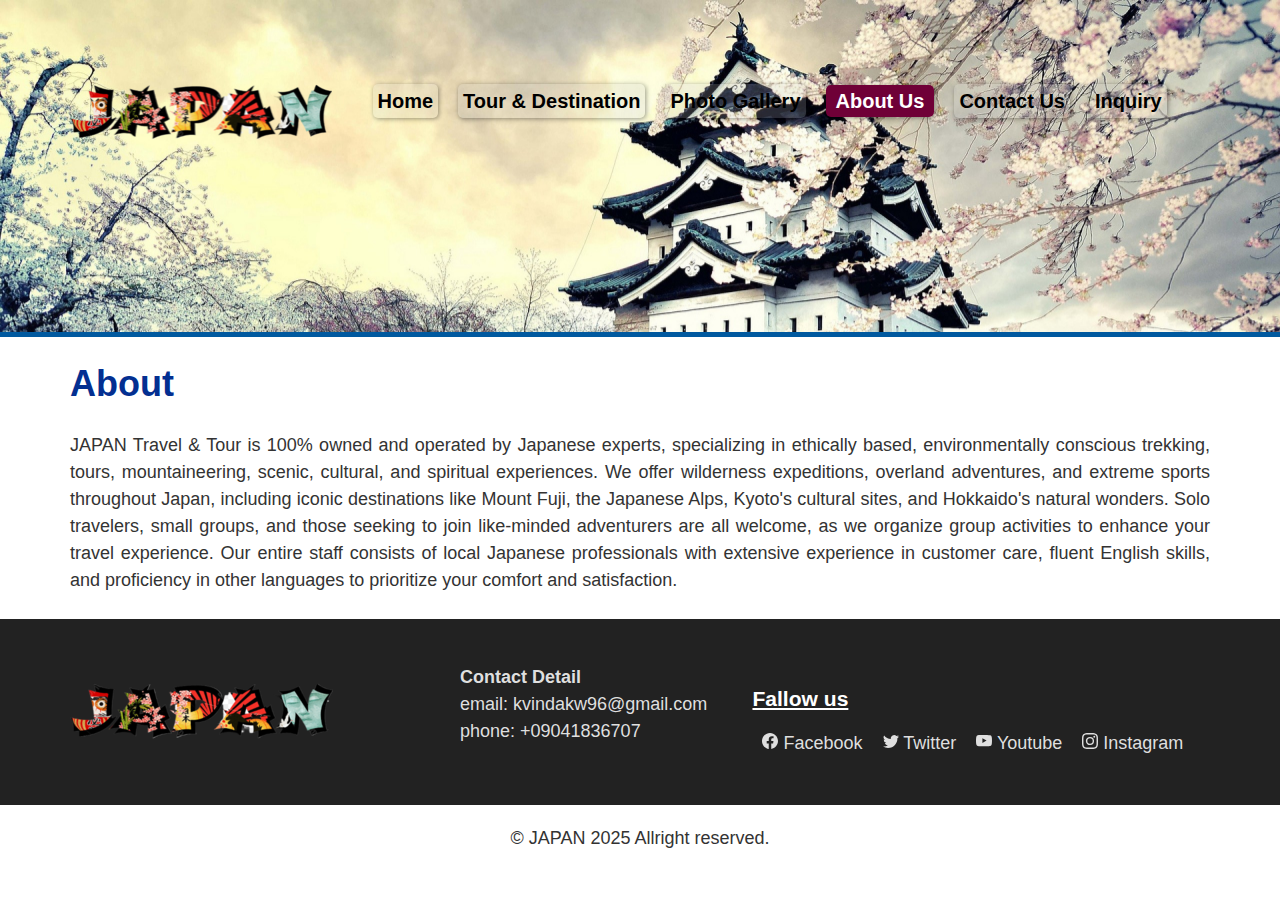
<file: about.html>
<html lang="en-US">

<head>
    <meta charset="utf-8">
    <meta name="viewport" content="width=device-width, initial-scale=1">
    <title>About us - MT 8848 JAPAN | Travel &amp; Tours</title>
    <link rel="stylesheet" type="text/css" href="css/responsive.css">
    <link rel="stylesheet" type="text/css" href="css/style.css">

</head>

<body>
    <!-- header -->
    <div class="header_wrapper">
        <div class="container">
            <div class="row">
                <div class="col-3 mob-view">
                    <a href="index.html"><img class="img-responsive" src="images/logo.png"> </a>
                </div> <!-- 25% -->
                <div class="col-9">
                    <ul class="nav">
                        <li><a href="https://nim-kavinda.github.io/tarvel-booking/index.html" >Home</a></li>
                        <li><a href="https://nim-kavinda.github.io/tarvel-booking/tour.html">Tour &amp; Destination</a>
                        </li>
                        <li><a href="https://nim-kavinda.github.io/tarvel-booking/gallery.html">Photo Gallery</a></li>
                        <li><a href="https://nim-kavinda.github.io/tarvel-booking/about.html"class="active">About Us</a></li>
                        <li><a href="https://nim-kavinda.github.io/tarvel-booking/contact.html">Contact Us</a></li>
                       <li><a href="https://nim-kavinda.github.io/tarvel-booking/booking.html">Inquiry</a></li>
                    </ul>
                </div>
            </div>

            <div class="animation-slide">
                <h1>&nbsp;</h1>
                <p>&nbsp;</p>
            </div>
        </div>

    </div>

    <!-- /end-header -->

    <!-- page -->
    <div class="container" style="margin-bottom:25px;">
        <h1>About</h1>
        <p> JAPAN Travel & Tour is 100% owned and operated by Japanese experts, specializing in ethically based, environmentally conscious trekking, tours, mountaineering, scenic, cultural, and spiritual experiences. We offer wilderness expeditions, overland adventures, and extreme sports throughout Japan, including iconic destinations like Mount Fuji, the Japanese Alps, Kyoto's cultural sites, and Hokkaido's natural wonders. Solo travelers, small groups, and those seeking to join like-minded adventurers are all welcome, as we organize group activities to enhance your travel experience. Our entire staff consists of local Japanese professionals with extensive experience in customer care, fluent English skills, and proficiency in other languages to prioritize your comfort and satisfaction. </p>
    </div>
    <!-- /page -->

    <!-- footer -->

    <!-- footer -->
    <div class="footer-wrapper">
        <div class="container">
            <div class="row">
                <div class="col-4">
                    <img src="images/logo.png">

                </div>
                <div class="col-3">
                    <p><b>Contact Detail</b><br>
                        email: kvindakw96@gmail.com<br>
                        phone: +09041836707<br>
                       
                    </p>

                </div>
                <div class="col-5">
                    <h3>Fallow us</h3>
                    <ul class="social-share">
                        <li><a href="https://www.facebook.com/" target="_blank"><svg xmlns="http://www.w3.org/2000/svg"
                                    width="16" height="16" fill="currentColor" class="bi bi-facebook"
                                    viewBox="0 0 16 16">
                                    <path
                                        d="M16 8.049c0-4.446-3.582-8.05-8-8.05C3.58 0-.002 3.603-.002 8.05c0 4.017 2.926 7.347 6.75 7.951v-5.625h-2.03V8.05H6.75V6.275c0-2.017 1.195-3.131 3.022-3.131.876 0 1.791.157 1.791.157v1.98h-1.009c-.993 0-1.303.621-1.303 1.258v1.51h2.218l-.354 2.326H9.25V16c3.824-.604 6.75-3.934 6.75-7.951z">
                                    </path>
                                </svg> Facebook</a></li>
                        <li><a href="https://twitter.com/" target="_blank"> <svg xmlns="http://www.w3.org/2000/svg"
                                    width="16" height="16" fill="currentColor" class="bi bi-twitter"
                                    viewBox="0 0 16 16">
                                    <path
                                        d="M5.026 15c6.038 0 9.341-5.003 9.341-9.334 0-.14 0-.282-.006-.422A6.685 6.685 0 0 0 16 3.542a6.658 6.658 0 0 1-1.889.518 3.301 3.301 0 0 0 1.447-1.817 6.533 6.533 0 0 1-2.087.793A3.286 3.286 0 0 0 7.875 6.03a9.325 9.325 0 0 1-6.767-3.429 3.289 3.289 0 0 0 1.018 4.382A3.323 3.323 0 0 1 .64 6.575v.045a3.288 3.288 0 0 0 2.632 3.218 3.203 3.203 0 0 1-.865.115 3.23 3.23 0 0 1-.614-.057 3.283 3.283 0 0 0 3.067 2.277A6.588 6.588 0 0 1 .78 13.58a6.32 6.32 0 0 1-.78-.045A9.344 9.344 0 0 0 5.026 15z">
                                    </path>
                                </svg> Twitter</a></li>
                        <li><a href="https://www.youtube.com/" target="_blank"> <svg xmlns="http://www.w3.org/2000/svg"
                                    width="16" height="16" fill="currentColor" class="bi bi-youtube"
                                    viewBox="0 0 16 16">
                                    <path
                                        d="M8.051 1.999h.089c.822.003 4.987.033 6.11.335a2.01 2.01 0 0 1 1.415 1.42c.101.38.172.883.22 1.402l.01.104.022.26.008.104c.065.914.073 1.77.074 1.957v.075c-.001.194-.01 1.108-.082 2.06l-.008.105-.009.104c-.05.572-.124 1.14-.235 1.558a2.007 2.007 0 0 1-1.415 1.42c-1.16.312-5.569.334-6.18.335h-.142c-.309 0-1.587-.006-2.927-.052l-.17-.006-.087-.004-.171-.007-.171-.007c-1.11-.049-2.167-.128-2.654-.26a2.007 2.007 0 0 1-1.415-1.419c-.111-.417-.185-.986-.235-1.558L.09 9.82l-.008-.104A31.4 31.4 0 0 1 0 7.68v-.123c.002-.215.01-.958.064-1.778l.007-.103.003-.052.008-.104.022-.26.01-.104c.048-.519.119-1.023.22-1.402a2.007 2.007 0 0 1 1.415-1.42c.487-.13 1.544-.21 2.654-.26l.17-.007.172-.006.086-.003.171-.007A99.788 99.788 0 0 1 7.858 2h.193zM6.4 5.209v4.818l4.157-2.408L6.4 5.209z">
                                    </path>
                                </svg> Youtube</a></li>
                        <li><a href="https://www.instagram.com/" target="_blank"> <svg
                                    xmlns="http://www.w3.org/2000/svg" width="16" height="16" fill="currentColor"
                                    class="bi bi-instagram" viewBox="0 0 16 16">
                                    <path
                                        d="M8 0C5.829 0 5.556.01 4.703.048 3.85.088 3.269.222 2.76.42a3.917 3.917 0 0 0-1.417.923A3.927 3.927 0 0 0 .42 2.76C.222 3.268.087 3.85.048 4.7.01 5.555 0 5.827 0 8.001c0 2.172.01 2.444.048 3.297.04.852.174 1.433.372 1.942.205.526.478.972.923 1.417.444.445.89.719 1.416.923.51.198 1.09.333 1.942.372C5.555 15.99 5.827 16 8 16s2.444-.01 3.298-.048c.851-.04 1.434-.174 1.943-.372a3.916 3.916 0 0 0 1.416-.923c.445-.445.718-.891.923-1.417.197-.509.332-1.09.372-1.942C15.99 10.445 16 10.173 16 8s-.01-2.445-.048-3.299c-.04-.851-.175-1.433-.372-1.941a3.926 3.926 0 0 0-.923-1.417A3.911 3.911 0 0 0 13.24.42c-.51-.198-1.092-.333-1.943-.372C10.443.01 10.172 0 7.998 0h.003zm-.717 1.442h.718c2.136 0 2.389.007 3.232.046.78.035 1.204.166 1.486.275.373.145.64.319.92.599.28.28.453.546.598.92.11.281.24.705.275 1.485.039.843.047 1.096.047 3.231s-.008 2.389-.047 3.232c-.035.78-.166 1.203-.275 1.485a2.47 2.47 0 0 1-.599.919c-.28.28-.546.453-.92.598-.28.11-.704.24-1.485.276-.843.038-1.096.047-3.232.047s-2.39-.009-3.233-.047c-.78-.036-1.203-.166-1.485-.276a2.478 2.478 0 0 1-.92-.598 2.48 2.48 0 0 1-.6-.92c-.109-.281-.24-.705-.275-1.485-.038-.843-.046-1.096-.046-3.233 0-2.136.008-2.388.046-3.231.036-.78.166-1.204.276-1.486.145-.373.319-.64.599-.92.28-.28.546-.453.92-.598.282-.11.705-.24 1.485-.276.738-.034 1.024-.044 2.515-.045v.002zm4.988 1.328a.96.96 0 1 0 0 1.92.96.96 0 0 0 0-1.92zm-4.27 1.122a4.109 4.109 0 1 0 0 8.217 4.109 4.109 0 0 0 0-8.217zm0 1.441a2.667 2.667 0 1 1 0 5.334 2.667 2.667 0 0 1 0-5.334z">
                                    </path>
                                </svg> Instagram</a></li>
                    </ul>
                </div>
            </div>
        </div>
    </div>
    <div class="copyright">
        <p class="text-center">© JAPAN 2025 Allright reserved.</p>
    </div>
    <!-- /footer -->


</body>

</html>
</file>
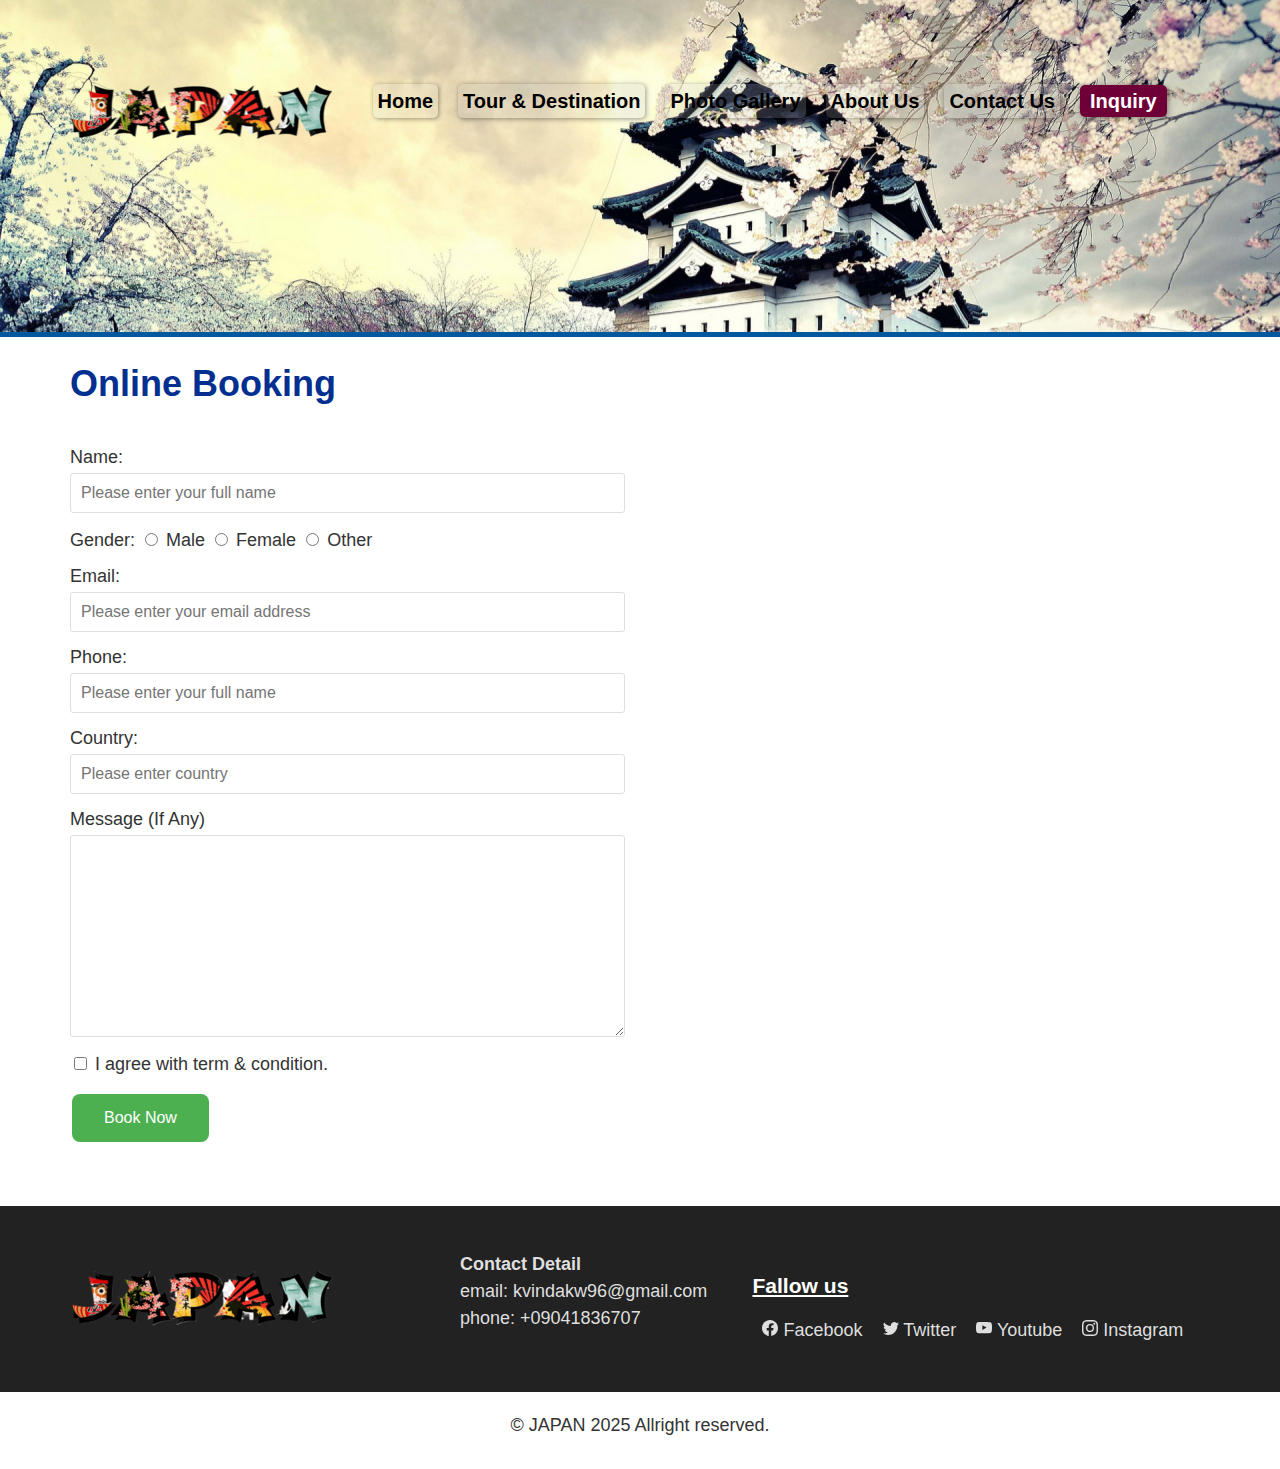
<file: booking.html>
<html lang="en-US">

<head>
    <meta charset="utf-8">
    <meta name="viewport" content="width=device-width, initial-scale=1">
    <title>Online Booking - MT 8848 JAPAN | Travel &amp; Tours</title>
    <link rel="stylesheet" type="text/css" href="css/responsive.css">
    <link rel="stylesheet" type="text/css" href="css/style.css">
    <style>
        /* Style the button */
    .cbox input[type="submit"] {
        background-color: #4CAF50; /* Green background */
        color: white; /* White text */
        border: none; /* Remove default border */
        padding: 15px 32px; /* Add padding around the text */
        text-align: center; /* Center text */
        text-decoration: none; /* Remove underline */
        display: inline-block; /* Allow styling like block elements */
        font-size: 16px; /* Set font size */
        margin: 4px 2px; /* Add margin */
        cursor: pointer; /* Change cursor to pointer when hovered */
        border-radius: 8px; /* Round corners */
        transition: background-color 0.3s ease, transform 0.2s ease; /* Smooth transition */
    }

    /* Hover effect */
    .cbox input[type="submit"]:hover {
        background-color: #45a049; /* Darker green on hover */
        transform: scale(1.05); /* Slightly increase button size */
    }

    /* Focus effect */
    .cbox input[type="submit"]:focus {
        outline: none; /* Remove outline */
        box-shadow: 0 0 5px rgba(0, 0, 0, 0.2); /* Add shadow on focus */
    }

    </style>
</head>

<body>
    <!-- header -->
    <div class="header_wrapper">
        <div class="container">
            <div class="row">
                <div class="col-3 mob-view">
                    <a href="index.html"><img class="img-responsive" src="images/logo.png"> </a>
                </div> <!-- 25% -->
                <div class="col-9">
                    <ul class="nav">
                        <li><a href="https://nim-kavinda.github.io/tarvel-booking/index.html">Home</a></li>
                        <li><a href="https://nim-kavinda.github.io/tarvel-booking/tour.html">Tour &amp; Destination</a>
                        </li>
                        <li><a href="https://nim-kavinda.github.io/tarvel-booking/gallery.html">Photo Gallery</a></li>
                        <li><a href="https://nim-kavinda.github.io/tarvel-booking/about.html">About Us</a></li>
                        <li><a href="https://nim-kavinda.github.io/tarvel-booking/contact.html">Contact Us</a></li>
                        <li><a href="https://nim-kavinda.github.io/tarvel-booking/booking.html"class="active">Inquiry</a></li>
                    </ul>
                </div>
            </div>

            <div class="animation-slide">
                <h1>&nbsp;</h1>
                <p>&nbsp;</p>
            </div>
        </div>

    </div>
    <!-- /end-header -->

    <!-- page -->
    <div class="container">
        <h1>Online Booking</h1>
        <div class="online-booking">
            <div class="row">
                <div class="col-6">
                    <div class="cbox">
                        <label>Name:</label>
                        <input type="text" name="name" placeholder="Please enter your full name">
                    </div>
                    <div class="cbox">
                        <label>Gender:</label>
                        <input type="radio" name="gender" value="Male"> Male 
                        <input type="radio" name="gender" value="Female"> Female 
                        <input type="radio" name="gender" value="Other"> Other
                    </div>
                    <div class="cbox">
                        <label>Email:</label>
                        <input type="text" name="email" placeholder="Please enter your email address">
                    </div>
                    <div class="cbox">
                        <label>Phone:</label>
                        <input type="text" name="phone" placeholder="Please enter your full name">
                    </div>
                    <div class="cbox">
                        <label>Country:</label>
                        <input type="text" name="country" placeholder="Please enter country">
                    </div>
    
                    <div class="cbox">
                        <label>Message (If Any)</label><br>
                        <textarea rows="10" cols="50"></textarea>
                    </div>
                    <div class="cbox">
                        <label><input type="checkbox" name="agree"> I agree with term &amp; condition.</label>
                    </div>
                    <div class="cbox">
                        <input type="submit" id="submitBtn" name="submit" value="Book Now" onclick="submitForm()">
                    </div>
                </div>
            </div>
        </div>
    
        <div id="successMessage" style="display: none; color: green; font-size: 16px; margin-top: 20px;">
            <p>Booking successful! You will be redirected shortly...</p>
        </div>
    </div>
    
    <script>
        function submitForm() {
            // Disable the submit button and show "Please Wait" text
            document.getElementById('submitBtn').value = "Please Wait...";
            document.getElementById('submitBtn').disabled = true;
    
            // Show success message
            document.getElementById('successMessage').style.display = "block";
    
            // Simulate form processing and redirect after a delay
            setTimeout(function() {
                // Redirect to the homepage after 3 seconds
                window.location.href = "https://nim-kavinda.github.io/tarvel-booking/index.html"; // Change to your homepage URL
            }, 3000); // 3 seconds delay before redirecting
        }
    </script>
    
    
    <!-- /page -->

    <!-- footer -->
    <div class="footer-wrapper">
        <div class="container">
            <div class="row">
                <div class="col-4">
                    <img src="images/logo.png">

                </div>
                <div class="col-3">
                    <p><b>Contact Detail</b><br>
                        email: kvindakw96@gmail.com<br>
                        phone: +09041836707<br>
                       
                    </p>

                </div>
                <div class="col-5">
                    <h3>Fallow us</h3>
                    <ul class="social-share">
                        <li><a href="https://www.facebook.com/" target="_blank"><svg xmlns="http://www.w3.org/2000/svg"
                                    width="16" height="16" fill="currentColor" class="bi bi-facebook"
                                    viewBox="0 0 16 16">
                                    <path
                                        d="M16 8.049c0-4.446-3.582-8.05-8-8.05C3.58 0-.002 3.603-.002 8.05c0 4.017 2.926 7.347 6.75 7.951v-5.625h-2.03V8.05H6.75V6.275c0-2.017 1.195-3.131 3.022-3.131.876 0 1.791.157 1.791.157v1.98h-1.009c-.993 0-1.303.621-1.303 1.258v1.51h2.218l-.354 2.326H9.25V16c3.824-.604 6.75-3.934 6.75-7.951z">
                                    </path>
                                </svg> Facebook</a></li>
                        <li><a href="https://twitter.com/" target="_blank"> <svg xmlns="http://www.w3.org/2000/svg"
                                    width="16" height="16" fill="currentColor" class="bi bi-twitter"
                                    viewBox="0 0 16 16">
                                    <path
                                        d="M5.026 15c6.038 0 9.341-5.003 9.341-9.334 0-.14 0-.282-.006-.422A6.685 6.685 0 0 0 16 3.542a6.658 6.658 0 0 1-1.889.518 3.301 3.301 0 0 0 1.447-1.817 6.533 6.533 0 0 1-2.087.793A3.286 3.286 0 0 0 7.875 6.03a9.325 9.325 0 0 1-6.767-3.429 3.289 3.289 0 0 0 1.018 4.382A3.323 3.323 0 0 1 .64 6.575v.045a3.288 3.288 0 0 0 2.632 3.218 3.203 3.203 0 0 1-.865.115 3.23 3.23 0 0 1-.614-.057 3.283 3.283 0 0 0 3.067 2.277A6.588 6.588 0 0 1 .78 13.58a6.32 6.32 0 0 1-.78-.045A9.344 9.344 0 0 0 5.026 15z">
                                    </path>
                                </svg> Twitter</a></li>
                        <li><a href="https://www.youtube.com/" target="_blank"> <svg xmlns="http://www.w3.org/2000/svg"
                                    width="16" height="16" fill="currentColor" class="bi bi-youtube"
                                    viewBox="0 0 16 16">
                                    <path
                                        d="M8.051 1.999h.089c.822.003 4.987.033 6.11.335a2.01 2.01 0 0 1 1.415 1.42c.101.38.172.883.22 1.402l.01.104.022.26.008.104c.065.914.073 1.77.074 1.957v.075c-.001.194-.01 1.108-.082 2.06l-.008.105-.009.104c-.05.572-.124 1.14-.235 1.558a2.007 2.007 0 0 1-1.415 1.42c-1.16.312-5.569.334-6.18.335h-.142c-.309 0-1.587-.006-2.927-.052l-.17-.006-.087-.004-.171-.007-.171-.007c-1.11-.049-2.167-.128-2.654-.26a2.007 2.007 0 0 1-1.415-1.419c-.111-.417-.185-.986-.235-1.558L.09 9.82l-.008-.104A31.4 31.4 0 0 1 0 7.68v-.123c.002-.215.01-.958.064-1.778l.007-.103.003-.052.008-.104.022-.26.01-.104c.048-.519.119-1.023.22-1.402a2.007 2.007 0 0 1 1.415-1.42c.487-.13 1.544-.21 2.654-.26l.17-.007.172-.006.086-.003.171-.007A99.788 99.788 0 0 1 7.858 2h.193zM6.4 5.209v4.818l4.157-2.408L6.4 5.209z">
                                    </path>
                                </svg> Youtube</a></li>
                        <li><a href="https://www.instagram.com/" target="_blank"> <svg
                                    xmlns="http://www.w3.org/2000/svg" width="16" height="16" fill="currentColor"
                                    class="bi bi-instagram" viewBox="0 0 16 16">
                                    <path
                                        d="M8 0C5.829 0 5.556.01 4.703.048 3.85.088 3.269.222 2.76.42a3.917 3.917 0 0 0-1.417.923A3.927 3.927 0 0 0 .42 2.76C.222 3.268.087 3.85.048 4.7.01 5.555 0 5.827 0 8.001c0 2.172.01 2.444.048 3.297.04.852.174 1.433.372 1.942.205.526.478.972.923 1.417.444.445.89.719 1.416.923.51.198 1.09.333 1.942.372C5.555 15.99 5.827 16 8 16s2.444-.01 3.298-.048c.851-.04 1.434-.174 1.943-.372a3.916 3.916 0 0 0 1.416-.923c.445-.445.718-.891.923-1.417.197-.509.332-1.09.372-1.942C15.99 10.445 16 10.173 16 8s-.01-2.445-.048-3.299c-.04-.851-.175-1.433-.372-1.941a3.926 3.926 0 0 0-.923-1.417A3.911 3.911 0 0 0 13.24.42c-.51-.198-1.092-.333-1.943-.372C10.443.01 10.172 0 7.998 0h.003zm-.717 1.442h.718c2.136 0 2.389.007 3.232.046.78.035 1.204.166 1.486.275.373.145.64.319.92.599.28.28.453.546.598.92.11.281.24.705.275 1.485.039.843.047 1.096.047 3.231s-.008 2.389-.047 3.232c-.035.78-.166 1.203-.275 1.485a2.47 2.47 0 0 1-.599.919c-.28.28-.546.453-.92.598-.28.11-.704.24-1.485.276-.843.038-1.096.047-3.232.047s-2.39-.009-3.233-.047c-.78-.036-1.203-.166-1.485-.276a2.478 2.478 0 0 1-.92-.598 2.48 2.48 0 0 1-.6-.92c-.109-.281-.24-.705-.275-1.485-.038-.843-.046-1.096-.046-3.233 0-2.136.008-2.388.046-3.231.036-.78.166-1.204.276-1.486.145-.373.319-.64.599-.92.28-.28.546-.453.92-.598.282-.11.705-.24 1.485-.276.738-.034 1.024-.044 2.515-.045v.002zm4.988 1.328a.96.96 0 1 0 0 1.92.96.96 0 0 0 0-1.92zm-4.27 1.122a4.109 4.109 0 1 0 0 8.217 4.109 4.109 0 0 0 0-8.217zm0 1.441a2.667 2.667 0 1 1 0 5.334 2.667 2.667 0 0 1 0-5.334z">
                                    </path>
                                </svg> Instagram</a></li>
                    </ul>
                </div>
            </div>
        </div>
    </div>
    <div class="copyright">
        <p class="text-center">© JAPAN 2025 Allright reserved.</p>
    </div>
    <!-- /footer -->


</body>

</html>
</file>
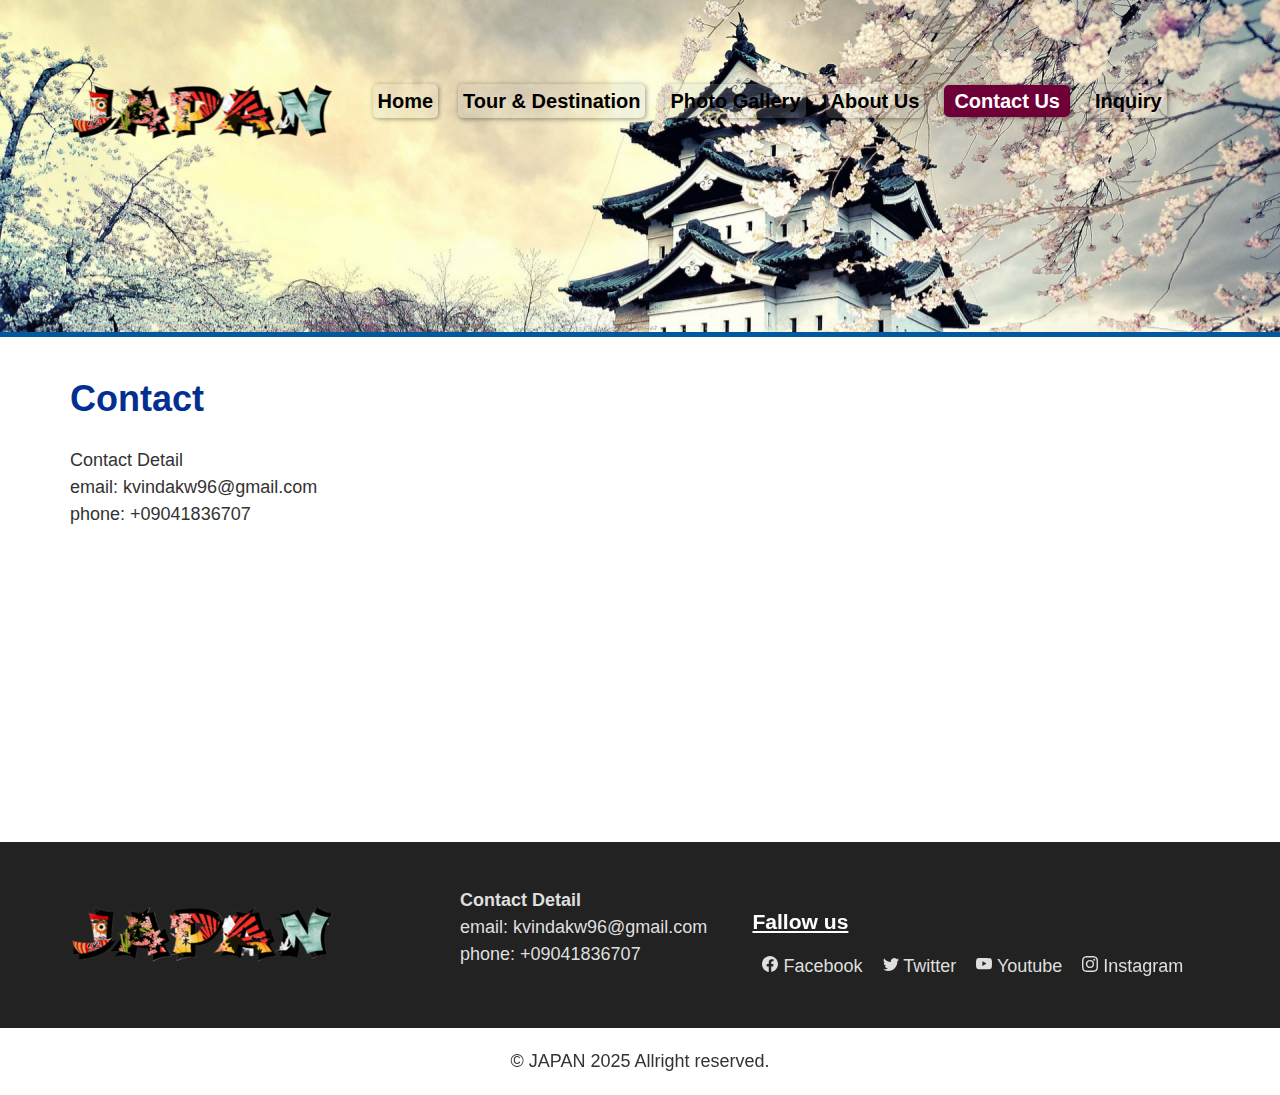
<file: contact.html>
<html lang="en-US">

<head>
    <meta charset="utf-8">
    <meta name="viewport" content="width=device-width, initial-scale=1">
    <title>Contact Us - MT 8848 JAPAN | Travel &amp; Tours</title>
    <link rel="stylesheet" type="text/css" href="css/responsive.css">
    <link rel="stylesheet" type="text/css" href="css/style.css">

</head>

<body>
    <!-- header -->
    <div class="header_wrapper">
        <div class="container">
            <div class="row">
                <div class="col-3 mob-view">
                    <a href="index.html"><img class="img-responsive" src="images/logo.png"> </a>
                </div> <!-- 25% -->
                <div class="col-9">
                    <ul class="nav">
                        <li><a href="https://nim-kavinda.github.io/tarvel-booking/index.html" >Home</a></li>
                        <li><a href="https://nim-kavinda.github.io/tarvel-booking/tour.html">Tour &amp; Destination</a>
                        </li>
                        <li><a href="https://nim-kavinda.github.io/tarvel-booking/gallery.html">Photo Gallery</a></li>
                        <li><a href="https://nim-kavinda.github.io/tarvel-booking/about.html">About Us</a></li>
                        <li><a href="https://nim-kavinda.github.io/tarvel-booking/contact.html" class="active">Contact Us</a></li>
                       <li><a href="https://nim-kavinda.github.io/tarvel-booking/booking.html">Inquiry</a></li>
                    </ul>
                </div>
            </div>

            <div class="animation-slide">
                <h1>&nbsp;</h1>
                <p>&nbsp;</p>
            </div>
        </div>

    </div>
    <!-- /end-header -->

    <!-- page -->
    <div class="container default-margin">
        <div class="row">
            <div class="col-4">
                <h1>Contact</h1>
                <p>Contact Detail <br>
                    email: kvindakw96@gmail.com<br>
                            phone: +09041836707<br></p>
            </div>
            <div class="col-8">
                <iframe
                    src="https://www.google.com/maps/embed?pb=!1m18!1m12!1m3!1d3269.170069050037!2d135.76433721559923!3d34.9774045758552!2m3!1f0!2f0!3f0!3m2!1i1024!2i768!4f13.1!3m3!1m2!1s0x60010f492da90641%3A0xb436e3d761303b1e!2s8%20Higashikuj%C5%8D%20Kitamatsunokich%C5%8D%2C%20Minami%20Ward%2C%20Kyoto%2C%20601-8022!5e0!3m2!1sen!2sjp!4v1652007147718!5m2!1sen!2sjp"
                    width="100%" height="450" style="border:0;" allowfullscreen="" loading="lazy"
                    referrerpolicy="no-referrer-when-downgrade"></iframe>
            </div>
        </div>
    </div>
    <!-- /page -->

    <!-- footer -->
    <div class="footer-wrapper">
        <div class="container">
            <div class="row">
                <div class="col-4">
                    <img src="images/logo.png">

                </div>
                <div class="col-3">
                    <p><b>Contact Detail</b><br>
                        email: kvindakw96@gmail.com<br>
                        phone: +09041836707<br>
                       
                    </p>

                </div>
                <div class="col-5">
                    <h3>Fallow us</h3>
                    <ul class="social-share">
                        <li><a href="https://www.facebook.com/" target="_blank"><svg xmlns="http://www.w3.org/2000/svg"
                                    width="16" height="16" fill="currentColor" class="bi bi-facebook"
                                    viewBox="0 0 16 16">
                                    <path
                                        d="M16 8.049c0-4.446-3.582-8.05-8-8.05C3.58 0-.002 3.603-.002 8.05c0 4.017 2.926 7.347 6.75 7.951v-5.625h-2.03V8.05H6.75V6.275c0-2.017 1.195-3.131 3.022-3.131.876 0 1.791.157 1.791.157v1.98h-1.009c-.993 0-1.303.621-1.303 1.258v1.51h2.218l-.354 2.326H9.25V16c3.824-.604 6.75-3.934 6.75-7.951z">
                                    </path>
                                </svg> Facebook</a></li>
                        <li><a href="https://twitter.com/" target="_blank"> <svg xmlns="http://www.w3.org/2000/svg"
                                    width="16" height="16" fill="currentColor" class="bi bi-twitter"
                                    viewBox="0 0 16 16">
                                    <path
                                        d="M5.026 15c6.038 0 9.341-5.003 9.341-9.334 0-.14 0-.282-.006-.422A6.685 6.685 0 0 0 16 3.542a6.658 6.658 0 0 1-1.889.518 3.301 3.301 0 0 0 1.447-1.817 6.533 6.533 0 0 1-2.087.793A3.286 3.286 0 0 0 7.875 6.03a9.325 9.325 0 0 1-6.767-3.429 3.289 3.289 0 0 0 1.018 4.382A3.323 3.323 0 0 1 .64 6.575v.045a3.288 3.288 0 0 0 2.632 3.218 3.203 3.203 0 0 1-.865.115 3.23 3.23 0 0 1-.614-.057 3.283 3.283 0 0 0 3.067 2.277A6.588 6.588 0 0 1 .78 13.58a6.32 6.32 0 0 1-.78-.045A9.344 9.344 0 0 0 5.026 15z">
                                    </path>
                                </svg> Twitter</a></li>
                        <li><a href="https://www.youtube.com/" target="_blank"> <svg xmlns="http://www.w3.org/2000/svg"
                                    width="16" height="16" fill="currentColor" class="bi bi-youtube"
                                    viewBox="0 0 16 16">
                                    <path
                                        d="M8.051 1.999h.089c.822.003 4.987.033 6.11.335a2.01 2.01 0 0 1 1.415 1.42c.101.38.172.883.22 1.402l.01.104.022.26.008.104c.065.914.073 1.77.074 1.957v.075c-.001.194-.01 1.108-.082 2.06l-.008.105-.009.104c-.05.572-.124 1.14-.235 1.558a2.007 2.007 0 0 1-1.415 1.42c-1.16.312-5.569.334-6.18.335h-.142c-.309 0-1.587-.006-2.927-.052l-.17-.006-.087-.004-.171-.007-.171-.007c-1.11-.049-2.167-.128-2.654-.26a2.007 2.007 0 0 1-1.415-1.419c-.111-.417-.185-.986-.235-1.558L.09 9.82l-.008-.104A31.4 31.4 0 0 1 0 7.68v-.123c.002-.215.01-.958.064-1.778l.007-.103.003-.052.008-.104.022-.26.01-.104c.048-.519.119-1.023.22-1.402a2.007 2.007 0 0 1 1.415-1.42c.487-.13 1.544-.21 2.654-.26l.17-.007.172-.006.086-.003.171-.007A99.788 99.788 0 0 1 7.858 2h.193zM6.4 5.209v4.818l4.157-2.408L6.4 5.209z">
                                    </path>
                                </svg> Youtube</a></li>
                        <li><a href="https://www.instagram.com/" target="_blank"> <svg
                                    xmlns="http://www.w3.org/2000/svg" width="16" height="16" fill="currentColor"
                                    class="bi bi-instagram" viewBox="0 0 16 16">
                                    <path
                                        d="M8 0C5.829 0 5.556.01 4.703.048 3.85.088 3.269.222 2.76.42a3.917 3.917 0 0 0-1.417.923A3.927 3.927 0 0 0 .42 2.76C.222 3.268.087 3.85.048 4.7.01 5.555 0 5.827 0 8.001c0 2.172.01 2.444.048 3.297.04.852.174 1.433.372 1.942.205.526.478.972.923 1.417.444.445.89.719 1.416.923.51.198 1.09.333 1.942.372C5.555 15.99 5.827 16 8 16s2.444-.01 3.298-.048c.851-.04 1.434-.174 1.943-.372a3.916 3.916 0 0 0 1.416-.923c.445-.445.718-.891.923-1.417.197-.509.332-1.09.372-1.942C15.99 10.445 16 10.173 16 8s-.01-2.445-.048-3.299c-.04-.851-.175-1.433-.372-1.941a3.926 3.926 0 0 0-.923-1.417A3.911 3.911 0 0 0 13.24.42c-.51-.198-1.092-.333-1.943-.372C10.443.01 10.172 0 7.998 0h.003zm-.717 1.442h.718c2.136 0 2.389.007 3.232.046.78.035 1.204.166 1.486.275.373.145.64.319.92.599.28.28.453.546.598.92.11.281.24.705.275 1.485.039.843.047 1.096.047 3.231s-.008 2.389-.047 3.232c-.035.78-.166 1.203-.275 1.485a2.47 2.47 0 0 1-.599.919c-.28.28-.546.453-.92.598-.28.11-.704.24-1.485.276-.843.038-1.096.047-3.232.047s-2.39-.009-3.233-.047c-.78-.036-1.203-.166-1.485-.276a2.478 2.478 0 0 1-.92-.598 2.48 2.48 0 0 1-.6-.92c-.109-.281-.24-.705-.275-1.485-.038-.843-.046-1.096-.046-3.233 0-2.136.008-2.388.046-3.231.036-.78.166-1.204.276-1.486.145-.373.319-.64.599-.92.28-.28.546-.453.92-.598.282-.11.705-.24 1.485-.276.738-.034 1.024-.044 2.515-.045v.002zm4.988 1.328a.96.96 0 1 0 0 1.92.96.96 0 0 0 0-1.92zm-4.27 1.122a4.109 4.109 0 1 0 0 8.217 4.109 4.109 0 0 0 0-8.217zm0 1.441a2.667 2.667 0 1 1 0 5.334 2.667 2.667 0 0 1 0-5.334z">
                                    </path>
                                </svg> Instagram</a></li>
                    </ul>
                </div>
            </div>
        </div>
    </div>
    <div class="copyright">
        <p class="text-center">© JAPAN 2025 Allright reserved.</p>
    </div>
    <!-- /footer -->
  
</body>

</html>
</file>
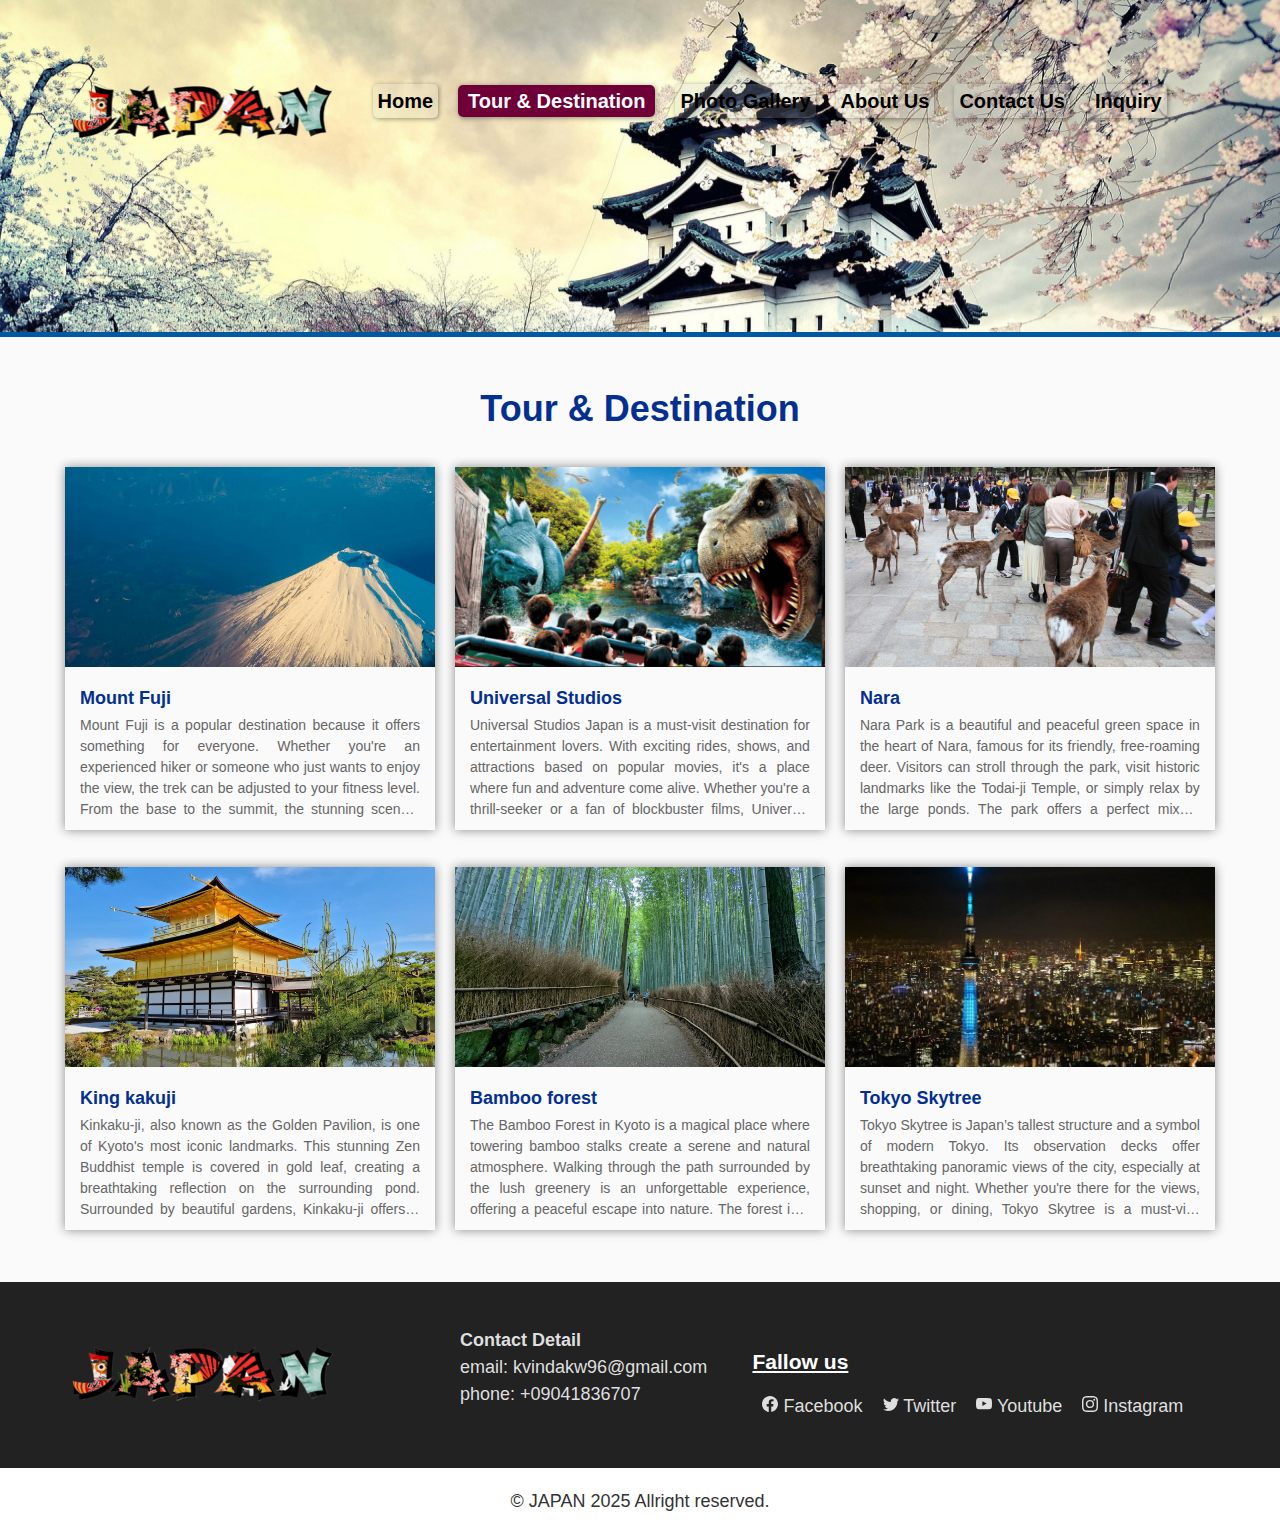
<file: tour.html>
<html lang="en-US">

<head>
    <meta charset="utf-8">
    <meta name="viewport" content="width=device-width, initial-scale=1">
    <title>Tour - MT 8848 JAPAN | Travel &amp; Tours</title>
    <link rel="stylesheet" type="text/css" href="css/responsive.css">
    <link rel="stylesheet" type="text/css" href="css/style.css">

</head>

<body>
    <!-- header -->
    <div class="header_wrapper">
        <div class="container">
            <div class="row">
                <div class="col-3 mob-view">
                    <a href="index.html"><img class="img-responsive" src="images/logo.png"> </a>
                </div> <!-- 25% -->
                <div class="col-9">
                    <ul class="nav">
                        <li><a href="https://nim-kavinda.github.io/tarvel-booking/index.html" >Home</a></li>
                        <li><a href="https://nim-kavinda.github.io/tarvel-booking/tour.html" class="active">Tour &amp; Destination</a>
                        </li>
                        <li><a href="https://nim-kavinda.github.io/tarvel-booking/gallery.html">Photo Gallery</a></li>
                        <li><a href="https://nim-kavinda.github.io/tarvel-booking/about.html">About Us</a></li>
                        <li><a href="https://nim-kavinda.github.io/tarvel-booking/contact.html">Contact Us</a></li>
                       <li><a href="https://nim-kavinda.github.io/tarvel-booking/booking.html">Inquiry</a></li>
                    </ul>
                </div>
            </div>

            <div class="animation-slide">
                <h1>&nbsp;</h1>
                <p>&nbsp;</p>
            </div>
        </div>

    </div>
    <!-- /end-header -->

    <!-- page -->


    <!-- polular-destination -->
    <div class="popular-destination">
        <div class="container">
            <h1 class="text-center">Tour &amp; Destination</h1>
            <div class="row">
                <div class="col-4 thumb-height ">
                    <div class="pop-dest">
                        <a href="blog/page1.html"><img
                                src="images/blog/blog5.jpg"
                                class="img-responsive"></a>
                        <div class="pop-desc">
                            <h3><a href="blog/page1.html">Mount Fuji </a></h3>
                                <p>Mount Fuji is a popular destination because it offers something for everyone. Whether you're an experienced hiker or someone who just wants to enjoy the view, the trek can be adjusted to your fitness level. From the base to the summit, the stunning scenery makes it an unforgettable experience.
                                Tokyo Skytree is one of the most popular attractions in Tokyo, offering incredible views of the city. Whether you're visiting to see the stunning skyline or just to experience the height, the observation decks provide a breathtaking perspective of Japan’s vibrant capital. It's an unforgettable experience for anyone visiting Tokyo..</p>
                        </div>
                    </div>
                </div>
                <div class="col-4  thumb-height ">
                    <div class="pop-dest">
                        <a href="blog/page1.html"><img
                                src="images/blog/universal-studio.png"
                                class="img-responsive"></a>
                        <div class="pop-desc">
                            <h3><a href="blog/page1.html">Universal Studios</a></h3>
                            <p>
                                Universal Studios Japan is a must-visit destination for entertainment lovers. With exciting rides, shows, and attractions based on popular movies, it's a place where fun and adventure come alive. Whether you're a thrill-seeker or a fan of blockbuster films, Universal Studios Japan offers a memorable experience for everyone</p>
                        </div>
                    </div>
                </div>
                <div class="col-4 thumb-height">
                    <div class="pop-dest">
                        <a href="blog/page1.html"><img
                                src="images/blog/nara.png"
                                class="img-responsive"></a>
                        <div class="pop-desc">
                            <h3><a href="blog/page1.html">Nara</a></h3>
                            <p>Nara Park is a beautiful and peaceful green space in the heart of Nara, famous for its friendly, free-roaming deer. Visitors can stroll through the park, visit historic landmarks like the Todai-ji Temple, or simply relax by the large ponds. The park offers a perfect mix of nature and culture, making it a must-visit for anyone traveling to Nara..
                            </p>
                        </div>
                    </div>
                </div>
            </div>
            <div class="row">
                <div class="col-4 thumb-height ">
                    <div class="pop-dest">
                        <a href="blog/page1.html"><img
                                src="images/blog/king-kakuji.png"
                                class="img-responsive"></a>
                        <div class="pop-desc">
                            <h3><a href="blog/page1.html">King kakuji </a></h3>
                            <p>Kinkaku-ji, also known as the Golden Pavilion, is one of Kyoto's most iconic landmarks. This stunning Zen Buddhist temple is covered in gold leaf, creating a breathtaking reflection on the surrounding pond. Surrounded by beautiful gardens, Kinkaku-ji offers a serene and peaceful experience, making it a must-visit destination for anyone exploring Kyoto.</p>
                        </div>
                    </div>
                </div>
                <div class="col-4 thumb-height">
                    <div class="pop-dest">
                        <a href="blog/page1.html"><img
                                src="images/blog/bamboo.png"
                                class="img-responsive"></a>
                        <div class="pop-desc">
                            <h3><a href="blog/page1.html">Bamboo forest</a></h3>
                            <p>The Bamboo Forest in Kyoto is a magical place where towering bamboo stalks create a serene and natural atmosphere. Walking through the path surrounded by the lush greenery is an unforgettable experience, offering a peaceful escape into nature. The forest is a perfect spot for nature lovers and those seeking tranquility....</p>
                        </div>
                    </div>
                </div>

                <div class="col-4 thumb-height ">
                    <div class="pop-dest">
                        <a href="blog/page1.html"><img
                                src="images/blog/tokyo-skytree.png"
                                class="img-responsive"></a>
                        <div class="pop-desc">
                            <h3><a href="blog/page1.html">Tokyo Skytree </a></h3>
                            <p>Tokyo Skytree is Japan’s tallest structure and a symbol of modern Tokyo. Its observation decks offer breathtaking panoramic views of the city, especially at sunset and night. Whether you're there for the views, shopping, or dining, Tokyo Skytree is a must-visit destination for anyone exploring the capital..</p>
                        </div>
                    </div>
                </div>
            </div>
        </div>
    </div>
    <!-- /popular-destination -->

    <!-- /page -->

    <!-- footer -->
    <div class="footer-wrapper">
        <div class="container">
            <div class="row">
                <div class="col-4">
                    <img src="images/logo.png">

                </div>
                <div class="col-3">
                    <p><b>Contact Detail</b><br>
                        email: kvindakw96@gmail.com<br>
                        phone: +09041836707<br>
                       
                    </p>

                </div>
                <div class="col-5">
                    <h3>Fallow us</h3>
                    <ul class="social-share">
                        <li><a href="https://www.facebook.com/" target="_blank"><svg xmlns="http://www.w3.org/2000/svg"
                                    width="16" height="16" fill="currentColor" class="bi bi-facebook"
                                    viewBox="0 0 16 16">
                                    <path
                                        d="M16 8.049c0-4.446-3.582-8.05-8-8.05C3.58 0-.002 3.603-.002 8.05c0 4.017 2.926 7.347 6.75 7.951v-5.625h-2.03V8.05H6.75V6.275c0-2.017 1.195-3.131 3.022-3.131.876 0 1.791.157 1.791.157v1.98h-1.009c-.993 0-1.303.621-1.303 1.258v1.51h2.218l-.354 2.326H9.25V16c3.824-.604 6.75-3.934 6.75-7.951z">
                                    </path>
                                </svg> Facebook</a></li>
                        <li><a href="https://twitter.com/" target="_blank"> <svg xmlns="http://www.w3.org/2000/svg"
                                    width="16" height="16" fill="currentColor" class="bi bi-twitter"
                                    viewBox="0 0 16 16">
                                    <path
                                        d="M5.026 15c6.038 0 9.341-5.003 9.341-9.334 0-.14 0-.282-.006-.422A6.685 6.685 0 0 0 16 3.542a6.658 6.658 0 0 1-1.889.518 3.301 3.301 0 0 0 1.447-1.817 6.533 6.533 0 0 1-2.087.793A3.286 3.286 0 0 0 7.875 6.03a9.325 9.325 0 0 1-6.767-3.429 3.289 3.289 0 0 0 1.018 4.382A3.323 3.323 0 0 1 .64 6.575v.045a3.288 3.288 0 0 0 2.632 3.218 3.203 3.203 0 0 1-.865.115 3.23 3.23 0 0 1-.614-.057 3.283 3.283 0 0 0 3.067 2.277A6.588 6.588 0 0 1 .78 13.58a6.32 6.32 0 0 1-.78-.045A9.344 9.344 0 0 0 5.026 15z">
                                    </path>
                                </svg> Twitter</a></li>
                        <li><a href="https://www.youtube.com/" target="_blank"> <svg xmlns="http://www.w3.org/2000/svg"
                                    width="16" height="16" fill="currentColor" class="bi bi-youtube"
                                    viewBox="0 0 16 16">
                                    <path
                                        d="M8.051 1.999h.089c.822.003 4.987.033 6.11.335a2.01 2.01 0 0 1 1.415 1.42c.101.38.172.883.22 1.402l.01.104.022.26.008.104c.065.914.073 1.77.074 1.957v.075c-.001.194-.01 1.108-.082 2.06l-.008.105-.009.104c-.05.572-.124 1.14-.235 1.558a2.007 2.007 0 0 1-1.415 1.42c-1.16.312-5.569.334-6.18.335h-.142c-.309 0-1.587-.006-2.927-.052l-.17-.006-.087-.004-.171-.007-.171-.007c-1.11-.049-2.167-.128-2.654-.26a2.007 2.007 0 0 1-1.415-1.419c-.111-.417-.185-.986-.235-1.558L.09 9.82l-.008-.104A31.4 31.4 0 0 1 0 7.68v-.123c.002-.215.01-.958.064-1.778l.007-.103.003-.052.008-.104.022-.26.01-.104c.048-.519.119-1.023.22-1.402a2.007 2.007 0 0 1 1.415-1.42c.487-.13 1.544-.21 2.654-.26l.17-.007.172-.006.086-.003.171-.007A99.788 99.788 0 0 1 7.858 2h.193zM6.4 5.209v4.818l4.157-2.408L6.4 5.209z">
                                    </path>
                                </svg> Youtube</a></li>
                        <li><a href="https://www.instagram.com/" target="_blank"> <svg
                                    xmlns="http://www.w3.org/2000/svg" width="16" height="16" fill="currentColor"
                                    class="bi bi-instagram" viewBox="0 0 16 16">
                                    <path
                                        d="M8 0C5.829 0 5.556.01 4.703.048 3.85.088 3.269.222 2.76.42a3.917 3.917 0 0 0-1.417.923A3.927 3.927 0 0 0 .42 2.76C.222 3.268.087 3.85.048 4.7.01 5.555 0 5.827 0 8.001c0 2.172.01 2.444.048 3.297.04.852.174 1.433.372 1.942.205.526.478.972.923 1.417.444.445.89.719 1.416.923.51.198 1.09.333 1.942.372C5.555 15.99 5.827 16 8 16s2.444-.01 3.298-.048c.851-.04 1.434-.174 1.943-.372a3.916 3.916 0 0 0 1.416-.923c.445-.445.718-.891.923-1.417.197-.509.332-1.09.372-1.942C15.99 10.445 16 10.173 16 8s-.01-2.445-.048-3.299c-.04-.851-.175-1.433-.372-1.941a3.926 3.926 0 0 0-.923-1.417A3.911 3.911 0 0 0 13.24.42c-.51-.198-1.092-.333-1.943-.372C10.443.01 10.172 0 7.998 0h.003zm-.717 1.442h.718c2.136 0 2.389.007 3.232.046.78.035 1.204.166 1.486.275.373.145.64.319.92.599.28.28.453.546.598.92.11.281.24.705.275 1.485.039.843.047 1.096.047 3.231s-.008 2.389-.047 3.232c-.035.78-.166 1.203-.275 1.485a2.47 2.47 0 0 1-.599.919c-.28.28-.546.453-.92.598-.28.11-.704.24-1.485.276-.843.038-1.096.047-3.232.047s-2.39-.009-3.233-.047c-.78-.036-1.203-.166-1.485-.276a2.478 2.478 0 0 1-.92-.598 2.48 2.48 0 0 1-.6-.92c-.109-.281-.24-.705-.275-1.485-.038-.843-.046-1.096-.046-3.233 0-2.136.008-2.388.046-3.231.036-.78.166-1.204.276-1.486.145-.373.319-.64.599-.92.28-.28.546-.453.92-.598.282-.11.705-.24 1.485-.276.738-.034 1.024-.044 2.515-.045v.002zm4.988 1.328a.96.96 0 1 0 0 1.92.96.96 0 0 0 0-1.92zm-4.27 1.122a4.109 4.109 0 1 0 0 8.217 4.109 4.109 0 0 0 0-8.217zm0 1.441a2.667 2.667 0 1 1 0 5.334 2.667 2.667 0 0 1 0-5.334z">
                                    </path>
                                </svg> Instagram</a></li>
                    </ul>
                </div>
            </div>
        </div>
    </div>
    <div class="copyright">
        <p class="text-center">© JAPAN 2025 Allright reserved.</p>
    </div>
    <!-- /footer -->


</body>

</html>
</file>
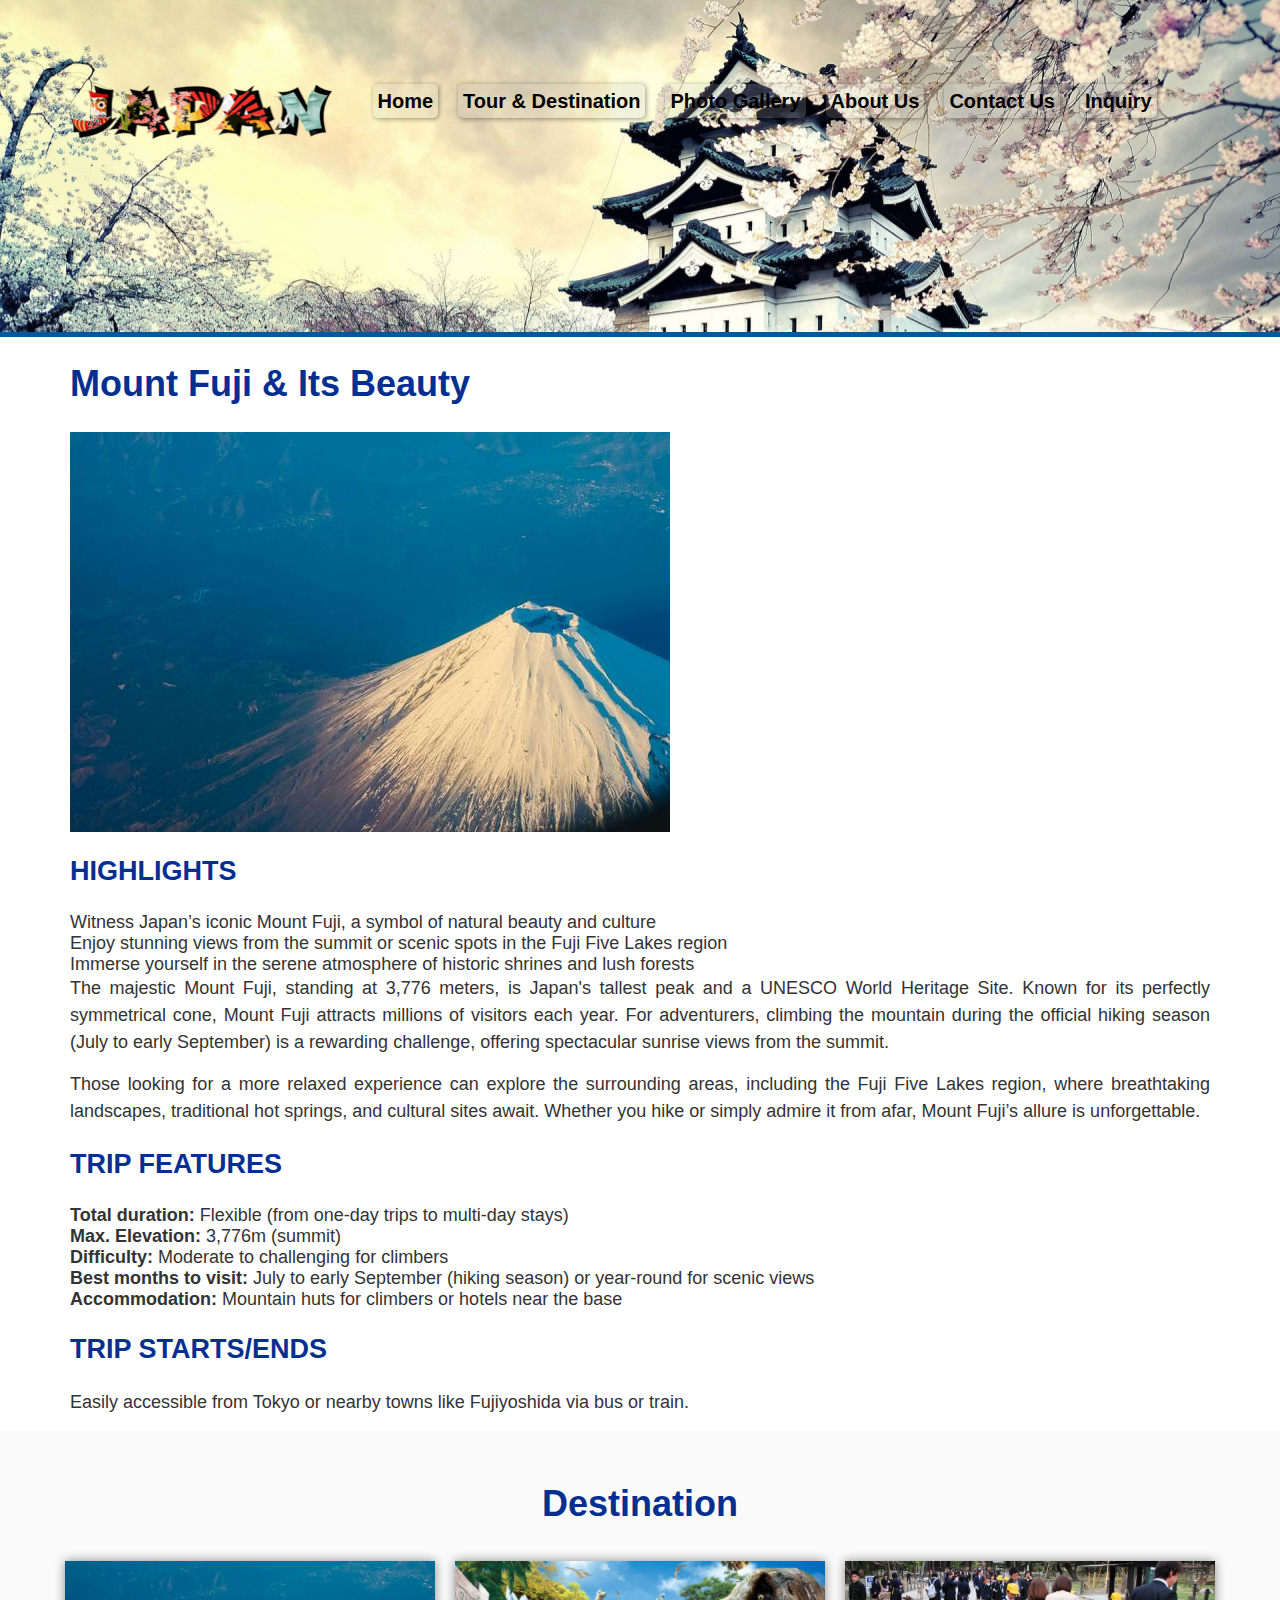
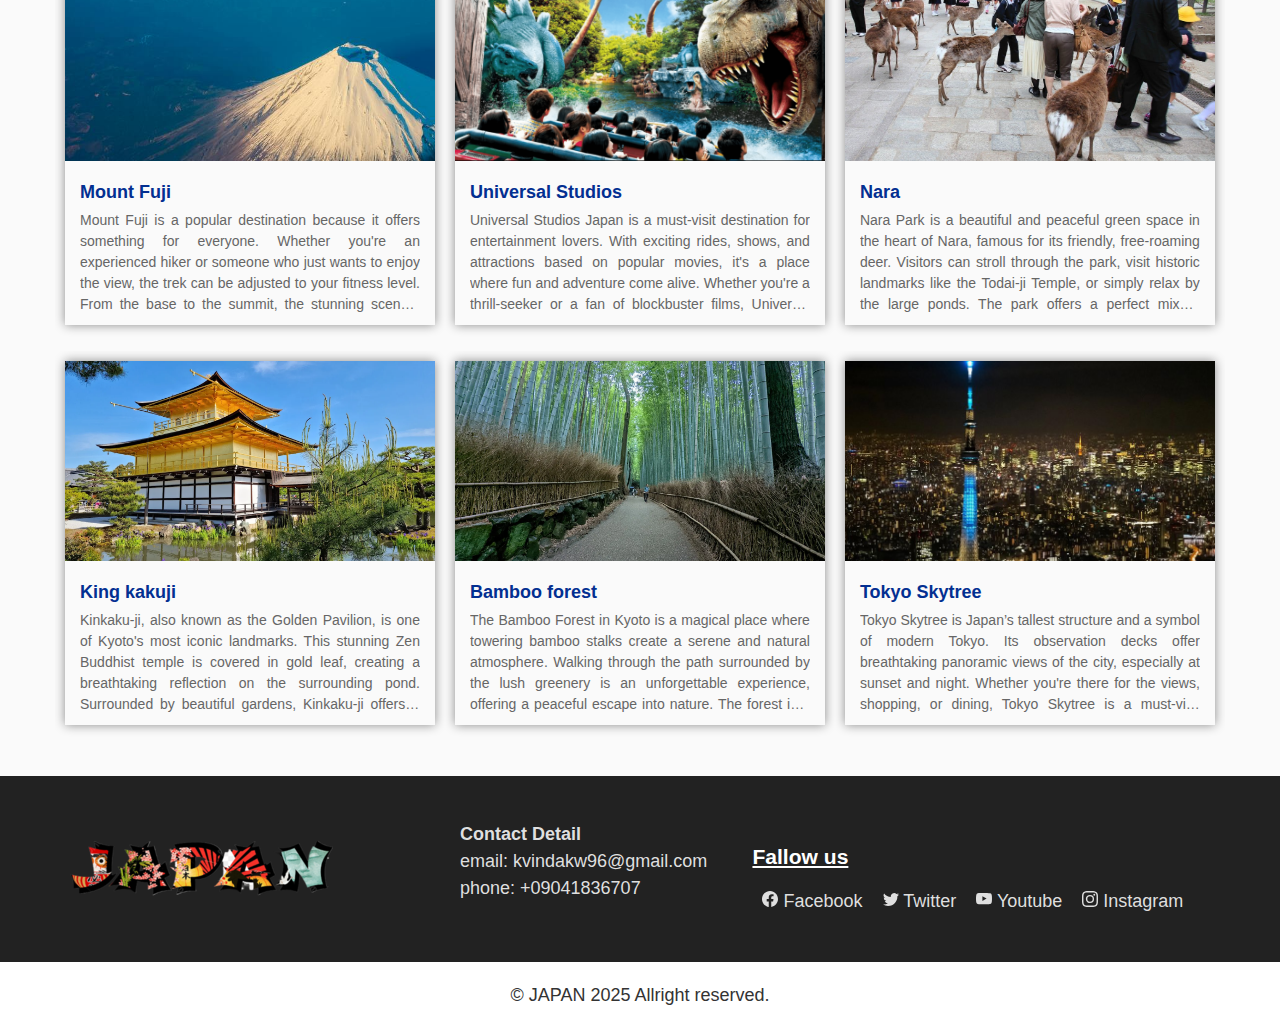
<file: blog/page1.html>
<html lang="en-US">

<head>
	<meta charset="utf-8">
	<meta name="viewport" content="width=device-width, initial-scale=1">
	<title>NAR-PHU VALLEY &amp; THOROUNG LA TREK</title>
	<link rel="stylesheet" type="text/css" href="../css/style.css">
	<link rel="stylesheet" type="text/css" href="../css/responsive.css">
</head>

<body>
	<!-- header -->
	<div class="header_wrapper">
		<div class="container">
			<div class="row">
				<div class="col-3 mob-view">
					<a href="index.html"><img class="img-responsive" src="../images/logo.png"> </a>
				</div> <!-- 25% -->
				<div class="col-9">
					<ul class="nav">
						<ul class="nav">
							<li><a href="https://nim-kavinda.github.io/tarvel-booking/index.html">Home</a></li>
							<li><a href="https://nim-kavinda.github.io/tarvel-booking/tour.html">Tour &amp; Destination</a>
							</li>
							<li><a href="https://nim-kavinda.github.io/tarvel-booking/gallery.html">Photo Gallery</a></li>
							<li><a href="https://nim-kavinda.github.io/tarvel-booking/about.html">About Us</a></li>
							<li><a href="https://nim-kavinda.github.io/tarvel-booking/contact.html">Contact Us</a></li>
						   <li><a href="https://nim-kavinda.github.io/tarvel-booking/booking.html">Inquiry</a></li>
						</ul>
					</ul>
				</div>
			</div>

			<div class="animation-slide">
				<h1>&nbsp;</h1>
				<p>&nbsp;</p>
			</div>
		</div>

	</div>
	<!-- /end-header -->

	<!-- page -->
	<div class="container">
		<h1>Mount Fuji & Its Beauty</h1>

		<img src="../images/blog/blog5.jpg" class="img-responsive" alt="Annapurna Thorangla Pass">



		<h2>HIGHLIGHTS</h2>
		<ul>
			<li>Witness Japan’s iconic Mount Fuji, a symbol of natural beauty and culture</li>
			<li>Enjoy stunning views from the summit or scenic spots in the Fuji Five Lakes region</li>
			<li>Immerse yourself in the serene atmosphere of historic shrines and lush forests</li>
		</ul>

		<p>The majestic Mount Fuji, standing at 3,776 meters, is Japan's tallest peak and a UNESCO World Heritage Site.
			Known for its perfectly symmetrical cone, Mount Fuji attracts millions of visitors each year. For
			adventurers, climbing the mountain during the official hiking season (July to early September) is a
			rewarding challenge, offering spectacular sunrise views from the summit.</p>

		<p>Those looking for a more relaxed experience can explore the surrounding areas, including the Fuji Five Lakes
			region, where breathtaking landscapes, traditional hot springs, and cultural sites await. Whether you hike
			or simply admire it from afar, Mount Fuji’s allure is unforgettable.</p>

		<h2>TRIP FEATURES</h2>
		<ul>
			<li><strong>Total duration:</strong> Flexible (from one-day trips to multi-day stays)</li>
			<li><strong>Max. Elevation:</strong> 3,776m (summit)</li>
			<li><strong>Difficulty:</strong> Moderate to challenging for climbers</li>
			<li><strong>Best months to visit:</strong> July to early September (hiking season) or year-round for scenic
				views</li>
			<li><strong>Accommodation:</strong> Mountain huts for climbers or hotels near the base</li>
		</ul>

		<h2>TRIP STARTS/ENDS</h2>
		<p>Easily accessible from Tokyo or nearby towns like Fujiyoshida via bus or train.</p>

	</div>
	<!-- /page -->
	<!-- polular-destination -->
	<div class="popular-destination">
        <div class="container">
            <h1 class="text-center">Destination</h1>
            <div class="row">
                <div class="col-4 thumb-height ">
                    <div class="pop-dest">
                        <a href="../blog/page1.html"><img
                                src="https://nim-kavinda.github.io/tarvel-booking/images/blog/blog5.jpg"
                                class="img-responsive"></a>
                        <div class="pop-desc">
                            <h3><a href="../blog/page1.html">Mount Fuji </a></h3>
                            <p>Mount Fuji is a popular destination because it offers something for everyone. Whether
                                you're an experienced hiker or someone who just wants to enjoy the view, the trek can be
                                adjusted to your fitness level. From the base to the summit, the stunning scenery makes
                                it an unforgettable experience.
                                Tokyo Skytree is one of the most popular attractions in Tokyo, offering incredible views
                                of the city. Whether you're visiting to see the stunning skyline or just to experience
                                the height, the observation decks provide a breathtaking perspective of Japan’s vibrant
                                capital. It's an unforgettable experience for anyone visiting Tokyo..</p>
                        </div>
                    </div>
                </div>
                <div class="col-4  thumb-height ">
                    <div class="pop-dest">
                        <a href="../blog/page2.html"><img
                                src="https://nim-kavinda.github.io/tarvel-booking/images/blog/universal-studio.png"
                                class="img-responsive"></a>
                        <div class="pop-desc">
                            <h3><a href="../blog/page2.html">Universal Studios</a></h3>
                            <p>
                                Universal Studios Japan is a must-visit destination for entertainment lovers. With
                                exciting rides, shows, and attractions based on popular movies, it's a place where fun
                                and adventure come alive. Whether you're a thrill-seeker or a fan of blockbuster films,
                                Universal Studios Japan offers a memorable experience for everyone</p>
                        </div>
                    </div>
                </div>
                <div class="col-4 thumb-height">
                    <div class="pop-dest">
                        <a href="../blog/page3.html"><img
                                src="https://nim-kavinda.github.io/tarvel-booking/images/blog/nara.png"
                                class="img-responsive"></a>
                        <div class="pop-desc">
                            <h3><a href="../blog/page3.html">Nara</a></h3>
                            <p>Nara Park is a beautiful and peaceful green space in the heart of Nara, famous for its
                                friendly, free-roaming deer. Visitors can stroll through the park, visit historic
                                landmarks like the Todai-ji Temple, or simply relax by the large ponds. The park offers
                                a perfect mix of nature and culture, making it a must-visit for anyone traveling to
                                Nara..
                            </p>
                        </div>
                    </div>
                </div>
            </div>
            <div class="row">
                <div class="col-4 thumb-height ">
                    <div class="pop-dest">
                        <a href="../blog/page4.html"><img
                                src="https://nim-kavinda.github.io/tarvel-booking/images/blog/king-kakuji.png"
                                class="img-responsive"></a>
                        <div class="pop-desc">
                            <h3><a href="../blog/page4.html">King kakuji </a></h3>
                            <p>Kinkaku-ji, also known as the Golden Pavilion, is one of Kyoto's most iconic landmarks.
                                This stunning Zen Buddhist temple is covered in gold leaf, creating a breathtaking
                                reflection on the surrounding pond. Surrounded by beautiful gardens, Kinkaku-ji offers a
                                serene and peaceful experience, making it a must-visit destination for anyone exploring
                                Kyoto.</p>
                        </div>
                    </div>
                </div>
                <div class="col-4 thumb-height">
                    <div class="pop-dest">
                        <a href="../blog/page5.html"><img
                                src="https://nim-kavinda.github.io/tarvel-booking/images/blog/bamboo.png"
                                class="img-responsive"></a>
                        <div class="pop-desc">
                            <h3><a href="../blog/page5.html">Bamboo forest</a></h3>
                            <p>The Bamboo Forest in Kyoto is a magical place where towering bamboo stalks create a
                                serene and natural atmosphere. Walking through the path surrounded by the lush greenery
                                is an unforgettable experience, offering a peaceful escape into nature. The forest is a
                                perfect spot for nature lovers and those seeking tranquility....</p>
                        </div>
                    </div>
                </div>

                <div class="col-4 thumb-height ">
                    <div class="pop-dest">
                        <a href="../blog/page6.html"><img
                                src="https://nim-kavinda.github.io/tarvel-booking/images/blog/tokyo-skytree.png"
                                class="img-responsive"></a>
                        <div class="pop-desc">
                            <h3><a href="../blog/page6.html">Tokyo Skytree </a></h3>
                            <p>Tokyo Skytree is Japan’s tallest structure and a symbol of modern Tokyo. Its observation
                                decks offer breathtaking panoramic views of the city, especially at sunset and night.
                                Whether you're there for the views, shopping, or dining, Tokyo Skytree is a must-visit
                                destination for anyone exploring the capital..</p>
                        </div>
                    </div>
                </div>
            </div>
        </div>
    </div>
	<!-- /popular-destination -->

	<!-- footer -->
	<div class="footer-wrapper">
		<div class="container">
			<div class="row">
				<div class="col-4">
					<img src="../images/logo.png">

				</div>
				<div class="col-3">
					<p><b>Contact Detail</b><br>
						email: kvindakw96@gmail.com<br>
						phone: +09041836707<br>

					</p>

				</div>
				<div class="col-5">
					<h3>Fallow us</h3>
					<ul class="social-share">
						<li><a href="https://www.facebook.com/" target="_blank"><svg xmlns="http://www.w3.org/2000/svg"
									width="16" height="16" fill="currentColor" class="bi bi-facebook"
									viewBox="0 0 16 16">
									<path
										d="M16 8.049c0-4.446-3.582-8.05-8-8.05C3.58 0-.002 3.603-.002 8.05c0 4.017 2.926 7.347 6.75 7.951v-5.625h-2.03V8.05H6.75V6.275c0-2.017 1.195-3.131 3.022-3.131.876 0 1.791.157 1.791.157v1.98h-1.009c-.993 0-1.303.621-1.303 1.258v1.51h2.218l-.354 2.326H9.25V16c3.824-.604 6.75-3.934 6.75-7.951z">
									</path>
								</svg> Facebook</a></li>
						<li><a href="https://twitter.com/" target="_blank"> <svg xmlns="http://www.w3.org/2000/svg"
									width="16" height="16" fill="currentColor" class="bi bi-twitter"
									viewBox="0 0 16 16">
									<path
										d="M5.026 15c6.038 0 9.341-5.003 9.341-9.334 0-.14 0-.282-.006-.422A6.685 6.685 0 0 0 16 3.542a6.658 6.658 0 0 1-1.889.518 3.301 3.301 0 0 0 1.447-1.817 6.533 6.533 0 0 1-2.087.793A3.286 3.286 0 0 0 7.875 6.03a9.325 9.325 0 0 1-6.767-3.429 3.289 3.289 0 0 0 1.018 4.382A3.323 3.323 0 0 1 .64 6.575v.045a3.288 3.288 0 0 0 2.632 3.218 3.203 3.203 0 0 1-.865.115 3.23 3.23 0 0 1-.614-.057 3.283 3.283 0 0 0 3.067 2.277A6.588 6.588 0 0 1 .78 13.58a6.32 6.32 0 0 1-.78-.045A9.344 9.344 0 0 0 5.026 15z">
									</path>
								</svg> Twitter</a></li>
						<li><a href="https://www.youtube.com/" target="_blank"> <svg xmlns="http://www.w3.org/2000/svg"
									width="16" height="16" fill="currentColor" class="bi bi-youtube"
									viewBox="0 0 16 16">
									<path
										d="M8.051 1.999h.089c.822.003 4.987.033 6.11.335a2.01 2.01 0 0 1 1.415 1.42c.101.38.172.883.22 1.402l.01.104.022.26.008.104c.065.914.073 1.77.074 1.957v.075c-.001.194-.01 1.108-.082 2.06l-.008.105-.009.104c-.05.572-.124 1.14-.235 1.558a2.007 2.007 0 0 1-1.415 1.42c-1.16.312-5.569.334-6.18.335h-.142c-.309 0-1.587-.006-2.927-.052l-.17-.006-.087-.004-.171-.007-.171-.007c-1.11-.049-2.167-.128-2.654-.26a2.007 2.007 0 0 1-1.415-1.419c-.111-.417-.185-.986-.235-1.558L.09 9.82l-.008-.104A31.4 31.4 0 0 1 0 7.68v-.123c.002-.215.01-.958.064-1.778l.007-.103.003-.052.008-.104.022-.26.01-.104c.048-.519.119-1.023.22-1.402a2.007 2.007 0 0 1 1.415-1.42c.487-.13 1.544-.21 2.654-.26l.17-.007.172-.006.086-.003.171-.007A99.788 99.788 0 0 1 7.858 2h.193zM6.4 5.209v4.818l4.157-2.408L6.4 5.209z">
									</path>
								</svg> Youtube</a></li>
						<li><a href="https://www.instagram.com/" target="_blank"> <svg
									xmlns="http://www.w3.org/2000/svg" width="16" height="16" fill="currentColor"
									class="bi bi-instagram" viewBox="0 0 16 16">
									<path
										d="M8 0C5.829 0 5.556.01 4.703.048 3.85.088 3.269.222 2.76.42a3.917 3.917 0 0 0-1.417.923A3.927 3.927 0 0 0 .42 2.76C.222 3.268.087 3.85.048 4.7.01 5.555 0 5.827 0 8.001c0 2.172.01 2.444.048 3.297.04.852.174 1.433.372 1.942.205.526.478.972.923 1.417.444.445.89.719 1.416.923.51.198 1.09.333 1.942.372C5.555 15.99 5.827 16 8 16s2.444-.01 3.298-.048c.851-.04 1.434-.174 1.943-.372a3.916 3.916 0 0 0 1.416-.923c.445-.445.718-.891.923-1.417.197-.509.332-1.09.372-1.942C15.99 10.445 16 10.173 16 8s-.01-2.445-.048-3.299c-.04-.851-.175-1.433-.372-1.941a3.926 3.926 0 0 0-.923-1.417A3.911 3.911 0 0 0 13.24.42c-.51-.198-1.092-.333-1.943-.372C10.443.01 10.172 0 7.998 0h.003zm-.717 1.442h.718c2.136 0 2.389.007 3.232.046.78.035 1.204.166 1.486.275.373.145.64.319.92.599.28.28.453.546.598.92.11.281.24.705.275 1.485.039.843.047 1.096.047 3.231s-.008 2.389-.047 3.232c-.035.78-.166 1.203-.275 1.485a2.47 2.47 0 0 1-.599.919c-.28.28-.546.453-.92.598-.28.11-.704.24-1.485.276-.843.038-1.096.047-3.232.047s-2.39-.009-3.233-.047c-.78-.036-1.203-.166-1.485-.276a2.478 2.478 0 0 1-.92-.598 2.48 2.48 0 0 1-.6-.92c-.109-.281-.24-.705-.275-1.485-.038-.843-.046-1.096-.046-3.233 0-2.136.008-2.388.046-3.231.036-.78.166-1.204.276-1.486.145-.373.319-.64.599-.92.28-.28.546-.453.92-.598.282-.11.705-.24 1.485-.276.738-.034 1.024-.044 2.515-.045v.002zm4.988 1.328a.96.96 0 1 0 0 1.92.96.96 0 0 0 0-1.92zm-4.27 1.122a4.109 4.109 0 1 0 0 8.217 4.109 4.109 0 0 0 0-8.217zm0 1.441a2.667 2.667 0 1 1 0 5.334 2.667 2.667 0 0 1 0-5.334z">
									</path>
								</svg> Instagram</a></li>
					</ul>
				</div>
			</div>
		</div>
	</div>
	<div class="copyright">
		<p class="text-center">© JAPAN 2025 Allright reserved.</p>
	</div>
	<!-- /footer -->


</body>

</html>
</file>
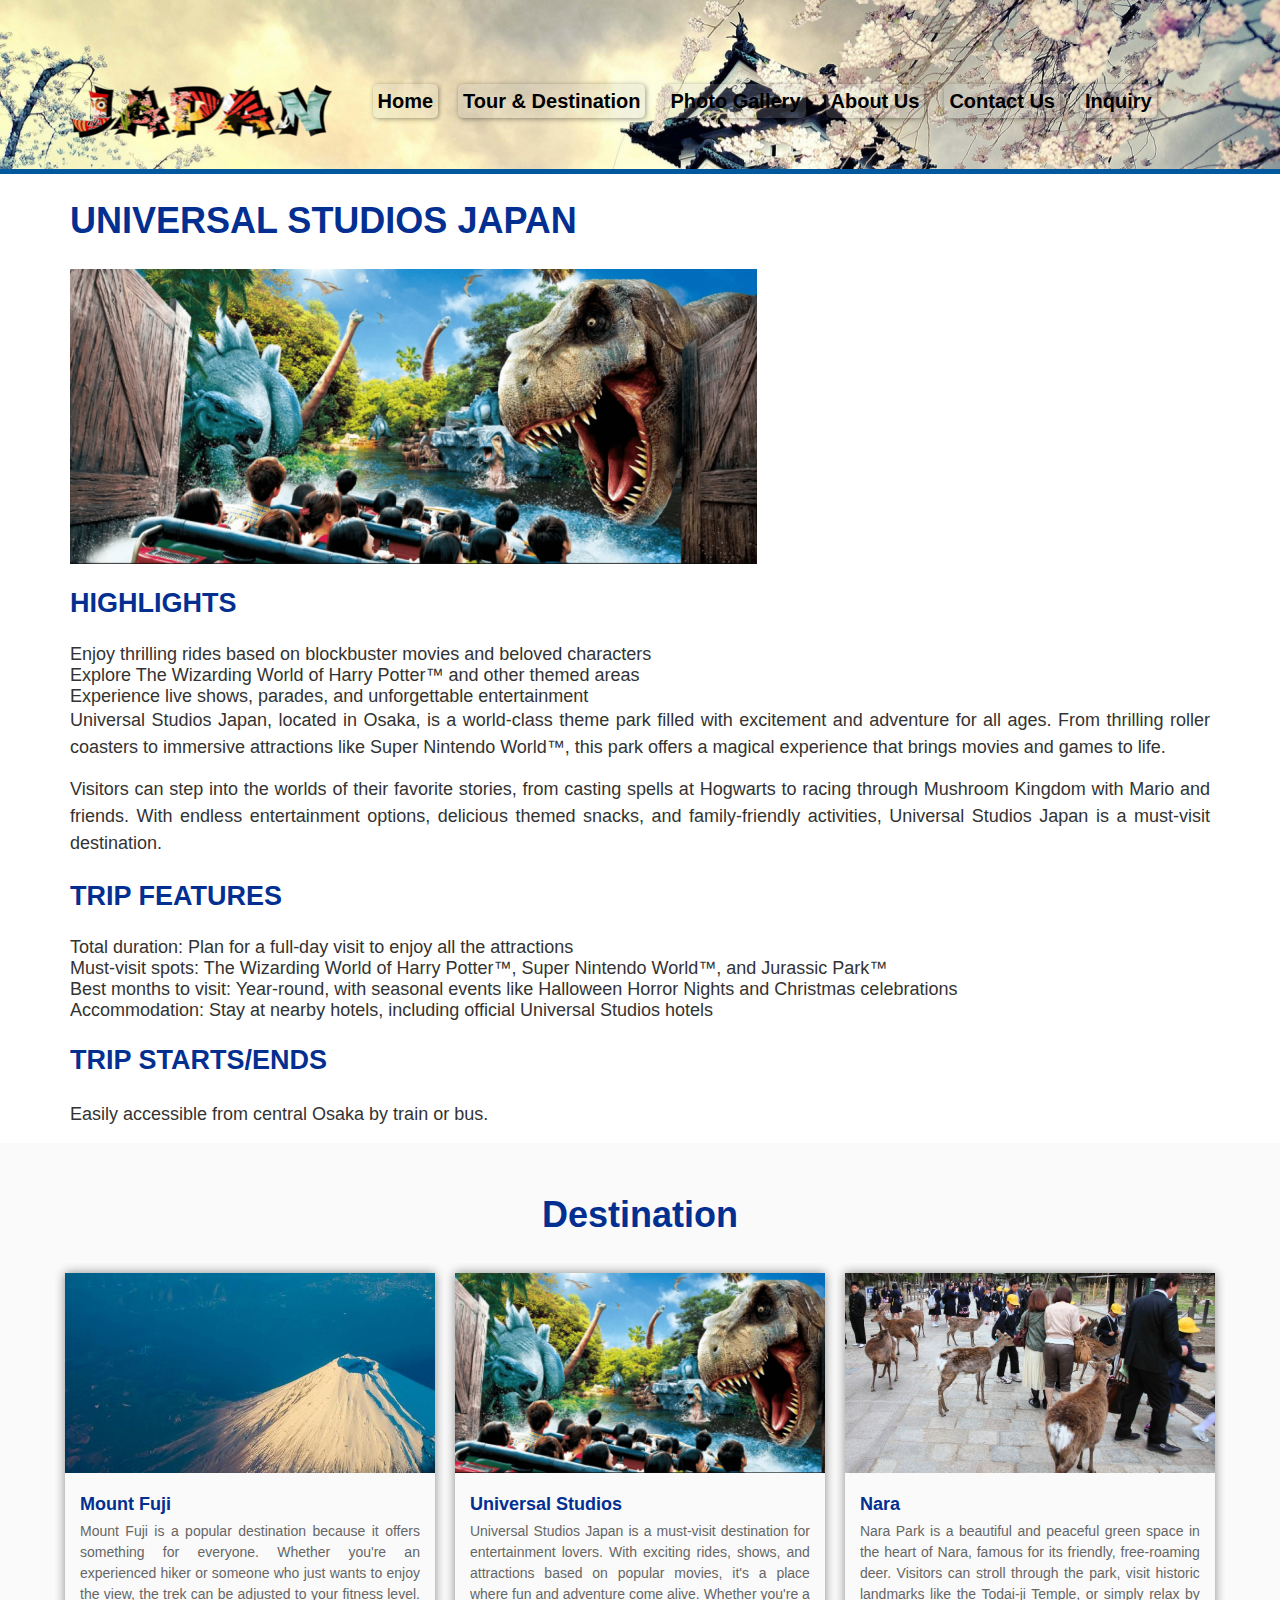
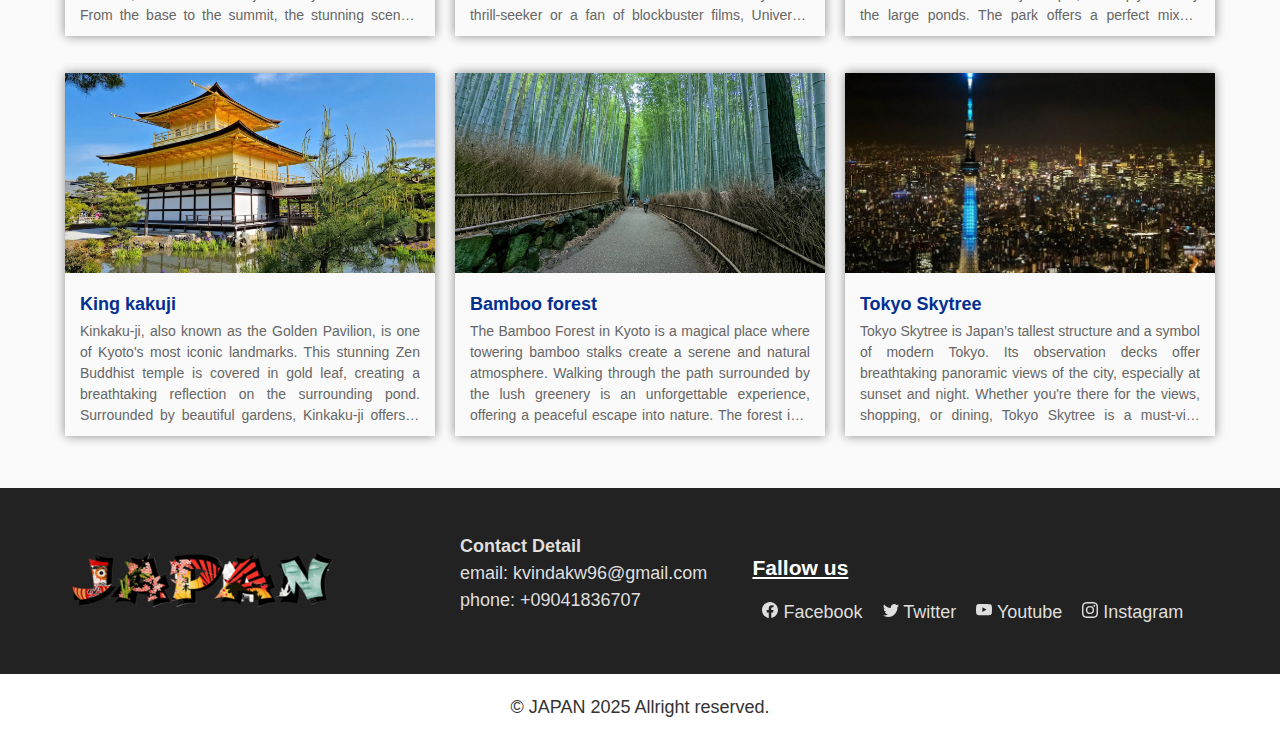
<file: blog/page2.html>
<html lang="en-US">

<head>
	<meta charset="utf-8">
	<meta name="viewport" content="width=device-width, initial-scale=1">
	<title>NAR-PHU VALLEY &amp; THOROUNG LA TREK</title>
	<link rel="stylesheet" type="text/css" href="../css/style.css">
	<link rel="stylesheet" type="text/css" href="../css/responsive.css">
</head>

<body>
	<!-- header -->
	<div class="header_wrapper">
		<div class="container">
			<div class="row">
				<div class="col-3 mob-view">
					<a href="../index.html"><img class="img-responsive" src="../images/logo.png"></a>
				</div> <!-- 25% -->
				<div class="col-9">
					<ul class="nav">
						<li><a href="https://nim-kavinda.github.io/tarvel-booking/index.html">Home</a></li>
						<li><a href="https://nim-kavinda.github.io/tarvel-booking/tour.html">Tour &amp; Destination</a>
						</li>
						<li><a href="https://nim-kavinda.github.io/tarvel-booking/gallery.html">Photo Gallery</a></li>
						<li><a href="https://nim-kavinda.github.io/tarvel-booking/about.html">About Us</a></li>
						<li><a href="https://nim-kavinda.github.io/tarvel-booking/contact.html">Contact Us</a></li>
					   <li><a href="https://nim-kavinda.github.io/tarvel-booking/booking.html">Inquiry</a></li>
					</ul>
				</div>
			</div>
		</div>

	</div>

	<!-- /end-header -->

	<!-- page -->
	<div class="container">
		<h1>UNIVERSAL STUDIOS JAPAN</h1>


		<img src="../images/blog/page2.webp" class="img-responsive" alt="Annapurna Thorangla Pass">

		<h2>HIGHLIGHTS</h2>
		<ul>
			<li>Enjoy thrilling rides based on blockbuster movies and beloved characters</li>
			<li>Explore The Wizarding World of Harry Potter™ and other themed areas</li>
			<li>Experience live shows, parades, and unforgettable entertainment</li>
		</ul>

		<p>Universal Studios Japan, located in Osaka, is a world-class theme park filled with excitement and adventure
			for all ages. From thrilling roller coasters to immersive attractions like Super Nintendo World™, this park
			offers a magical experience that brings movies and games to life.</p>

		<p>Visitors can step into the worlds of their favorite stories, from casting spells at Hogwarts to racing
			through Mushroom Kingdom with Mario and friends. With endless entertainment options, delicious themed
			snacks, and family-friendly activities, Universal Studios Japan is a must-visit destination.</p>

		<h2>TRIP FEATURES</h2>
		<ul>
			<li>Total duration: Plan for a full-day visit to enjoy all the attractions</li>
			<li>Must-visit spots: The Wizarding World of Harry Potter™, Super Nintendo World™, and Jurassic Park™</li>
			<li>Best months to visit: Year-round, with seasonal events like Halloween Horror Nights and Christmas
				celebrations</li>
			<li>Accommodation: Stay at nearby hotels, including official Universal Studios hotels</li>
		</ul>

		<h2>TRIP STARTS/ENDS</h2>
		<p>Easily accessible from central Osaka by train or bus.</p>

	</div>
	<!-- /page -->
	<!-- polular-destination -->
	<div class="popular-destination">
        <div class="container">
            <h1 class="text-center">Destination</h1>
            <div class="row">
                <div class="col-4 thumb-height ">
                    <div class="pop-dest">
                        <a href="../blog/page1.html"><img
                                src="https://nim-kavinda.github.io/tarvel-booking/images/blog/blog5.jpg"
                                class="img-responsive"></a>
                        <div class="pop-desc">
                            <h3><a href="../blog/page1.html">Mount Fuji </a></h3>
                            <p>Mount Fuji is a popular destination because it offers something for everyone. Whether
                                you're an experienced hiker or someone who just wants to enjoy the view, the trek can be
                                adjusted to your fitness level. From the base to the summit, the stunning scenery makes
                                it an unforgettable experience.
                                Tokyo Skytree is one of the most popular attractions in Tokyo, offering incredible views
                                of the city. Whether you're visiting to see the stunning skyline or just to experience
                                the height, the observation decks provide a breathtaking perspective of Japan’s vibrant
                                capital. It's an unforgettable experience for anyone visiting Tokyo..</p>
                        </div>
                    </div>
                </div>
                <div class="col-4  thumb-height ">
                    <div class="pop-dest">
                        <a href="../blog/page2.html"><img
                                src="https://nim-kavinda.github.io/tarvel-booking/images/blog/universal-studio.png"
                                class="img-responsive"></a>
                        <div class="pop-desc">
                            <h3><a href="../blog/page2.html">Universal Studios</a></h3>
                            <p>
                                Universal Studios Japan is a must-visit destination for entertainment lovers. With
                                exciting rides, shows, and attractions based on popular movies, it's a place where fun
                                and adventure come alive. Whether you're a thrill-seeker or a fan of blockbuster films,
                                Universal Studios Japan offers a memorable experience for everyone</p>
                        </div>
                    </div>
                </div>
                <div class="col-4 thumb-height">
                    <div class="pop-dest">
                        <a href="../blog/page3.html"><img
                                src="https://nim-kavinda.github.io/tarvel-booking/images/blog/nara.png"
                                class="img-responsive"></a>
                        <div class="pop-desc">
                            <h3><a href="../blog/page3.html">Nara</a></h3>
                            <p>Nara Park is a beautiful and peaceful green space in the heart of Nara, famous for its
                                friendly, free-roaming deer. Visitors can stroll through the park, visit historic
                                landmarks like the Todai-ji Temple, or simply relax by the large ponds. The park offers
                                a perfect mix of nature and culture, making it a must-visit for anyone traveling to
                                Nara..
                            </p>
                        </div>
                    </div>
                </div>
            </div>
            <div class="row">
                <div class="col-4 thumb-height ">
                    <div class="pop-dest">
                        <a href="../blog/page4.html"><img
                                src="https://nim-kavinda.github.io/tarvel-booking/images/blog/king-kakuji.png"
                                class="img-responsive"></a>
                        <div class="pop-desc">
                            <h3><a href="../blog/page4.html">King kakuji </a></h3>
                            <p>Kinkaku-ji, also known as the Golden Pavilion, is one of Kyoto's most iconic landmarks.
                                This stunning Zen Buddhist temple is covered in gold leaf, creating a breathtaking
                                reflection on the surrounding pond. Surrounded by beautiful gardens, Kinkaku-ji offers a
                                serene and peaceful experience, making it a must-visit destination for anyone exploring
                                Kyoto.</p>
                        </div>
                    </div>
                </div>
                <div class="col-4 thumb-height">
                    <div class="pop-dest">
                        <a href="../blog/page5.html"><img
                                src="https://nim-kavinda.github.io/tarvel-booking/images/blog/bamboo.png"
                                class="img-responsive"></a>
                        <div class="pop-desc">
                            <h3><a href="../blog/page5.html">Bamboo forest</a></h3>
                            <p>The Bamboo Forest in Kyoto is a magical place where towering bamboo stalks create a
                                serene and natural atmosphere. Walking through the path surrounded by the lush greenery
                                is an unforgettable experience, offering a peaceful escape into nature. The forest is a
                                perfect spot for nature lovers and those seeking tranquility....</p>
                        </div>
                    </div>
                </div>

                <div class="col-4 thumb-height ">
                    <div class="pop-dest">
                        <a href="../blog/page6.html"><img
                                src="https://nim-kavinda.github.io/tarvel-booking/images/blog/tokyo-skytree.png"
                                class="img-responsive"></a>
                        <div class="pop-desc">
                            <h3><a href="../blog/page6.html">Tokyo Skytree </a></h3>
                            <p>Tokyo Skytree is Japan’s tallest structure and a symbol of modern Tokyo. Its observation
                                decks offer breathtaking panoramic views of the city, especially at sunset and night.
                                Whether you're there for the views, shopping, or dining, Tokyo Skytree is a must-visit
                                destination for anyone exploring the capital..</p>
                        </div>
                    </div>
                </div>
            </div>
        </div>
    </div>
	<!-- /popular-destination -->

	<!-- footer -->
	<div class="footer-wrapper">
		<div class="container">
			<div class="row">
				<div class="col-4">
					<img src="../images/logo.png">

				</div>
				<div class="col-3">
					<p><b>Contact Detail</b><br>
						email: kvindakw96@gmail.com<br>
						phone: +09041836707<br>

					</p>

				</div>
				<div class="col-5">
					<h3>Fallow us</h3>
					<ul class="social-share">
						<li><a href="https://www.facebook.com/" target="_blank"><svg xmlns="http://www.w3.org/2000/svg"
									width="16" height="16" fill="currentColor" class="bi bi-facebook"
									viewBox="0 0 16 16">
									<path
										d="M16 8.049c0-4.446-3.582-8.05-8-8.05C3.58 0-.002 3.603-.002 8.05c0 4.017 2.926 7.347 6.75 7.951v-5.625h-2.03V8.05H6.75V6.275c0-2.017 1.195-3.131 3.022-3.131.876 0 1.791.157 1.791.157v1.98h-1.009c-.993 0-1.303.621-1.303 1.258v1.51h2.218l-.354 2.326H9.25V16c3.824-.604 6.75-3.934 6.75-7.951z">
									</path>
								</svg> Facebook</a></li>
						<li><a href="https://twitter.com/" target="_blank"> <svg xmlns="http://www.w3.org/2000/svg"
									width="16" height="16" fill="currentColor" class="bi bi-twitter"
									viewBox="0 0 16 16">
									<path
										d="M5.026 15c6.038 0 9.341-5.003 9.341-9.334 0-.14 0-.282-.006-.422A6.685 6.685 0 0 0 16 3.542a6.658 6.658 0 0 1-1.889.518 3.301 3.301 0 0 0 1.447-1.817 6.533 6.533 0 0 1-2.087.793A3.286 3.286 0 0 0 7.875 6.03a9.325 9.325 0 0 1-6.767-3.429 3.289 3.289 0 0 0 1.018 4.382A3.323 3.323 0 0 1 .64 6.575v.045a3.288 3.288 0 0 0 2.632 3.218 3.203 3.203 0 0 1-.865.115 3.23 3.23 0 0 1-.614-.057 3.283 3.283 0 0 0 3.067 2.277A6.588 6.588 0 0 1 .78 13.58a6.32 6.32 0 0 1-.78-.045A9.344 9.344 0 0 0 5.026 15z">
									</path>
								</svg> Twitter</a></li>
						<li><a href="https://www.youtube.com/" target="_blank"> <svg xmlns="http://www.w3.org/2000/svg"
									width="16" height="16" fill="currentColor" class="bi bi-youtube"
									viewBox="0 0 16 16">
									<path
										d="M8.051 1.999h.089c.822.003 4.987.033 6.11.335a2.01 2.01 0 0 1 1.415 1.42c.101.38.172.883.22 1.402l.01.104.022.26.008.104c.065.914.073 1.77.074 1.957v.075c-.001.194-.01 1.108-.082 2.06l-.008.105-.009.104c-.05.572-.124 1.14-.235 1.558a2.007 2.007 0 0 1-1.415 1.42c-1.16.312-5.569.334-6.18.335h-.142c-.309 0-1.587-.006-2.927-.052l-.17-.006-.087-.004-.171-.007-.171-.007c-1.11-.049-2.167-.128-2.654-.26a2.007 2.007 0 0 1-1.415-1.419c-.111-.417-.185-.986-.235-1.558L.09 9.82l-.008-.104A31.4 31.4 0 0 1 0 7.68v-.123c.002-.215.01-.958.064-1.778l.007-.103.003-.052.008-.104.022-.26.01-.104c.048-.519.119-1.023.22-1.402a2.007 2.007 0 0 1 1.415-1.42c.487-.13 1.544-.21 2.654-.26l.17-.007.172-.006.086-.003.171-.007A99.788 99.788 0 0 1 7.858 2h.193zM6.4 5.209v4.818l4.157-2.408L6.4 5.209z">
									</path>
								</svg> Youtube</a></li>
						<li><a href="https://www.instagram.com/" target="_blank"> <svg
									xmlns="http://www.w3.org/2000/svg" width="16" height="16" fill="currentColor"
									class="bi bi-instagram" viewBox="0 0 16 16">
									<path
										d="M8 0C5.829 0 5.556.01 4.703.048 3.85.088 3.269.222 2.76.42a3.917 3.917 0 0 0-1.417.923A3.927 3.927 0 0 0 .42 2.76C.222 3.268.087 3.85.048 4.7.01 5.555 0 5.827 0 8.001c0 2.172.01 2.444.048 3.297.04.852.174 1.433.372 1.942.205.526.478.972.923 1.417.444.445.89.719 1.416.923.51.198 1.09.333 1.942.372C5.555 15.99 5.827 16 8 16s2.444-.01 3.298-.048c.851-.04 1.434-.174 1.943-.372a3.916 3.916 0 0 0 1.416-.923c.445-.445.718-.891.923-1.417.197-.509.332-1.09.372-1.942C15.99 10.445 16 10.173 16 8s-.01-2.445-.048-3.299c-.04-.851-.175-1.433-.372-1.941a3.926 3.926 0 0 0-.923-1.417A3.911 3.911 0 0 0 13.24.42c-.51-.198-1.092-.333-1.943-.372C10.443.01 10.172 0 7.998 0h.003zm-.717 1.442h.718c2.136 0 2.389.007 3.232.046.78.035 1.204.166 1.486.275.373.145.64.319.92.599.28.28.453.546.598.92.11.281.24.705.275 1.485.039.843.047 1.096.047 3.231s-.008 2.389-.047 3.232c-.035.78-.166 1.203-.275 1.485a2.47 2.47 0 0 1-.599.919c-.28.28-.546.453-.92.598-.28.11-.704.24-1.485.276-.843.038-1.096.047-3.232.047s-2.39-.009-3.233-.047c-.78-.036-1.203-.166-1.485-.276a2.478 2.478 0 0 1-.92-.598 2.48 2.48 0 0 1-.6-.92c-.109-.281-.24-.705-.275-1.485-.038-.843-.046-1.096-.046-3.233 0-2.136.008-2.388.046-3.231.036-.78.166-1.204.276-1.486.145-.373.319-.64.599-.92.28-.28.546-.453.92-.598.282-.11.705-.24 1.485-.276.738-.034 1.024-.044 2.515-.045v.002zm4.988 1.328a.96.96 0 1 0 0 1.92.96.96 0 0 0 0-1.92zm-4.27 1.122a4.109 4.109 0 1 0 0 8.217 4.109 4.109 0 0 0 0-8.217zm0 1.441a2.667 2.667 0 1 1 0 5.334 2.667 2.667 0 0 1 0-5.334z">
									</path>
								</svg> Instagram</a></li>
					</ul>
				</div>
			</div>
		</div>
	</div>
	<div class="copyright">
		<p class="text-center">© JAPAN 2025 Allright reserved.</p>
	</div>
	<!-- /footer -->


</body>

</html>
</file>
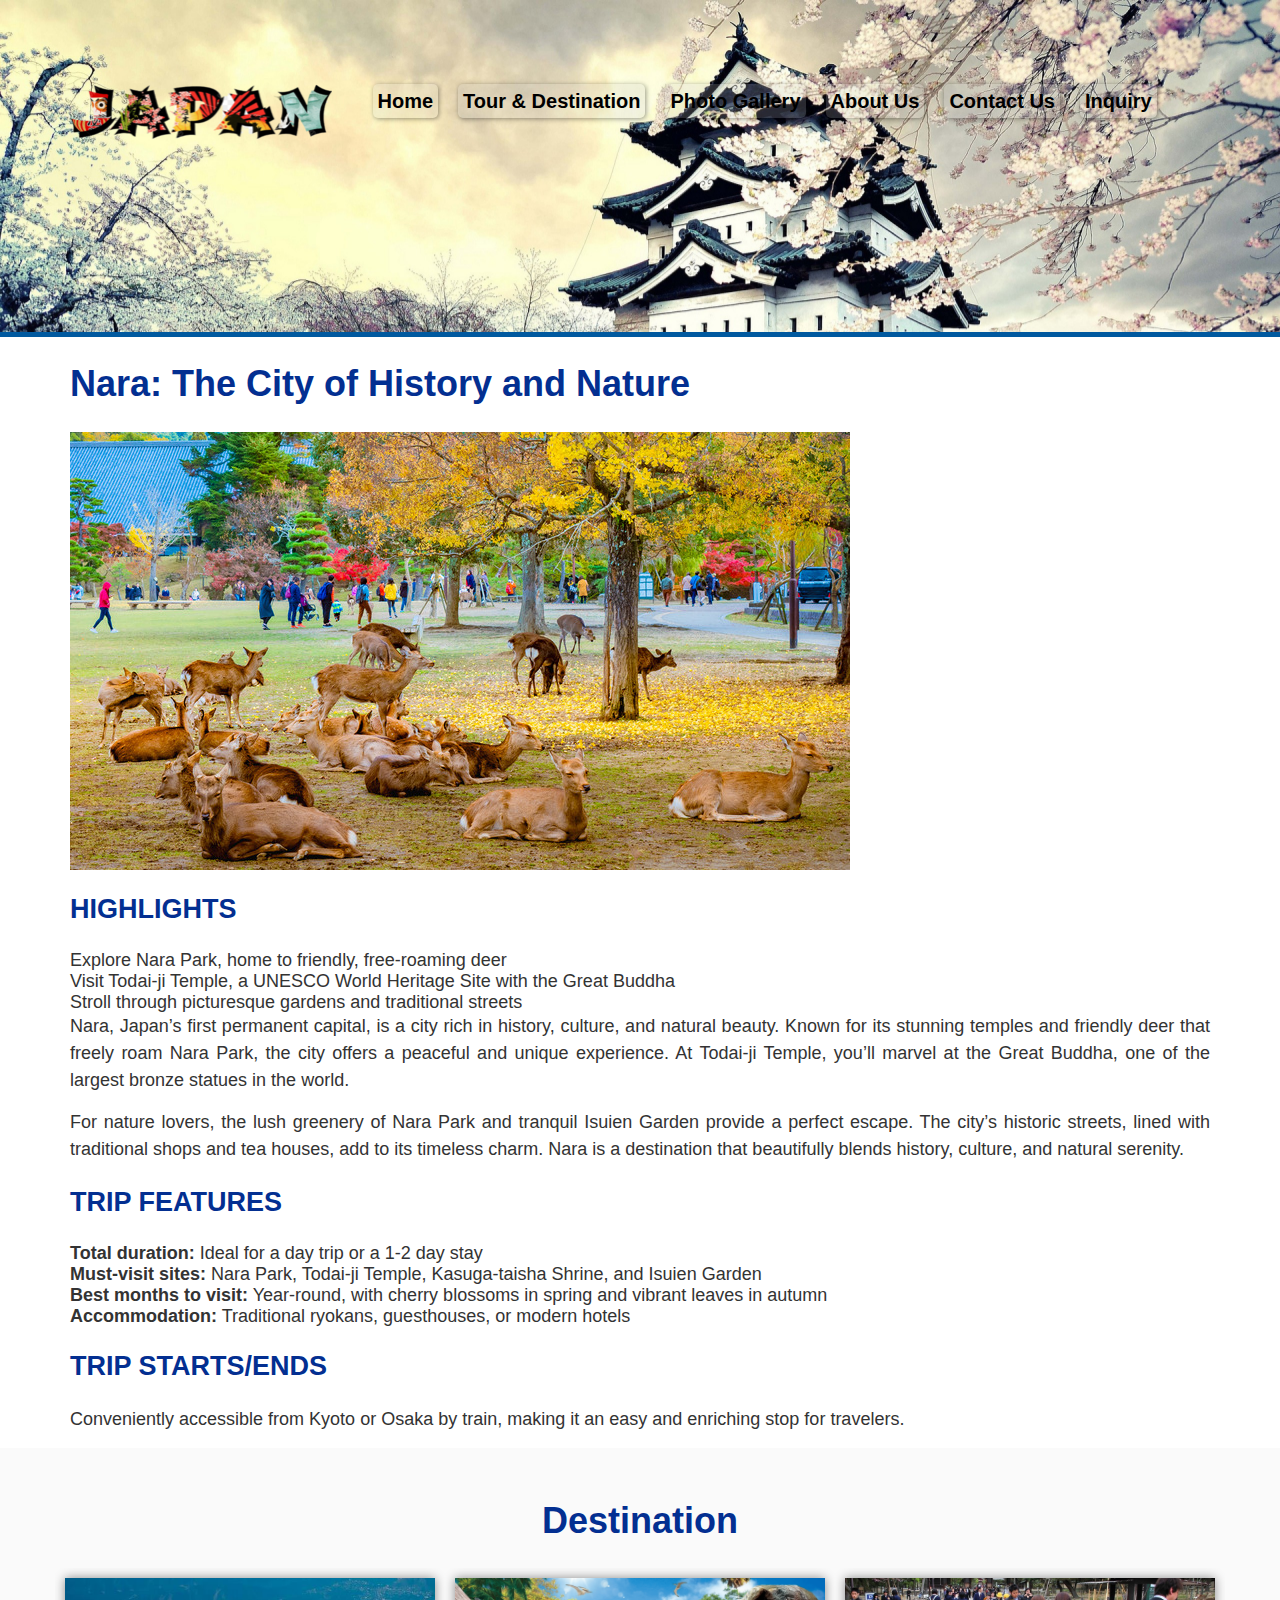
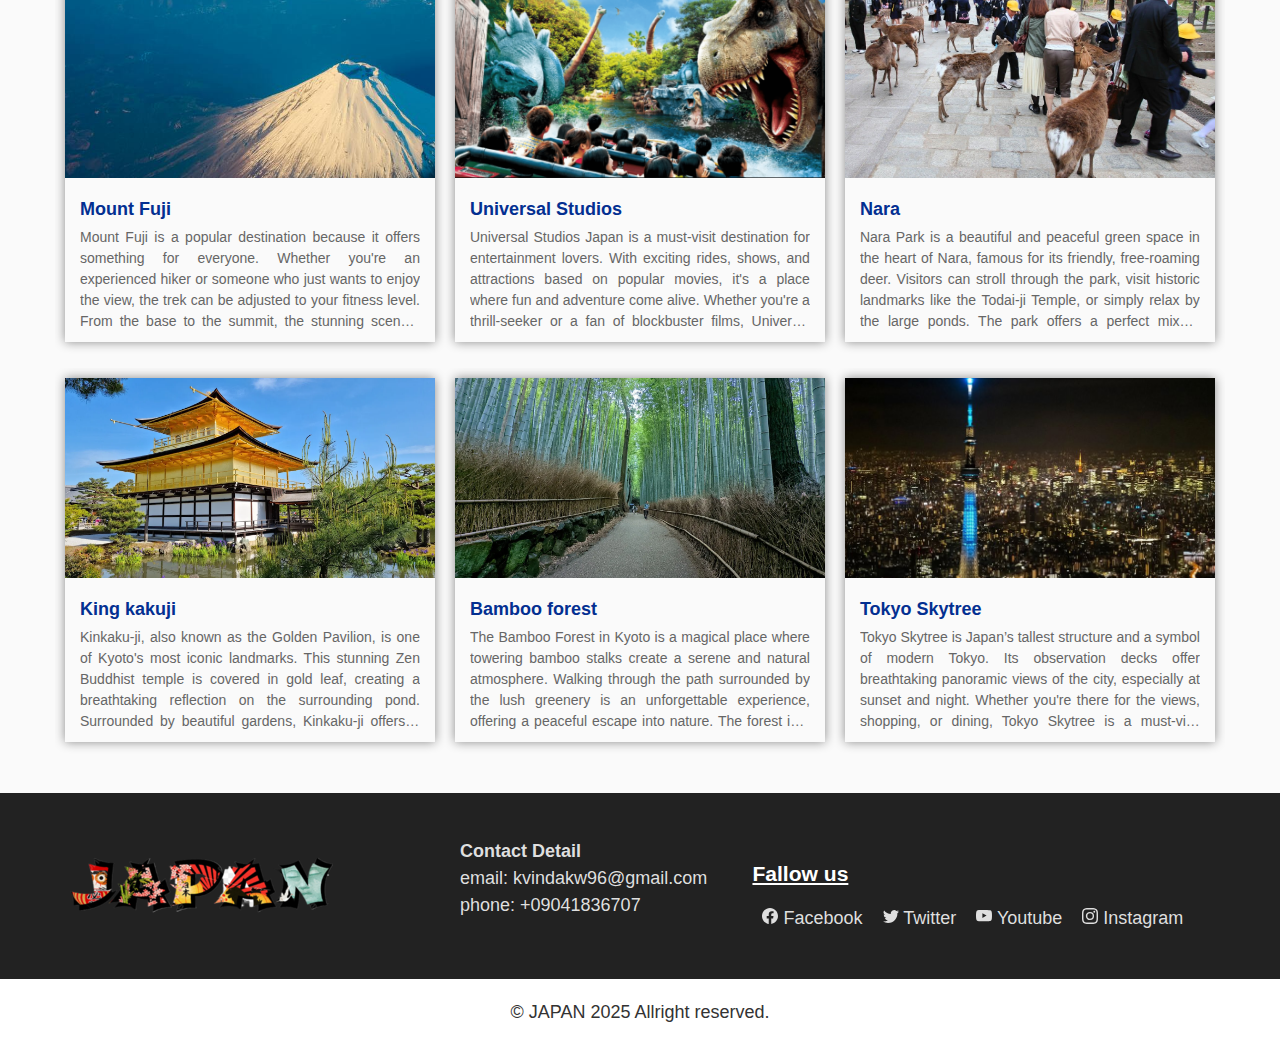
<file: blog/page3.html>
<html lang="en-US">

<head>
	<meta charset="utf-8">
	<meta name="viewport" content="width=device-width, initial-scale=1">
	<title>NAR-PHU VALLEY &amp; THOROUNG LA TREK</title>
	<link rel="stylesheet" type="text/css" href="../css/style.css">
	<link rel="stylesheet" type="text/css" href="../css/responsive.css">
</head>

<body>
	<!-- header -->
	<div class="header_wrapper">
		<div class="container">
			<div class="row">
				<div class="col-3 mob-view">
					<a href="index.html"><img class="img-responsive" src="../images/logo.png"> </a>
				</div> <!-- 25% -->
				<div class="col-9">
					<ul class="nav">
						<li><a href="https://nim-kavinda.github.io/tarvel-booking/index.html">Home</a></li>
							<li><a href="https://nim-kavinda.github.io/tarvel-booking/tour.html">Tour &amp; Destination</a>
							</li>
							<li><a href="https://nim-kavinda.github.io/tarvel-booking/gallery.html">Photo Gallery</a></li>
							<li><a href="https://nim-kavinda.github.io/tarvel-booking/about.html">About Us</a></li>
							<li><a href="https://nim-kavinda.github.io/tarvel-booking/contact.html">Contact Us</a></li>
						   <li><a href="https://nim-kavinda.github.io/tarvel-booking/booking.html">Inquiry</a></li>
					</ul>
				</div>
			</div>

			<div class="animation-slide">
				<h1>&nbsp;</h1>
				<p>&nbsp;</p>
			</div>
		</div>

	</div>
	<!-- /end-header -->

	<!-- page -->
	<div class="container">
		<h1>Nara: The City of History and Nature</h1>

		<img src="../images/blog/page3.webp" class="img-responsive" alt="Annapurna Thorangla Pass">


		<h2>HIGHLIGHTS</h2>
		<ul>
			<li>Explore Nara Park, home to friendly, free-roaming deer</li>
			<li>Visit Todai-ji Temple, a UNESCO World Heritage Site with the Great Buddha</li>
			<li>Stroll through picturesque gardens and traditional streets</li>
		</ul>

		<p>Nara, Japan’s first permanent capital, is a city rich in history, culture, and natural beauty. Known for its
			stunning temples and friendly deer that freely roam Nara Park, the city offers a peaceful and unique
			experience. At Todai-ji Temple, you’ll marvel at the Great Buddha, one of the largest bronze statues in the
			world.</p>

		<p>For nature lovers, the lush greenery of Nara Park and tranquil Isuien Garden provide a perfect escape. The
			city’s historic streets, lined with traditional shops and tea houses, add to its timeless charm. Nara is a
			destination that beautifully blends history, culture, and natural serenity.</p>

		<h2>TRIP FEATURES</h2>
		<ul>
			<li><strong>Total duration:</strong> Ideal for a day trip or a 1-2 day stay</li>
			<li><strong>Must-visit sites:</strong> Nara Park, Todai-ji Temple, Kasuga-taisha Shrine, and Isuien Garden
			</li>
			<li><strong>Best months to visit:</strong> Year-round, with cherry blossoms in spring and vibrant leaves in
				autumn</li>
			<li><strong>Accommodation:</strong> Traditional ryokans, guesthouses, or modern hotels</li>
		</ul>

		<h2>TRIP STARTS/ENDS</h2>
		<p>Conveniently accessible from Kyoto or Osaka by train, making it an easy and enriching stop for travelers.</p>
	</div>
	<!-- /page -->
	<!-- polular-destination -->
	<div class="popular-destination">
        <div class="container">
            <h1 class="text-center">Destination</h1>
            <div class="row">
                <div class="col-4 thumb-height ">
                    <div class="pop-dest">
                        <a href="../blog/page1.html"><img
                                src="https://nim-kavinda.github.io/tarvel-booking/images/blog/blog5.jpg"
                                class="img-responsive"></a>
                        <div class="pop-desc">
                            <h3><a href="../blog/page1.html">Mount Fuji </a></h3>
                            <p>Mount Fuji is a popular destination because it offers something for everyone. Whether
                                you're an experienced hiker or someone who just wants to enjoy the view, the trek can be
                                adjusted to your fitness level. From the base to the summit, the stunning scenery makes
                                it an unforgettable experience.
                                Tokyo Skytree is one of the most popular attractions in Tokyo, offering incredible views
                                of the city. Whether you're visiting to see the stunning skyline or just to experience
                                the height, the observation decks provide a breathtaking perspective of Japan’s vibrant
                                capital. It's an unforgettable experience for anyone visiting Tokyo..</p>
                        </div>
                    </div>
                </div>
                <div class="col-4  thumb-height ">
                    <div class="pop-dest">
                        <a href="../blog/page2.html"><img
                                src="https://nim-kavinda.github.io/tarvel-booking/images/blog/universal-studio.png"
                                class="img-responsive"></a>
                        <div class="pop-desc">
                            <h3><a href="../blog/page2.html">Universal Studios</a></h3>
                            <p>
                                Universal Studios Japan is a must-visit destination for entertainment lovers. With
                                exciting rides, shows, and attractions based on popular movies, it's a place where fun
                                and adventure come alive. Whether you're a thrill-seeker or a fan of blockbuster films,
                                Universal Studios Japan offers a memorable experience for everyone</p>
                        </div>
                    </div>
                </div>
                <div class="col-4 thumb-height">
                    <div class="pop-dest">
                        <a href="../blog/page3.html"><img
                                src="https://nim-kavinda.github.io/tarvel-booking/images/blog/nara.png"
                                class="img-responsive"></a>
                        <div class="pop-desc">
                            <h3><a href="../blog/page3.html">Nara</a></h3>
                            <p>Nara Park is a beautiful and peaceful green space in the heart of Nara, famous for its
                                friendly, free-roaming deer. Visitors can stroll through the park, visit historic
                                landmarks like the Todai-ji Temple, or simply relax by the large ponds. The park offers
                                a perfect mix of nature and culture, making it a must-visit for anyone traveling to
                                Nara..
                            </p>
                        </div>
                    </div>
                </div>
            </div>
            <div class="row">
                <div class="col-4 thumb-height ">
                    <div class="pop-dest">
                        <a href="../blog/page4.html"><img
                                src="https://nim-kavinda.github.io/tarvel-booking/images/blog/king-kakuji.png"
                                class="img-responsive"></a>
                        <div class="pop-desc">
                            <h3><a href="../blog/page4.html">King kakuji </a></h3>
                            <p>Kinkaku-ji, also known as the Golden Pavilion, is one of Kyoto's most iconic landmarks.
                                This stunning Zen Buddhist temple is covered in gold leaf, creating a breathtaking
                                reflection on the surrounding pond. Surrounded by beautiful gardens, Kinkaku-ji offers a
                                serene and peaceful experience, making it a must-visit destination for anyone exploring
                                Kyoto.</p>
                        </div>
                    </div>
                </div>
                <div class="col-4 thumb-height">
                    <div class="pop-dest">
                        <a href="../blog/page5.html"><img
                                src="https://nim-kavinda.github.io/tarvel-booking/images/blog/bamboo.png"
                                class="img-responsive"></a>
                        <div class="pop-desc">
                            <h3><a href="../blog/page5.html">Bamboo forest</a></h3>
                            <p>The Bamboo Forest in Kyoto is a magical place where towering bamboo stalks create a
                                serene and natural atmosphere. Walking through the path surrounded by the lush greenery
                                is an unforgettable experience, offering a peaceful escape into nature. The forest is a
                                perfect spot for nature lovers and those seeking tranquility....</p>
                        </div>
                    </div>
                </div>

                <div class="col-4 thumb-height ">
                    <div class="pop-dest">
                        <a href="../blog/page6.html"><img
                                src="https://nim-kavinda.github.io/tarvel-booking/images/blog/tokyo-skytree.png"
                                class="img-responsive"></a>
                        <div class="pop-desc">
                            <h3><a href="../blog/page6.html">Tokyo Skytree </a></h3>
                            <p>Tokyo Skytree is Japan’s tallest structure and a symbol of modern Tokyo. Its observation
                                decks offer breathtaking panoramic views of the city, especially at sunset and night.
                                Whether you're there for the views, shopping, or dining, Tokyo Skytree is a must-visit
                                destination for anyone exploring the capital..</p>
                        </div>
                    </div>
                </div>
            </div>
        </div>
    </div>
	<!-- /popular-destination -->

	<!-- footer -->
	<div class="footer-wrapper">
		<div class="container">
			<div class="row">
				<div class="col-4">
					<img src="../images/logo.png">

				</div>
				<div class="col-3">
					<p><b>Contact Detail</b><br>
						email: kvindakw96@gmail.com<br>
						phone: +09041836707<br>

					</p>

				</div>
				<div class="col-5">
					<h3>Fallow us</h3>
					<ul class="social-share">
						<li><a href="https://www.facebook.com/" target="_blank"><svg xmlns="http://www.w3.org/2000/svg"
									width="16" height="16" fill="currentColor" class="bi bi-facebook"
									viewBox="0 0 16 16">
									<path
										d="M16 8.049c0-4.446-3.582-8.05-8-8.05C3.58 0-.002 3.603-.002 8.05c0 4.017 2.926 7.347 6.75 7.951v-5.625h-2.03V8.05H6.75V6.275c0-2.017 1.195-3.131 3.022-3.131.876 0 1.791.157 1.791.157v1.98h-1.009c-.993 0-1.303.621-1.303 1.258v1.51h2.218l-.354 2.326H9.25V16c3.824-.604 6.75-3.934 6.75-7.951z">
									</path>
								</svg> Facebook</a></li>
						<li><a href="https://twitter.com/" target="_blank"> <svg xmlns="http://www.w3.org/2000/svg"
									width="16" height="16" fill="currentColor" class="bi bi-twitter"
									viewBox="0 0 16 16">
									<path
										d="M5.026 15c6.038 0 9.341-5.003 9.341-9.334 0-.14 0-.282-.006-.422A6.685 6.685 0 0 0 16 3.542a6.658 6.658 0 0 1-1.889.518 3.301 3.301 0 0 0 1.447-1.817 6.533 6.533 0 0 1-2.087.793A3.286 3.286 0 0 0 7.875 6.03a9.325 9.325 0 0 1-6.767-3.429 3.289 3.289 0 0 0 1.018 4.382A3.323 3.323 0 0 1 .64 6.575v.045a3.288 3.288 0 0 0 2.632 3.218 3.203 3.203 0 0 1-.865.115 3.23 3.23 0 0 1-.614-.057 3.283 3.283 0 0 0 3.067 2.277A6.588 6.588 0 0 1 .78 13.58a6.32 6.32 0 0 1-.78-.045A9.344 9.344 0 0 0 5.026 15z">
									</path>
								</svg> Twitter</a></li>
						<li><a href="https://www.youtube.com/" target="_blank"> <svg xmlns="http://www.w3.org/2000/svg"
									width="16" height="16" fill="currentColor" class="bi bi-youtube"
									viewBox="0 0 16 16">
									<path
										d="M8.051 1.999h.089c.822.003 4.987.033 6.11.335a2.01 2.01 0 0 1 1.415 1.42c.101.38.172.883.22 1.402l.01.104.022.26.008.104c.065.914.073 1.77.074 1.957v.075c-.001.194-.01 1.108-.082 2.06l-.008.105-.009.104c-.05.572-.124 1.14-.235 1.558a2.007 2.007 0 0 1-1.415 1.42c-1.16.312-5.569.334-6.18.335h-.142c-.309 0-1.587-.006-2.927-.052l-.17-.006-.087-.004-.171-.007-.171-.007c-1.11-.049-2.167-.128-2.654-.26a2.007 2.007 0 0 1-1.415-1.419c-.111-.417-.185-.986-.235-1.558L.09 9.82l-.008-.104A31.4 31.4 0 0 1 0 7.68v-.123c.002-.215.01-.958.064-1.778l.007-.103.003-.052.008-.104.022-.26.01-.104c.048-.519.119-1.023.22-1.402a2.007 2.007 0 0 1 1.415-1.42c.487-.13 1.544-.21 2.654-.26l.17-.007.172-.006.086-.003.171-.007A99.788 99.788 0 0 1 7.858 2h.193zM6.4 5.209v4.818l4.157-2.408L6.4 5.209z">
									</path>
								</svg> Youtube</a></li>
						<li><a href="https://www.instagram.com/" target="_blank"> <svg
									xmlns="http://www.w3.org/2000/svg" width="16" height="16" fill="currentColor"
									class="bi bi-instagram" viewBox="0 0 16 16">
									<path
										d="M8 0C5.829 0 5.556.01 4.703.048 3.85.088 3.269.222 2.76.42a3.917 3.917 0 0 0-1.417.923A3.927 3.927 0 0 0 .42 2.76C.222 3.268.087 3.85.048 4.7.01 5.555 0 5.827 0 8.001c0 2.172.01 2.444.048 3.297.04.852.174 1.433.372 1.942.205.526.478.972.923 1.417.444.445.89.719 1.416.923.51.198 1.09.333 1.942.372C5.555 15.99 5.827 16 8 16s2.444-.01 3.298-.048c.851-.04 1.434-.174 1.943-.372a3.916 3.916 0 0 0 1.416-.923c.445-.445.718-.891.923-1.417.197-.509.332-1.09.372-1.942C15.99 10.445 16 10.173 16 8s-.01-2.445-.048-3.299c-.04-.851-.175-1.433-.372-1.941a3.926 3.926 0 0 0-.923-1.417A3.911 3.911 0 0 0 13.24.42c-.51-.198-1.092-.333-1.943-.372C10.443.01 10.172 0 7.998 0h.003zm-.717 1.442h.718c2.136 0 2.389.007 3.232.046.78.035 1.204.166 1.486.275.373.145.64.319.92.599.28.28.453.546.598.92.11.281.24.705.275 1.485.039.843.047 1.096.047 3.231s-.008 2.389-.047 3.232c-.035.78-.166 1.203-.275 1.485a2.47 2.47 0 0 1-.599.919c-.28.28-.546.453-.92.598-.28.11-.704.24-1.485.276-.843.038-1.096.047-3.232.047s-2.39-.009-3.233-.047c-.78-.036-1.203-.166-1.485-.276a2.478 2.478 0 0 1-.92-.598 2.48 2.48 0 0 1-.6-.92c-.109-.281-.24-.705-.275-1.485-.038-.843-.046-1.096-.046-3.233 0-2.136.008-2.388.046-3.231.036-.78.166-1.204.276-1.486.145-.373.319-.64.599-.92.28-.28.546-.453.92-.598.282-.11.705-.24 1.485-.276.738-.034 1.024-.044 2.515-.045v.002zm4.988 1.328a.96.96 0 1 0 0 1.92.96.96 0 0 0 0-1.92zm-4.27 1.122a4.109 4.109 0 1 0 0 8.217 4.109 4.109 0 0 0 0-8.217zm0 1.441a2.667 2.667 0 1 1 0 5.334 2.667 2.667 0 0 1 0-5.334z">
									</path>
								</svg> Instagram</a></li>
					</ul>
				</div>
			</div>
		</div>
	</div>
	<div class="copyright">
		<p class="text-center">© JAPAN 2025 Allright reserved.</p>
	</div>
	<!-- /footer -->

</body>

</html>
</file>
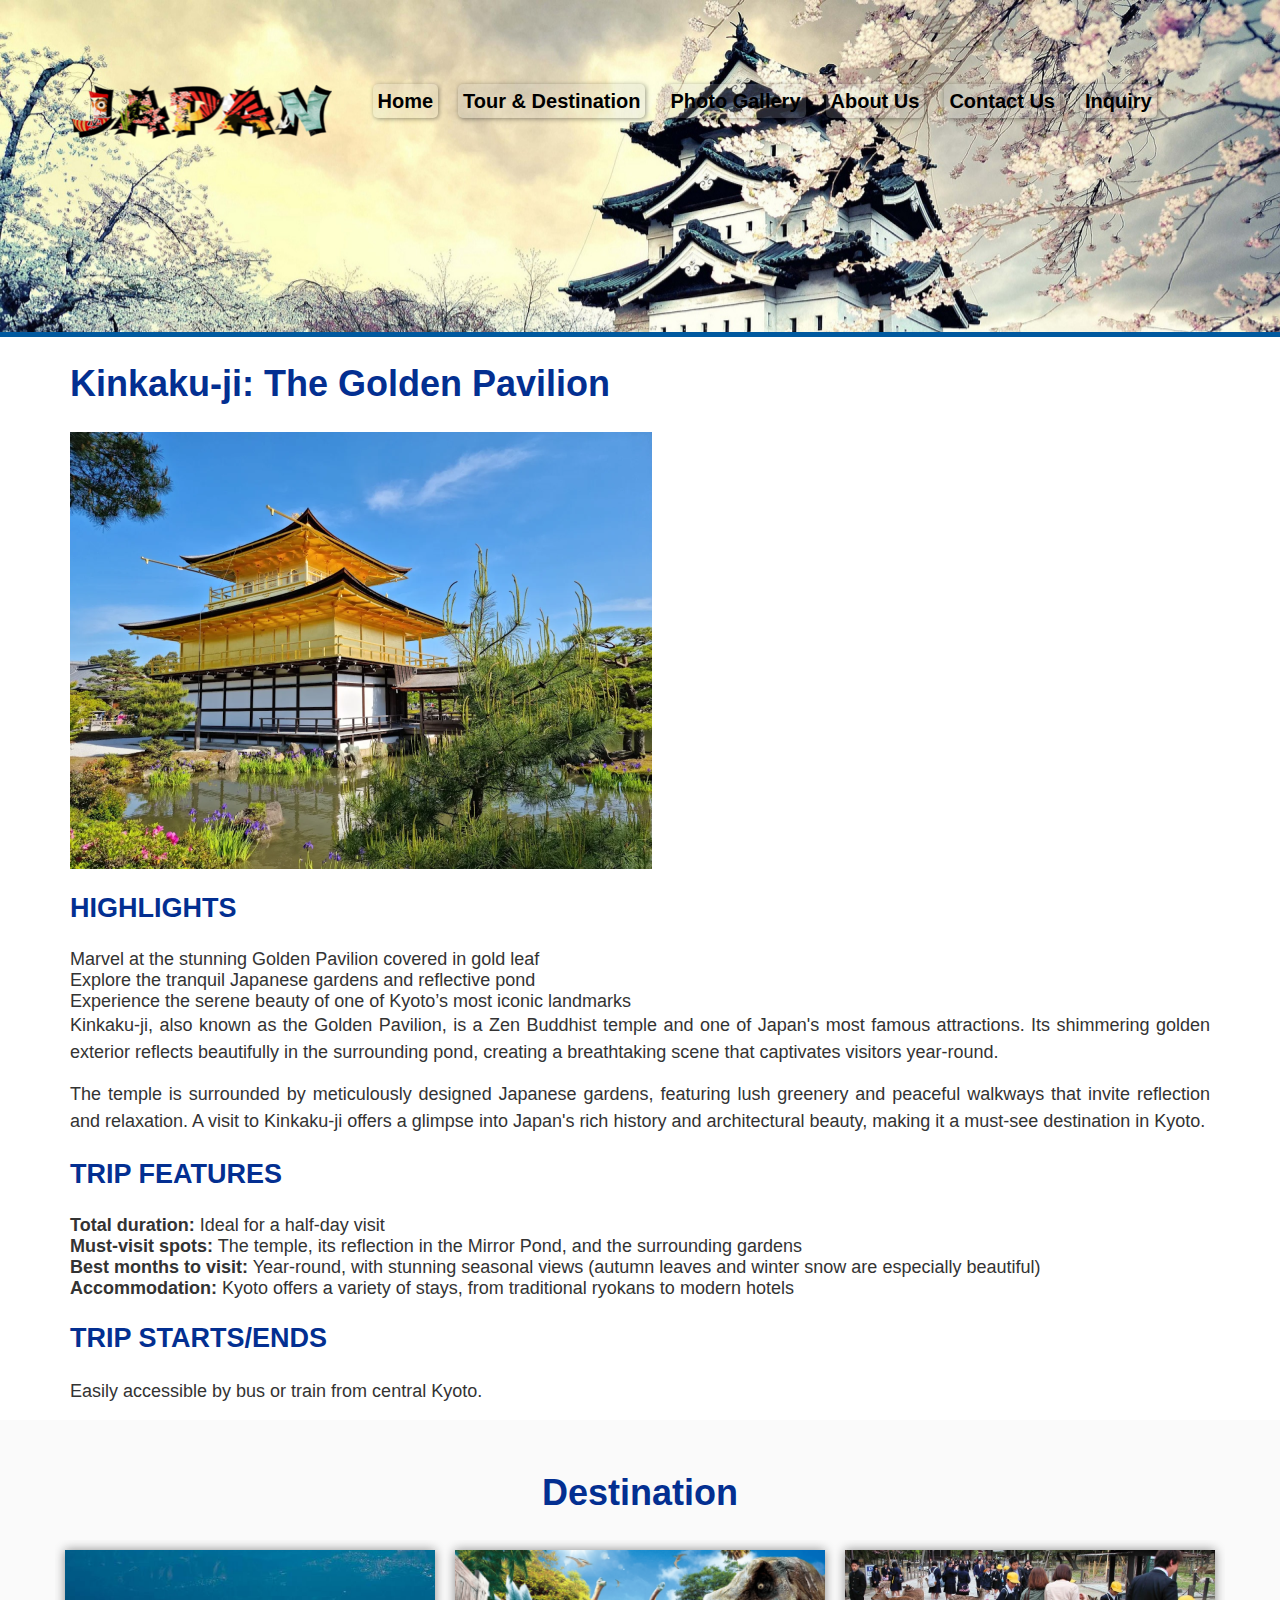
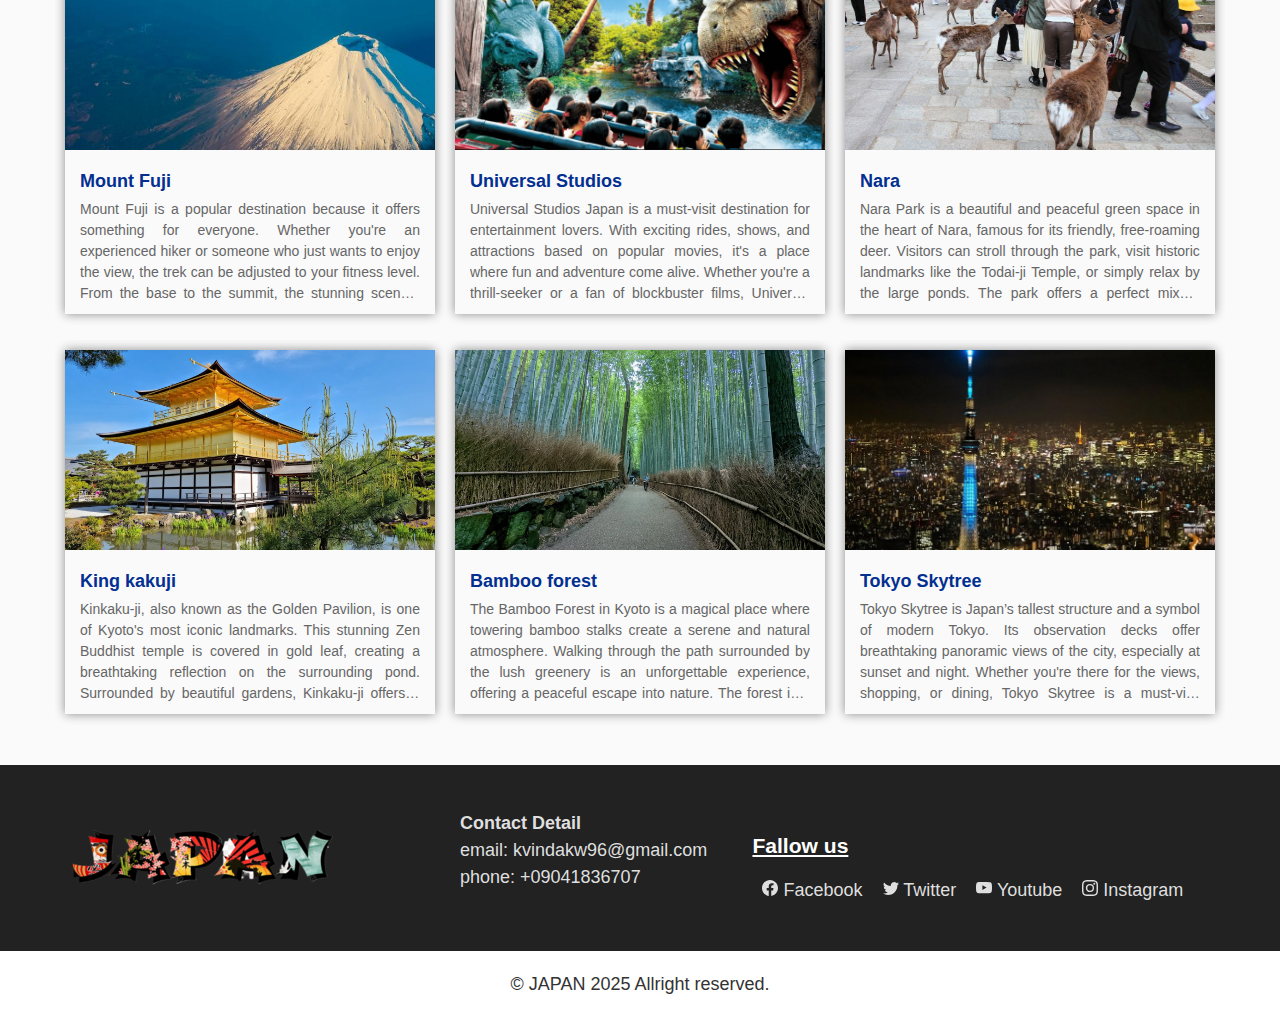
<file: blog/page4.html>
<html lang="en-US">

<head>
	<meta charset="utf-8">
	<meta name="viewport" content="width=device-width, initial-scale=1">
	<title>NAR-PHU VALLEY &amp; THOROUNG LA TREK</title>
	<link rel="stylesheet" type="text/css" href="../css/style.css">
	<link rel="stylesheet" type="text/css" href="../css/responsive.css">
</head>

<body>
	<!-- header -->
	<div class="header_wrapper">
		<div class="container">
			<div class="row">
				<div class="col-3 mob-view">
					<a href="index.html"><img class="img-responsive" src="../images/logo.png"> </a>
				</div> <!-- 25% -->
				<div class="col-9">
					<ul class="nav">
						<li><a href="https://nim-kavinda.github.io/tarvel-booking/index.html">Home</a></li>
						<li><a href="https://nim-kavinda.github.io/tarvel-booking/tour.html">Tour &amp; Destination</a>
						</li>
						<li><a href="https://nim-kavinda.github.io/tarvel-booking/gallery.html">Photo Gallery</a></li>
						<li><a href="https://nim-kavinda.github.io/tarvel-booking/about.html">About Us</a></li>
						<li><a href="https://nim-kavinda.github.io/tarvel-booking/contact.html">Contact Us</a></li>
					   <li><a href="https://nim-kavinda.github.io/tarvel-booking/booking.html">Inquiry</a></li>
					</ul>
				</div>
			</div>

			<div class="animation-slide">
				<h1>&nbsp;</h1>
				<p>&nbsp;</p>
			</div>
		</div>

	</div>
	<!-- /end-header -->

	<!-- page -->
	<div class="container">
		<h1>Kinkaku-ji: The Golden Pavilion</h1>


		<img src="../images/blog/page4.webp" class="img-responsive" alt="Annapurna Thorangla Pass">

		<h2>HIGHLIGHTS</h2>
		<ul>
			<li>Marvel at the stunning Golden Pavilion covered in gold leaf</li>
			<li>Explore the tranquil Japanese gardens and reflective pond</li>
			<li>Experience the serene beauty of one of Kyoto’s most iconic landmarks</li>
		</ul>

		<p>Kinkaku-ji, also known as the Golden Pavilion, is a Zen Buddhist temple and one of Japan's most famous
			attractions. Its shimmering golden exterior reflects beautifully in the surrounding pond, creating a
			breathtaking scene that captivates visitors year-round.</p>

		<p>The temple is surrounded by meticulously designed Japanese gardens, featuring lush greenery and peaceful
			walkways that invite reflection and relaxation. A visit to Kinkaku-ji offers a glimpse into Japan's rich
			history and architectural beauty, making it a must-see destination in Kyoto.</p>

		<h2>TRIP FEATURES</h2>
		<ul>
			<li><strong>Total duration:</strong> Ideal for a half-day visit</li>
			<li><strong>Must-visit spots:</strong> The temple, its reflection in the Mirror Pond, and the surrounding
				gardens</li>
			<li><strong>Best months to visit:</strong> Year-round, with stunning seasonal views (autumn leaves and
				winter snow are especially beautiful)</li>
			<li><strong>Accommodation:</strong> Kyoto offers a variety of stays, from traditional ryokans to modern
				hotels</li>
		</ul>

		<h2>TRIP STARTS/ENDS</h2>
		<p>Easily accessible by bus or train from central Kyoto.</p>

	</div>
	<!-- /page -->
	<!-- polular-destination -->
	<div class="popular-destination">
        <div class="container">
            <h1 class="text-center">Destination</h1>
            <div class="row">
                <div class="col-4 thumb-height ">
                    <div class="pop-dest">
                        <a href="../blog/page1.html"><img
                                src="https://nim-kavinda.github.io/tarvel-booking/images/blog/blog5.jpg"
                                class="img-responsive"></a>
                        <div class="pop-desc">
                            <h3><a href="../blog/page1.html">Mount Fuji </a></h3>
                            <p>Mount Fuji is a popular destination because it offers something for everyone. Whether
                                you're an experienced hiker or someone who just wants to enjoy the view, the trek can be
                                adjusted to your fitness level. From the base to the summit, the stunning scenery makes
                                it an unforgettable experience.
                                Tokyo Skytree is one of the most popular attractions in Tokyo, offering incredible views
                                of the city. Whether you're visiting to see the stunning skyline or just to experience
                                the height, the observation decks provide a breathtaking perspective of Japan’s vibrant
                                capital. It's an unforgettable experience for anyone visiting Tokyo..</p>
                        </div>
                    </div>
                </div>
                <div class="col-4  thumb-height ">
                    <div class="pop-dest">
                        <a href="../blog/page2.html"><img
                                src="https://nim-kavinda.github.io/tarvel-booking/images/blog/universal-studio.png"
                                class="img-responsive"></a>
                        <div class="pop-desc">
                            <h3><a href="../blog/page2.html">Universal Studios</a></h3>
                            <p>
                                Universal Studios Japan is a must-visit destination for entertainment lovers. With
                                exciting rides, shows, and attractions based on popular movies, it's a place where fun
                                and adventure come alive. Whether you're a thrill-seeker or a fan of blockbuster films,
                                Universal Studios Japan offers a memorable experience for everyone</p>
                        </div>
                    </div>
                </div>
                <div class="col-4 thumb-height">
                    <div class="pop-dest">
                        <a href="../blog/page3.html"><img
                                src="https://nim-kavinda.github.io/tarvel-booking/images/blog/nara.png"
                                class="img-responsive"></a>
                        <div class="pop-desc">
                            <h3><a href="../blog/page3.html">Nara</a></h3>
                            <p>Nara Park is a beautiful and peaceful green space in the heart of Nara, famous for its
                                friendly, free-roaming deer. Visitors can stroll through the park, visit historic
                                landmarks like the Todai-ji Temple, or simply relax by the large ponds. The park offers
                                a perfect mix of nature and culture, making it a must-visit for anyone traveling to
                                Nara..
                            </p>
                        </div>
                    </div>
                </div>
            </div>
            <div class="row">
                <div class="col-4 thumb-height ">
                    <div class="pop-dest">
                        <a href="../blog/page4.html"><img
                                src="https://nim-kavinda.github.io/tarvel-booking/images/blog/king-kakuji.png"
                                class="img-responsive"></a>
                        <div class="pop-desc">
                            <h3><a href="../blog/page4.html">King kakuji </a></h3>
                            <p>Kinkaku-ji, also known as the Golden Pavilion, is one of Kyoto's most iconic landmarks.
                                This stunning Zen Buddhist temple is covered in gold leaf, creating a breathtaking
                                reflection on the surrounding pond. Surrounded by beautiful gardens, Kinkaku-ji offers a
                                serene and peaceful experience, making it a must-visit destination for anyone exploring
                                Kyoto.</p>
                        </div>
                    </div>
                </div>
                <div class="col-4 thumb-height">
                    <div class="pop-dest">
                        <a href="../blog/page5.html"><img
                                src="https://nim-kavinda.github.io/tarvel-booking/images/blog/bamboo.png"
                                class="img-responsive"></a>
                        <div class="pop-desc">
                            <h3><a href="../blog/page5.html">Bamboo forest</a></h3>
                            <p>The Bamboo Forest in Kyoto is a magical place where towering bamboo stalks create a
                                serene and natural atmosphere. Walking through the path surrounded by the lush greenery
                                is an unforgettable experience, offering a peaceful escape into nature. The forest is a
                                perfect spot for nature lovers and those seeking tranquility....</p>
                        </div>
                    </div>
                </div>

                <div class="col-4 thumb-height ">
                    <div class="pop-dest">
                        <a href="../blog/page6.html"><img
                                src="https://nim-kavinda.github.io/tarvel-booking/images/blog/tokyo-skytree.png"
                                class="img-responsive"></a>
                        <div class="pop-desc">
                            <h3><a href="../blog/page6.html">Tokyo Skytree </a></h3>
                            <p>Tokyo Skytree is Japan’s tallest structure and a symbol of modern Tokyo. Its observation
                                decks offer breathtaking panoramic views of the city, especially at sunset and night.
                                Whether you're there for the views, shopping, or dining, Tokyo Skytree is a must-visit
                                destination for anyone exploring the capital..</p>
                        </div>
                    </div>
                </div>
            </div>
        </div>
    </div>
	<!-- /popular-destination -->

	<!-- footer -->
	<div class="footer-wrapper">
		<div class="container">
			<div class="row">
				<div class="col-4">
					<img src="../images/logo.png">

				</div>
				<div class="col-3">
					<p><b>Contact Detail</b><br>
						email: kvindakw96@gmail.com<br>
						phone: +09041836707<br>

					</p>

				</div>
				<div class="col-5">
					<h3>Fallow us</h3>
					<ul class="social-share">
						<li><a href="https://www.facebook.com/" target="_blank"><svg xmlns="http://www.w3.org/2000/svg"
									width="16" height="16" fill="currentColor" class="bi bi-facebook"
									viewBox="0 0 16 16">
									<path
										d="M16 8.049c0-4.446-3.582-8.05-8-8.05C3.58 0-.002 3.603-.002 8.05c0 4.017 2.926 7.347 6.75 7.951v-5.625h-2.03V8.05H6.75V6.275c0-2.017 1.195-3.131 3.022-3.131.876 0 1.791.157 1.791.157v1.98h-1.009c-.993 0-1.303.621-1.303 1.258v1.51h2.218l-.354 2.326H9.25V16c3.824-.604 6.75-3.934 6.75-7.951z">
									</path>
								</svg> Facebook</a></li>
						<li><a href="https://twitter.com/" target="_blank"> <svg xmlns="http://www.w3.org/2000/svg"
									width="16" height="16" fill="currentColor" class="bi bi-twitter"
									viewBox="0 0 16 16">
									<path
										d="M5.026 15c6.038 0 9.341-5.003 9.341-9.334 0-.14 0-.282-.006-.422A6.685 6.685 0 0 0 16 3.542a6.658 6.658 0 0 1-1.889.518 3.301 3.301 0 0 0 1.447-1.817 6.533 6.533 0 0 1-2.087.793A3.286 3.286 0 0 0 7.875 6.03a9.325 9.325 0 0 1-6.767-3.429 3.289 3.289 0 0 0 1.018 4.382A3.323 3.323 0 0 1 .64 6.575v.045a3.288 3.288 0 0 0 2.632 3.218 3.203 3.203 0 0 1-.865.115 3.23 3.23 0 0 1-.614-.057 3.283 3.283 0 0 0 3.067 2.277A6.588 6.588 0 0 1 .78 13.58a6.32 6.32 0 0 1-.78-.045A9.344 9.344 0 0 0 5.026 15z">
									</path>
								</svg> Twitter</a></li>
						<li><a href="https://www.youtube.com/" target="_blank"> <svg xmlns="http://www.w3.org/2000/svg"
									width="16" height="16" fill="currentColor" class="bi bi-youtube"
									viewBox="0 0 16 16">
									<path
										d="M8.051 1.999h.089c.822.003 4.987.033 6.11.335a2.01 2.01 0 0 1 1.415 1.42c.101.38.172.883.22 1.402l.01.104.022.26.008.104c.065.914.073 1.77.074 1.957v.075c-.001.194-.01 1.108-.082 2.06l-.008.105-.009.104c-.05.572-.124 1.14-.235 1.558a2.007 2.007 0 0 1-1.415 1.42c-1.16.312-5.569.334-6.18.335h-.142c-.309 0-1.587-.006-2.927-.052l-.17-.006-.087-.004-.171-.007-.171-.007c-1.11-.049-2.167-.128-2.654-.26a2.007 2.007 0 0 1-1.415-1.419c-.111-.417-.185-.986-.235-1.558L.09 9.82l-.008-.104A31.4 31.4 0 0 1 0 7.68v-.123c.002-.215.01-.958.064-1.778l.007-.103.003-.052.008-.104.022-.26.01-.104c.048-.519.119-1.023.22-1.402a2.007 2.007 0 0 1 1.415-1.42c.487-.13 1.544-.21 2.654-.26l.17-.007.172-.006.086-.003.171-.007A99.788 99.788 0 0 1 7.858 2h.193zM6.4 5.209v4.818l4.157-2.408L6.4 5.209z">
									</path>
								</svg> Youtube</a></li>
						<li><a href="https://www.instagram.com/" target="_blank"> <svg
									xmlns="http://www.w3.org/2000/svg" width="16" height="16" fill="currentColor"
									class="bi bi-instagram" viewBox="0 0 16 16">
									<path
										d="M8 0C5.829 0 5.556.01 4.703.048 3.85.088 3.269.222 2.76.42a3.917 3.917 0 0 0-1.417.923A3.927 3.927 0 0 0 .42 2.76C.222 3.268.087 3.85.048 4.7.01 5.555 0 5.827 0 8.001c0 2.172.01 2.444.048 3.297.04.852.174 1.433.372 1.942.205.526.478.972.923 1.417.444.445.89.719 1.416.923.51.198 1.09.333 1.942.372C5.555 15.99 5.827 16 8 16s2.444-.01 3.298-.048c.851-.04 1.434-.174 1.943-.372a3.916 3.916 0 0 0 1.416-.923c.445-.445.718-.891.923-1.417.197-.509.332-1.09.372-1.942C15.99 10.445 16 10.173 16 8s-.01-2.445-.048-3.299c-.04-.851-.175-1.433-.372-1.941a3.926 3.926 0 0 0-.923-1.417A3.911 3.911 0 0 0 13.24.42c-.51-.198-1.092-.333-1.943-.372C10.443.01 10.172 0 7.998 0h.003zm-.717 1.442h.718c2.136 0 2.389.007 3.232.046.78.035 1.204.166 1.486.275.373.145.64.319.92.599.28.28.453.546.598.92.11.281.24.705.275 1.485.039.843.047 1.096.047 3.231s-.008 2.389-.047 3.232c-.035.78-.166 1.203-.275 1.485a2.47 2.47 0 0 1-.599.919c-.28.28-.546.453-.92.598-.28.11-.704.24-1.485.276-.843.038-1.096.047-3.232.047s-2.39-.009-3.233-.047c-.78-.036-1.203-.166-1.485-.276a2.478 2.478 0 0 1-.92-.598 2.48 2.48 0 0 1-.6-.92c-.109-.281-.24-.705-.275-1.485-.038-.843-.046-1.096-.046-3.233 0-2.136.008-2.388.046-3.231.036-.78.166-1.204.276-1.486.145-.373.319-.64.599-.92.28-.28.546-.453.92-.598.282-.11.705-.24 1.485-.276.738-.034 1.024-.044 2.515-.045v.002zm4.988 1.328a.96.96 0 1 0 0 1.92.96.96 0 0 0 0-1.92zm-4.27 1.122a4.109 4.109 0 1 0 0 8.217 4.109 4.109 0 0 0 0-8.217zm0 1.441a2.667 2.667 0 1 1 0 5.334 2.667 2.667 0 0 1 0-5.334z">
									</path>
								</svg> Instagram</a></li>
					</ul>
				</div>
			</div>
		</div>
	</div>
	<div class="copyright">
		<p class="text-center">© JAPAN 2025 Allright reserved.</p>
	</div>
	<!-- /footer -->

</body>

</html>
</file>
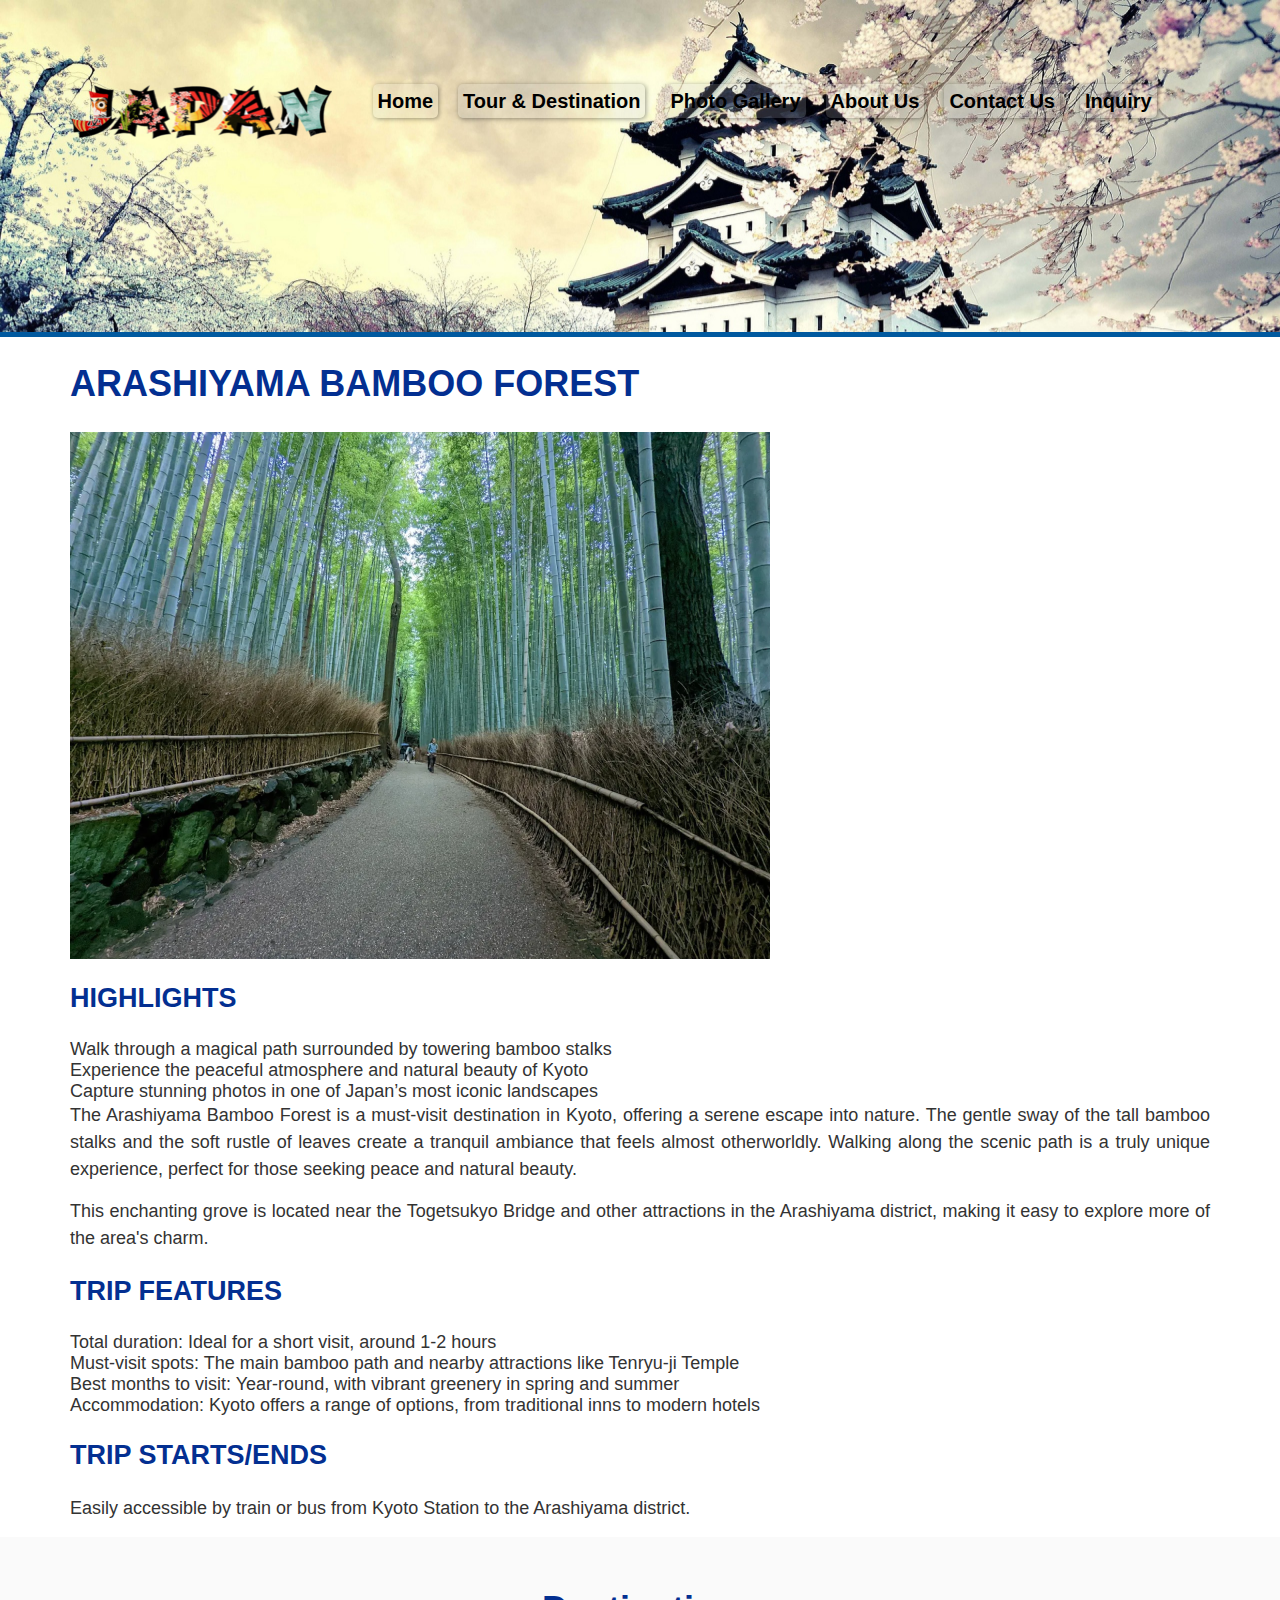
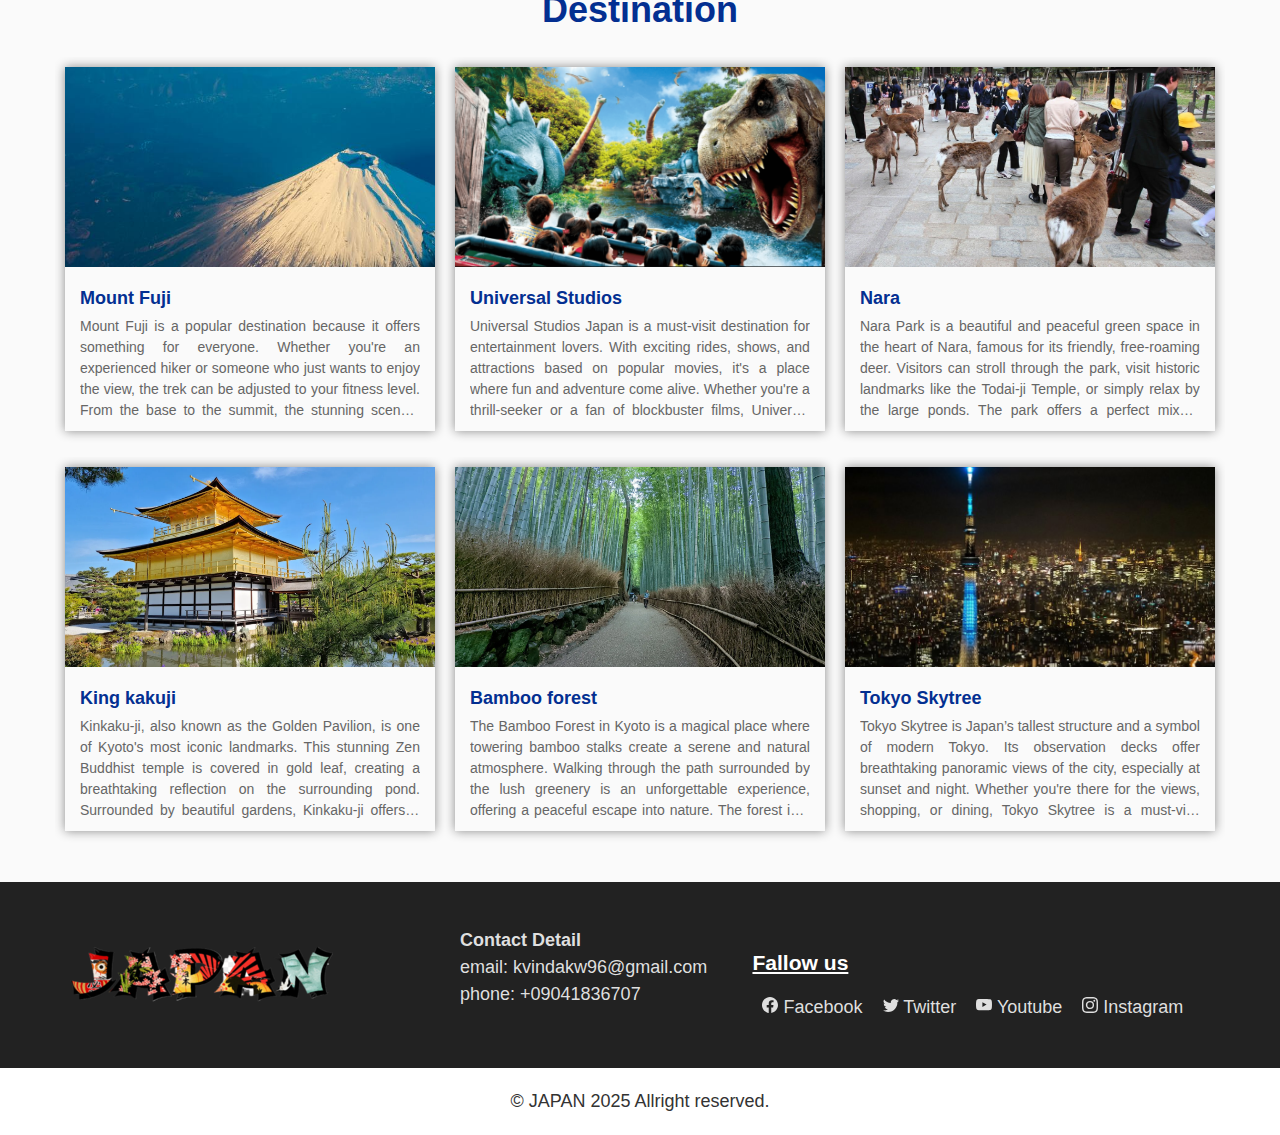
<file: blog/page5.html>
<html lang="en-US">

<head>
	<meta charset="utf-8">
	<meta name="viewport" content="width=device-width, initial-scale=1">
	<title>NAR-PHU VALLEY &amp; THOROUNG LA TREK</title>
	<link rel="stylesheet" type="text/css" href="../css/style.css">
	<link rel="stylesheet" type="text/css" href="../css/responsive.css">
</head>

<body>
	<!-- header -->
	<div class="header_wrapper">
		<div class="container">
			<div class="row">
				<div class="col-3 mob-view">
					<a href="index.html"><img class="img-responsive" src="../images/logo.png"> </a>
				</div> <!-- 25% -->
				<div class="col-9">
					<ul class="nav">
						<li><a href="https://nim-kavinda.github.io/tarvel-booking/index.html">Home</a></li>
							<li><a href="https://nim-kavinda.github.io/tarvel-booking/tour.html">Tour &amp; Destination</a>
							</li>
							<li><a href="https://nim-kavinda.github.io/tarvel-booking/gallery.html">Photo Gallery</a></li>
							<li><a href="https://nim-kavinda.github.io/tarvel-booking/about.html">About Us</a></li>
							<li><a href="https://nim-kavinda.github.io/tarvel-booking/contact.html">Contact Us</a></li>
						   <li><a href="https://nim-kavinda.github.io/tarvel-booking/booking.html">Inquiry</a></li>
					</ul>
				</div>
			</div>

			<div class="animation-slide">
				<h1>&nbsp;</h1>
				<p>&nbsp;</p>
			</div>
		</div>

	</div>
	<!-- /end-header -->

	<!-- page -->
	<div class="container">
		<h1>ARASHIYAMA BAMBOO FOREST</h1>

		<img src="../images/blog/page5.webp" class="img-responsive" alt="Annapurna Thorangla Pass">


		<h2>HIGHLIGHTS</h2>
		<ul>
			<li>Walk through a magical path surrounded by towering bamboo stalks</li>
			<li>Experience the peaceful atmosphere and natural beauty of Kyoto</li>
			<li>Capture stunning photos in one of Japan’s most iconic landscapes</li>
		</ul>

		<p>The Arashiyama Bamboo Forest is a must-visit destination in Kyoto, offering a serene escape into nature. The
			gentle sway of the tall bamboo stalks and the soft rustle of leaves create a tranquil ambiance that feels
			almost otherworldly. Walking along the scenic path is a truly unique experience, perfect for those seeking
			peace and natural beauty.</p>

		<p>This enchanting grove is located near the Togetsukyo Bridge and other attractions in the Arashiyama district,
			making it easy to explore more of the area's charm.</p>

		<h2>TRIP FEATURES</h2>
		<ul>
			<li>Total duration: Ideal for a short visit, around 1-2 hours</li>
			<li>Must-visit spots: The main bamboo path and nearby attractions like Tenryu-ji Temple</li>
			<li>Best months to visit: Year-round, with vibrant greenery in spring and summer</li>
			<li>Accommodation: Kyoto offers a range of options, from traditional inns to modern hotels</li>
		</ul>

		<h2>TRIP STARTS/ENDS</h2>
		<p>Easily accessible by train or bus from Kyoto Station to the Arashiyama district.</p>


	</div>
	<!-- /page -->
	<!-- polular-destination -->
	<div class="popular-destination">
        <div class="container">
            <h1 class="text-center">Destination</h1>
            <div class="row">
                <div class="col-4 thumb-height ">
                    <div class="pop-dest">
                        <a href="../blog/page1.html"><img
                                src="https://nim-kavinda.github.io/tarvel-booking/images/blog/blog5.jpg"
                                class="img-responsive"></a>
                        <div class="pop-desc">
                            <h3><a href="../blog/page1.html">Mount Fuji </a></h3>
                            <p>Mount Fuji is a popular destination because it offers something for everyone. Whether
                                you're an experienced hiker or someone who just wants to enjoy the view, the trek can be
                                adjusted to your fitness level. From the base to the summit, the stunning scenery makes
                                it an unforgettable experience.
                                Tokyo Skytree is one of the most popular attractions in Tokyo, offering incredible views
                                of the city. Whether you're visiting to see the stunning skyline or just to experience
                                the height, the observation decks provide a breathtaking perspective of Japan’s vibrant
                                capital. It's an unforgettable experience for anyone visiting Tokyo..</p>
                        </div>
                    </div>
                </div>
                <div class="col-4  thumb-height ">
                    <div class="pop-dest">
                        <a href="../blog/page2.html"><img
                                src="https://nim-kavinda.github.io/tarvel-booking/images/blog/universal-studio.png"
                                class="img-responsive"></a>
                        <div class="pop-desc">
                            <h3><a href="../blog/page2.html">Universal Studios</a></h3>
                            <p>
                                Universal Studios Japan is a must-visit destination for entertainment lovers. With
                                exciting rides, shows, and attractions based on popular movies, it's a place where fun
                                and adventure come alive. Whether you're a thrill-seeker or a fan of blockbuster films,
                                Universal Studios Japan offers a memorable experience for everyone</p>
                        </div>
                    </div>
                </div>
                <div class="col-4 thumb-height">
                    <div class="pop-dest">
                        <a href="../blog/page3.html"><img
                                src="https://nim-kavinda.github.io/tarvel-booking/images/blog/nara.png"
                                class="img-responsive"></a>
                        <div class="pop-desc">
                            <h3><a href="../blog/page3.html">Nara</a></h3>
                            <p>Nara Park is a beautiful and peaceful green space in the heart of Nara, famous for its
                                friendly, free-roaming deer. Visitors can stroll through the park, visit historic
                                landmarks like the Todai-ji Temple, or simply relax by the large ponds. The park offers
                                a perfect mix of nature and culture, making it a must-visit for anyone traveling to
                                Nara..
                            </p>
                        </div>
                    </div>
                </div>
            </div>
            <div class="row">
                <div class="col-4 thumb-height ">
                    <div class="pop-dest">
                        <a href="../blog/page4.html"><img
                                src="https://nim-kavinda.github.io/tarvel-booking/images/blog/king-kakuji.png"
                                class="img-responsive"></a>
                        <div class="pop-desc">
                            <h3><a href="../blog/page4.html">King kakuji </a></h3>
                            <p>Kinkaku-ji, also known as the Golden Pavilion, is one of Kyoto's most iconic landmarks.
                                This stunning Zen Buddhist temple is covered in gold leaf, creating a breathtaking
                                reflection on the surrounding pond. Surrounded by beautiful gardens, Kinkaku-ji offers a
                                serene and peaceful experience, making it a must-visit destination for anyone exploring
                                Kyoto.</p>
                        </div>
                    </div>
                </div>
                <div class="col-4 thumb-height">
                    <div class="pop-dest">
                        <a href="../blog/page5.html"><img
                                src="https://nim-kavinda.github.io/tarvel-booking/images/blog/bamboo.png"
                                class="img-responsive"></a>
                        <div class="pop-desc">
                            <h3><a href="../blog/page5.html">Bamboo forest</a></h3>
                            <p>The Bamboo Forest in Kyoto is a magical place where towering bamboo stalks create a
                                serene and natural atmosphere. Walking through the path surrounded by the lush greenery
                                is an unforgettable experience, offering a peaceful escape into nature. The forest is a
                                perfect spot for nature lovers and those seeking tranquility....</p>
                        </div>
                    </div>
                </div>

                <div class="col-4 thumb-height ">
                    <div class="pop-dest">
                        <a href="../blog/page6.html"><img
                                src="https://nim-kavinda.github.io/tarvel-booking/images/blog/tokyo-skytree.png"
                                class="img-responsive"></a>
                        <div class="pop-desc">
                            <h3><a href="../blog/page6.html">Tokyo Skytree </a></h3>
                            <p>Tokyo Skytree is Japan’s tallest structure and a symbol of modern Tokyo. Its observation
                                decks offer breathtaking panoramic views of the city, especially at sunset and night.
                                Whether you're there for the views, shopping, or dining, Tokyo Skytree is a must-visit
                                destination for anyone exploring the capital..</p>
                        </div>
                    </div>
                </div>
            </div>
        </div>
    </div>
	<!-- /popular-destination -->

	<!-- footer -->
	<div class="footer-wrapper">
		<div class="container">
			<div class="row">
				<div class="col-4">
					<img src="../images/logo.png">

				</div>
				<div class="col-3">
					<p><b>Contact Detail</b><br>
						email: kvindakw96@gmail.com<br>
						phone: +09041836707<br>

					</p>

				</div>
				<div class="col-5">
					<h3>Fallow us</h3>
					<ul class="social-share">
						<li><a href="https://www.facebook.com/" target="_blank"><svg xmlns="http://www.w3.org/2000/svg"
									width="16" height="16" fill="currentColor" class="bi bi-facebook"
									viewBox="0 0 16 16">
									<path
										d="M16 8.049c0-4.446-3.582-8.05-8-8.05C3.58 0-.002 3.603-.002 8.05c0 4.017 2.926 7.347 6.75 7.951v-5.625h-2.03V8.05H6.75V6.275c0-2.017 1.195-3.131 3.022-3.131.876 0 1.791.157 1.791.157v1.98h-1.009c-.993 0-1.303.621-1.303 1.258v1.51h2.218l-.354 2.326H9.25V16c3.824-.604 6.75-3.934 6.75-7.951z">
									</path>
								</svg> Facebook</a></li>
						<li><a href="https://twitter.com/" target="_blank"> <svg xmlns="http://www.w3.org/2000/svg"
									width="16" height="16" fill="currentColor" class="bi bi-twitter"
									viewBox="0 0 16 16">
									<path
										d="M5.026 15c6.038 0 9.341-5.003 9.341-9.334 0-.14 0-.282-.006-.422A6.685 6.685 0 0 0 16 3.542a6.658 6.658 0 0 1-1.889.518 3.301 3.301 0 0 0 1.447-1.817 6.533 6.533 0 0 1-2.087.793A3.286 3.286 0 0 0 7.875 6.03a9.325 9.325 0 0 1-6.767-3.429 3.289 3.289 0 0 0 1.018 4.382A3.323 3.323 0 0 1 .64 6.575v.045a3.288 3.288 0 0 0 2.632 3.218 3.203 3.203 0 0 1-.865.115 3.23 3.23 0 0 1-.614-.057 3.283 3.283 0 0 0 3.067 2.277A6.588 6.588 0 0 1 .78 13.58a6.32 6.32 0 0 1-.78-.045A9.344 9.344 0 0 0 5.026 15z">
									</path>
								</svg> Twitter</a></li>
						<li><a href="https://www.youtube.com/" target="_blank"> <svg xmlns="http://www.w3.org/2000/svg"
									width="16" height="16" fill="currentColor" class="bi bi-youtube"
									viewBox="0 0 16 16">
									<path
										d="M8.051 1.999h.089c.822.003 4.987.033 6.11.335a2.01 2.01 0 0 1 1.415 1.42c.101.38.172.883.22 1.402l.01.104.022.26.008.104c.065.914.073 1.77.074 1.957v.075c-.001.194-.01 1.108-.082 2.06l-.008.105-.009.104c-.05.572-.124 1.14-.235 1.558a2.007 2.007 0 0 1-1.415 1.42c-1.16.312-5.569.334-6.18.335h-.142c-.309 0-1.587-.006-2.927-.052l-.17-.006-.087-.004-.171-.007-.171-.007c-1.11-.049-2.167-.128-2.654-.26a2.007 2.007 0 0 1-1.415-1.419c-.111-.417-.185-.986-.235-1.558L.09 9.82l-.008-.104A31.4 31.4 0 0 1 0 7.68v-.123c.002-.215.01-.958.064-1.778l.007-.103.003-.052.008-.104.022-.26.01-.104c.048-.519.119-1.023.22-1.402a2.007 2.007 0 0 1 1.415-1.42c.487-.13 1.544-.21 2.654-.26l.17-.007.172-.006.086-.003.171-.007A99.788 99.788 0 0 1 7.858 2h.193zM6.4 5.209v4.818l4.157-2.408L6.4 5.209z">
									</path>
								</svg> Youtube</a></li>
						<li><a href="https://www.instagram.com/" target="_blank"> <svg
									xmlns="http://www.w3.org/2000/svg" width="16" height="16" fill="currentColor"
									class="bi bi-instagram" viewBox="0 0 16 16">
									<path
										d="M8 0C5.829 0 5.556.01 4.703.048 3.85.088 3.269.222 2.76.42a3.917 3.917 0 0 0-1.417.923A3.927 3.927 0 0 0 .42 2.76C.222 3.268.087 3.85.048 4.7.01 5.555 0 5.827 0 8.001c0 2.172.01 2.444.048 3.297.04.852.174 1.433.372 1.942.205.526.478.972.923 1.417.444.445.89.719 1.416.923.51.198 1.09.333 1.942.372C5.555 15.99 5.827 16 8 16s2.444-.01 3.298-.048c.851-.04 1.434-.174 1.943-.372a3.916 3.916 0 0 0 1.416-.923c.445-.445.718-.891.923-1.417.197-.509.332-1.09.372-1.942C15.99 10.445 16 10.173 16 8s-.01-2.445-.048-3.299c-.04-.851-.175-1.433-.372-1.941a3.926 3.926 0 0 0-.923-1.417A3.911 3.911 0 0 0 13.24.42c-.51-.198-1.092-.333-1.943-.372C10.443.01 10.172 0 7.998 0h.003zm-.717 1.442h.718c2.136 0 2.389.007 3.232.046.78.035 1.204.166 1.486.275.373.145.64.319.92.599.28.28.453.546.598.92.11.281.24.705.275 1.485.039.843.047 1.096.047 3.231s-.008 2.389-.047 3.232c-.035.78-.166 1.203-.275 1.485a2.47 2.47 0 0 1-.599.919c-.28.28-.546.453-.92.598-.28.11-.704.24-1.485.276-.843.038-1.096.047-3.232.047s-2.39-.009-3.233-.047c-.78-.036-1.203-.166-1.485-.276a2.478 2.478 0 0 1-.92-.598 2.48 2.48 0 0 1-.6-.92c-.109-.281-.24-.705-.275-1.485-.038-.843-.046-1.096-.046-3.233 0-2.136.008-2.388.046-3.231.036-.78.166-1.204.276-1.486.145-.373.319-.64.599-.92.28-.28.546-.453.92-.598.282-.11.705-.24 1.485-.276.738-.034 1.024-.044 2.515-.045v.002zm4.988 1.328a.96.96 0 1 0 0 1.92.96.96 0 0 0 0-1.92zm-4.27 1.122a4.109 4.109 0 1 0 0 8.217 4.109 4.109 0 0 0 0-8.217zm0 1.441a2.667 2.667 0 1 1 0 5.334 2.667 2.667 0 0 1 0-5.334z">
									</path>
								</svg> Instagram</a></li>
					</ul>
				</div>
			</div>
		</div>
	</div>
	<div class="copyright">
		<p class="text-center">© JAPAN 2025 Allright reserved.</p>
	</div>
	<!-- /footer -->

</body>

</html>
</file>
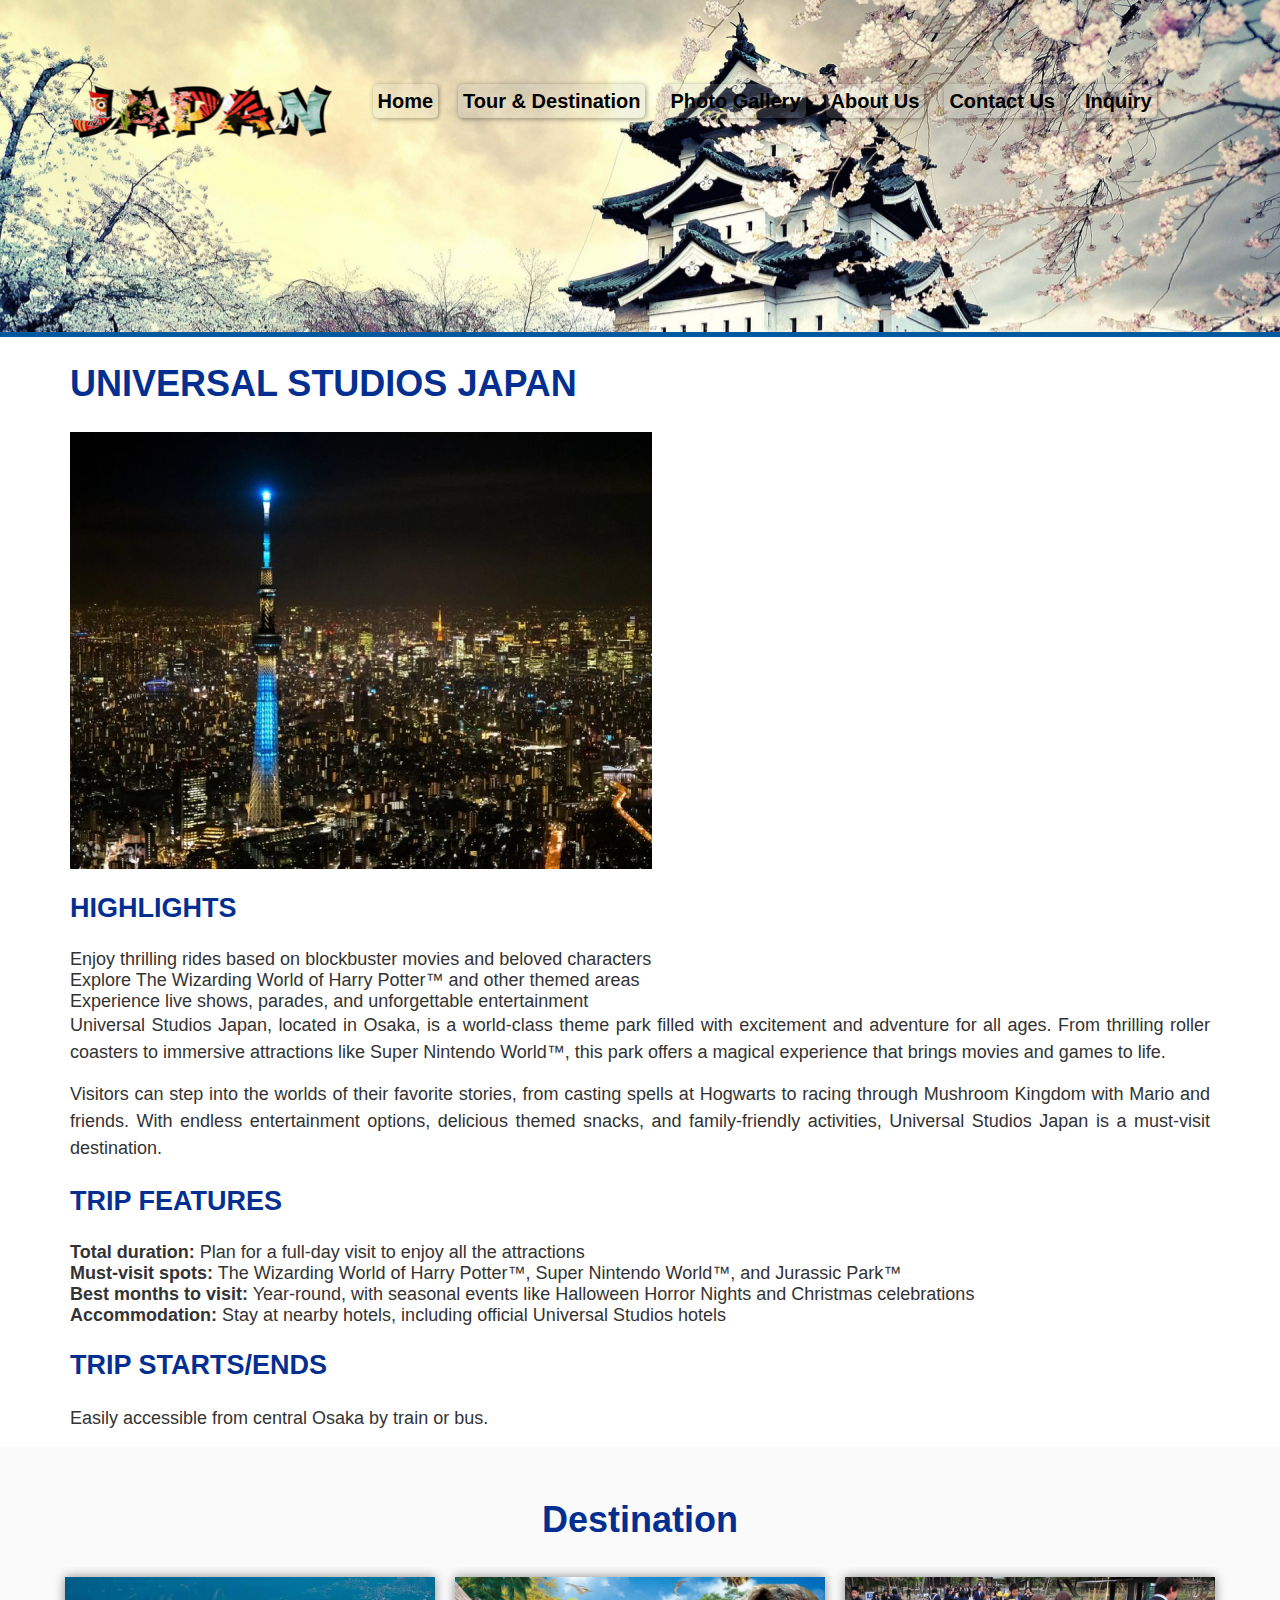
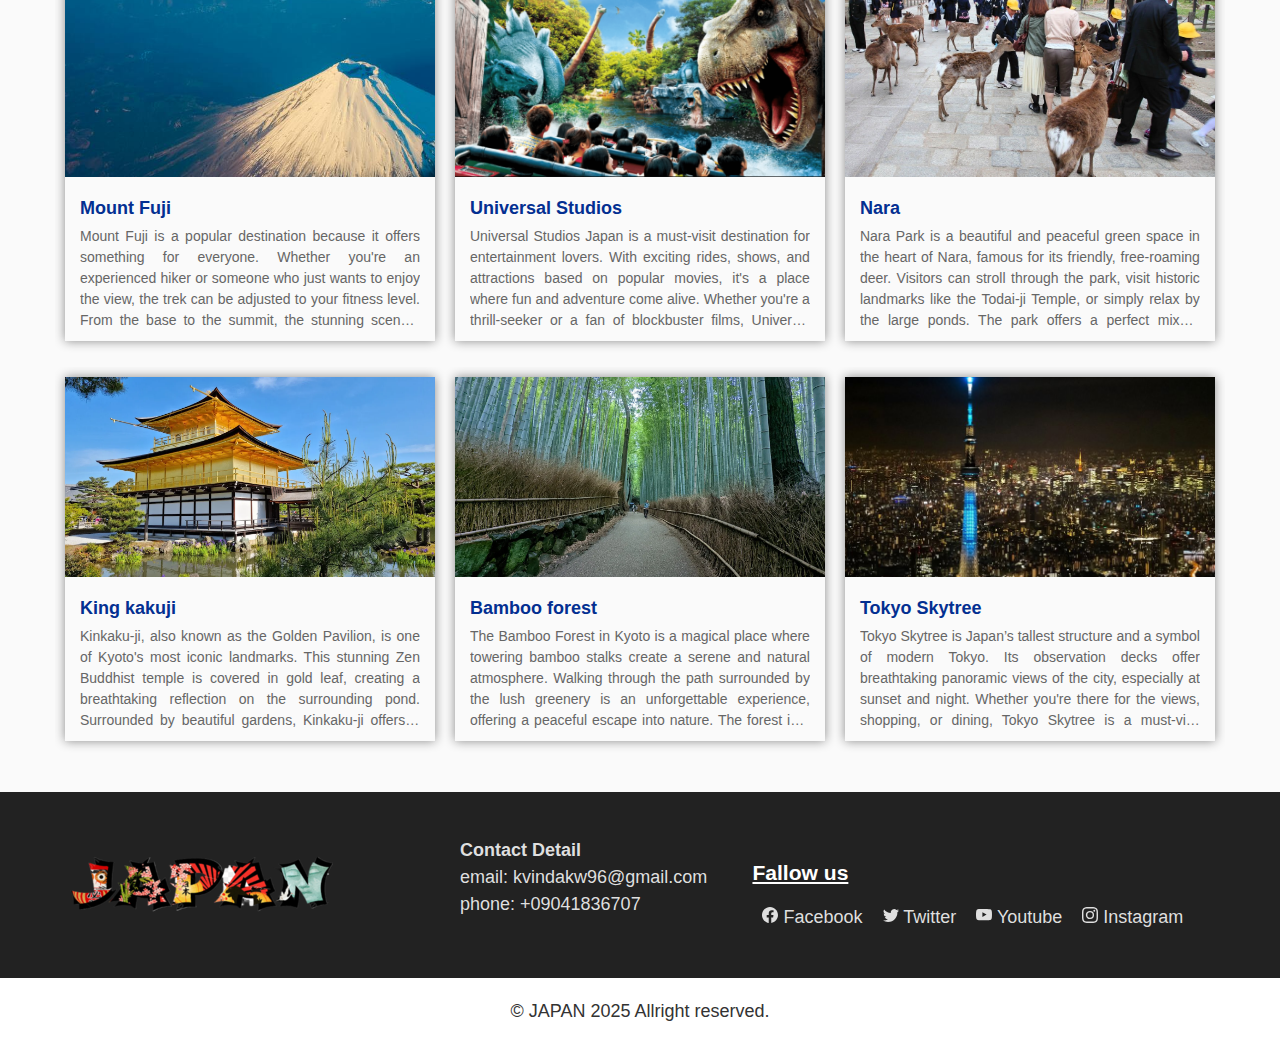
<file: blog/page6.html>
<html lang="en-US">

<head>
	<meta charset="utf-8">
	<meta name="viewport" content="width=device-width, initial-scale=1">
	<title>NAR-PHU VALLEY &amp; THOROUNG LA TREK</title>
	<link rel="stylesheet" type="text/css" href="../css/style.css">
	<link rel="stylesheet" type="text/css" href="../css/responsive.css">
</head>

<body>
	<!-- header -->
	<div class="header_wrapper">
		<div class="container">
			<div class="row">
				<div class="col-3 mob-view">
					<a href="index.html"><img class="img-responsive" src="../images/logo.png"> </a>
				</div> <!-- 25% -->
				<div class="col-9">
					<ul class="nav">
						<li><a href="https://nim-kavinda.github.io/tarvel-booking/index.html">Home</a></li>
						<li><a href="https://nim-kavinda.github.io/tarvel-booking/tour.html">Tour &amp; Destination</a>
						</li>
						<li><a href="https://nim-kavinda.github.io/tarvel-booking/gallery.html">Photo Gallery</a></li>
						<li><a href="https://nim-kavinda.github.io/tarvel-booking/about.html">About Us</a></li>
						<li><a href="https://nim-kavinda.github.io/tarvel-booking/contact.html">Contact Us</a></li>
					   <li><a href="https://nim-kavinda.github.io/tarvel-booking/booking.html">Inquiry</a></li>
					</ul>
				</div>
			</div>

			<div class="animation-slide">
				<h1>&nbsp;</h1>
				<p>&nbsp;</p>
			</div>
		</div>

	</div>

	<!-- /end-header -->

	<!-- page -->
	<div class="container">



		<div class="universal-studios">

			<h1>UNIVERSAL STUDIOS JAPAN</h1>
			<img src="../images/blog/page6.webp" class="img-responsive" alt="Annapurna Thorangla Pass">
			<h2>HIGHLIGHTS</h2>
			<ul>
				<li>Enjoy thrilling rides based on blockbuster movies and beloved characters</li>
				<li>Explore The Wizarding World of Harry Potter™ and other themed areas</li>
				<li>Experience live shows, parades, and unforgettable entertainment</li>
			</ul>

			<p>Universal Studios Japan, located in Osaka, is a world-class theme park filled with excitement and
				adventure for all ages. From thrilling roller coasters to immersive attractions like Super Nintendo
				World™, this park offers a magical experience that brings movies and games to life.</p>

			<p>Visitors can step into the worlds of their favorite stories, from casting spells at Hogwarts to racing
				through Mushroom Kingdom with Mario and friends. With endless entertainment options, delicious themed
				snacks, and family-friendly activities, Universal Studios Japan is a must-visit destination.</p>

			<h2>TRIP FEATURES</h2>
			<ul>
				<li><strong>Total duration:</strong> Plan for a full-day visit to enjoy all the attractions</li>
				<li><strong>Must-visit spots:</strong> The Wizarding World of Harry Potter™, Super Nintendo World™, and
					Jurassic Park™</li>
				<li><strong>Best months to visit:</strong> Year-round, with seasonal events like Halloween Horror Nights
					and Christmas celebrations</li>
				<li><strong>Accommodation:</strong> Stay at nearby hotels, including official Universal Studios hotels
				</li>
			</ul>

			<h2>TRIP STARTS/ENDS</h2>
			<p>Easily accessible from central Osaka by train or bus.</p>
		</div>

	</div>
	<!-- /page -->
	<!-- polular-destination -->
	<div class="popular-destination">
        <div class="container">
            <h1 class="text-center">Destination</h1>
            <div class="row">
                <div class="col-4 thumb-height ">
                    <div class="pop-dest">
                        <a href="../blog/page1.html"><img
                                src="https://nim-kavinda.github.io/tarvel-booking/images/blog/blog5.jpg"
                                class="img-responsive"></a>
                        <div class="pop-desc">
                            <h3><a href="../blog/page1.html">Mount Fuji </a></h3>
                            <p>Mount Fuji is a popular destination because it offers something for everyone. Whether
                                you're an experienced hiker or someone who just wants to enjoy the view, the trek can be
                                adjusted to your fitness level. From the base to the summit, the stunning scenery makes
                                it an unforgettable experience.
                                Tokyo Skytree is one of the most popular attractions in Tokyo, offering incredible views
                                of the city. Whether you're visiting to see the stunning skyline or just to experience
                                the height, the observation decks provide a breathtaking perspective of Japan’s vibrant
                                capital. It's an unforgettable experience for anyone visiting Tokyo..</p>
                        </div>
                    </div>
                </div>
                <div class="col-4  thumb-height ">
                    <div class="pop-dest">
                        <a href="../blog/page2.html"><img
                                src="https://nim-kavinda.github.io/tarvel-booking/images/blog/universal-studio.png"
                                class="img-responsive"></a>
                        <div class="pop-desc">
                            <h3><a href="../blog/page2.html">Universal Studios</a></h3>
                            <p>
                                Universal Studios Japan is a must-visit destination for entertainment lovers. With
                                exciting rides, shows, and attractions based on popular movies, it's a place where fun
                                and adventure come alive. Whether you're a thrill-seeker or a fan of blockbuster films,
                                Universal Studios Japan offers a memorable experience for everyone</p>
                        </div>
                    </div>
                </div>
                <div class="col-4 thumb-height">
                    <div class="pop-dest">
                        <a href="../blog/page3.html"><img
                                src="https://nim-kavinda.github.io/tarvel-booking/images/blog/nara.png"
                                class="img-responsive"></a>
                        <div class="pop-desc">
                            <h3><a href="../blog/page3.html">Nara</a></h3>
                            <p>Nara Park is a beautiful and peaceful green space in the heart of Nara, famous for its
                                friendly, free-roaming deer. Visitors can stroll through the park, visit historic
                                landmarks like the Todai-ji Temple, or simply relax by the large ponds. The park offers
                                a perfect mix of nature and culture, making it a must-visit for anyone traveling to
                                Nara..
                            </p>
                        </div>
                    </div>
                </div>
            </div>
            <div class="row">
                <div class="col-4 thumb-height ">
                    <div class="pop-dest">
                        <a href="../blog/page4.html"><img
                                src="https://nim-kavinda.github.io/tarvel-booking/images/blog/king-kakuji.png"
                                class="img-responsive"></a>
                        <div class="pop-desc">
                            <h3><a href="../blog/page4.html">King kakuji </a></h3>
                            <p>Kinkaku-ji, also known as the Golden Pavilion, is one of Kyoto's most iconic landmarks.
                                This stunning Zen Buddhist temple is covered in gold leaf, creating a breathtaking
                                reflection on the surrounding pond. Surrounded by beautiful gardens, Kinkaku-ji offers a
                                serene and peaceful experience, making it a must-visit destination for anyone exploring
                                Kyoto.</p>
                        </div>
                    </div>
                </div>
                <div class="col-4 thumb-height">
                    <div class="pop-dest">
                        <a href="../blog/page5.html"><img
                                src="https://nim-kavinda.github.io/tarvel-booking/images/blog/bamboo.png"
                                class="img-responsive"></a>
                        <div class="pop-desc">
                            <h3><a href="../blog/page5.html">Bamboo forest</a></h3>
                            <p>The Bamboo Forest in Kyoto is a magical place where towering bamboo stalks create a
                                serene and natural atmosphere. Walking through the path surrounded by the lush greenery
                                is an unforgettable experience, offering a peaceful escape into nature. The forest is a
                                perfect spot for nature lovers and those seeking tranquility....</p>
                        </div>
                    </div>
                </div>

                <div class="col-4 thumb-height ">
                    <div class="pop-dest">
                        <a href="../blog/page6.html"><img
                                src="https://nim-kavinda.github.io/tarvel-booking/images/blog/tokyo-skytree.png"
                                class="img-responsive"></a>
                        <div class="pop-desc">
                            <h3><a href="../blog/page6.html">Tokyo Skytree </a></h3>
                            <p>Tokyo Skytree is Japan’s tallest structure and a symbol of modern Tokyo. Its observation
                                decks offer breathtaking panoramic views of the city, especially at sunset and night.
                                Whether you're there for the views, shopping, or dining, Tokyo Skytree is a must-visit
                                destination for anyone exploring the capital..</p>
                        </div>
                    </div>
                </div>
            </div>
        </div>
    </div>
	<!-- /popular-destination -->

	<!-- footer -->
	<div class="footer-wrapper">
		<div class="container">
			<div class="row">
				<div class="col-4">
					<img src="../images/logo.png">

				</div>
				<div class="col-3">
					<p><b>Contact Detail</b><br>
						email: kvindakw96@gmail.com<br>
						phone: +09041836707<br>

					</p>

				</div>
				<div class="col-5">
					<h3>Fallow us</h3>
					<ul class="social-share">
						<li><a href="https://www.facebook.com/" target="_blank"><svg xmlns="http://www.w3.org/2000/svg"
									width="16" height="16" fill="currentColor" class="bi bi-facebook"
									viewBox="0 0 16 16">
									<path
										d="M16 8.049c0-4.446-3.582-8.05-8-8.05C3.58 0-.002 3.603-.002 8.05c0 4.017 2.926 7.347 6.75 7.951v-5.625h-2.03V8.05H6.75V6.275c0-2.017 1.195-3.131 3.022-3.131.876 0 1.791.157 1.791.157v1.98h-1.009c-.993 0-1.303.621-1.303 1.258v1.51h2.218l-.354 2.326H9.25V16c3.824-.604 6.75-3.934 6.75-7.951z">
									</path>
								</svg> Facebook</a></li>
						<li><a href="https://twitter.com/" target="_blank"> <svg xmlns="http://www.w3.org/2000/svg"
									width="16" height="16" fill="currentColor" class="bi bi-twitter"
									viewBox="0 0 16 16">
									<path
										d="M5.026 15c6.038 0 9.341-5.003 9.341-9.334 0-.14 0-.282-.006-.422A6.685 6.685 0 0 0 16 3.542a6.658 6.658 0 0 1-1.889.518 3.301 3.301 0 0 0 1.447-1.817 6.533 6.533 0 0 1-2.087.793A3.286 3.286 0 0 0 7.875 6.03a9.325 9.325 0 0 1-6.767-3.429 3.289 3.289 0 0 0 1.018 4.382A3.323 3.323 0 0 1 .64 6.575v.045a3.288 3.288 0 0 0 2.632 3.218 3.203 3.203 0 0 1-.865.115 3.23 3.23 0 0 1-.614-.057 3.283 3.283 0 0 0 3.067 2.277A6.588 6.588 0 0 1 .78 13.58a6.32 6.32 0 0 1-.78-.045A9.344 9.344 0 0 0 5.026 15z">
									</path>
								</svg> Twitter</a></li>
						<li><a href="https://www.youtube.com/" target="_blank"> <svg xmlns="http://www.w3.org/2000/svg"
									width="16" height="16" fill="currentColor" class="bi bi-youtube"
									viewBox="0 0 16 16">
									<path
										d="M8.051 1.999h.089c.822.003 4.987.033 6.11.335a2.01 2.01 0 0 1 1.415 1.42c.101.38.172.883.22 1.402l.01.104.022.26.008.104c.065.914.073 1.77.074 1.957v.075c-.001.194-.01 1.108-.082 2.06l-.008.105-.009.104c-.05.572-.124 1.14-.235 1.558a2.007 2.007 0 0 1-1.415 1.42c-1.16.312-5.569.334-6.18.335h-.142c-.309 0-1.587-.006-2.927-.052l-.17-.006-.087-.004-.171-.007-.171-.007c-1.11-.049-2.167-.128-2.654-.26a2.007 2.007 0 0 1-1.415-1.419c-.111-.417-.185-.986-.235-1.558L.09 9.82l-.008-.104A31.4 31.4 0 0 1 0 7.68v-.123c.002-.215.01-.958.064-1.778l.007-.103.003-.052.008-.104.022-.26.01-.104c.048-.519.119-1.023.22-1.402a2.007 2.007 0 0 1 1.415-1.42c.487-.13 1.544-.21 2.654-.26l.17-.007.172-.006.086-.003.171-.007A99.788 99.788 0 0 1 7.858 2h.193zM6.4 5.209v4.818l4.157-2.408L6.4 5.209z">
									</path>
								</svg> Youtube</a></li>
						<li><a href="https://www.instagram.com/" target="_blank"> <svg
									xmlns="http://www.w3.org/2000/svg" width="16" height="16" fill="currentColor"
									class="bi bi-instagram" viewBox="0 0 16 16">
									<path
										d="M8 0C5.829 0 5.556.01 4.703.048 3.85.088 3.269.222 2.76.42a3.917 3.917 0 0 0-1.417.923A3.927 3.927 0 0 0 .42 2.76C.222 3.268.087 3.85.048 4.7.01 5.555 0 5.827 0 8.001c0 2.172.01 2.444.048 3.297.04.852.174 1.433.372 1.942.205.526.478.972.923 1.417.444.445.89.719 1.416.923.51.198 1.09.333 1.942.372C5.555 15.99 5.827 16 8 16s2.444-.01 3.298-.048c.851-.04 1.434-.174 1.943-.372a3.916 3.916 0 0 0 1.416-.923c.445-.445.718-.891.923-1.417.197-.509.332-1.09.372-1.942C15.99 10.445 16 10.173 16 8s-.01-2.445-.048-3.299c-.04-.851-.175-1.433-.372-1.941a3.926 3.926 0 0 0-.923-1.417A3.911 3.911 0 0 0 13.24.42c-.51-.198-1.092-.333-1.943-.372C10.443.01 10.172 0 7.998 0h.003zm-.717 1.442h.718c2.136 0 2.389.007 3.232.046.78.035 1.204.166 1.486.275.373.145.64.319.92.599.28.28.453.546.598.92.11.281.24.705.275 1.485.039.843.047 1.096.047 3.231s-.008 2.389-.047 3.232c-.035.78-.166 1.203-.275 1.485a2.47 2.47 0 0 1-.599.919c-.28.28-.546.453-.92.598-.28.11-.704.24-1.485.276-.843.038-1.096.047-3.232.047s-2.39-.009-3.233-.047c-.78-.036-1.203-.166-1.485-.276a2.478 2.478 0 0 1-.92-.598 2.48 2.48 0 0 1-.6-.92c-.109-.281-.24-.705-.275-1.485-.038-.843-.046-1.096-.046-3.233 0-2.136.008-2.388.046-3.231.036-.78.166-1.204.276-1.486.145-.373.319-.64.599-.92.28-.28.546-.453.92-.598.282-.11.705-.24 1.485-.276.738-.034 1.024-.044 2.515-.045v.002zm4.988 1.328a.96.96 0 1 0 0 1.92.96.96 0 0 0 0-1.92zm-4.27 1.122a4.109 4.109 0 1 0 0 8.217 4.109 4.109 0 0 0 0-8.217zm0 1.441a2.667 2.667 0 1 1 0 5.334 2.667 2.667 0 0 1 0-5.334z">
									</path>
								</svg> Instagram</a></li>
					</ul>
				</div>
			</div>
		</div>
	</div>
	<div class="copyright">
		<p class="text-center">© JAPAN 2025 Allright reserved.</p>
	</div>
	<!-- /footer -->


</body>

</html>
</file>
<file: css/responsive.css>
@media (max-width: 768px) {
    .mob-view {
        text-align: center;
    }

    .welcome-intro {
        width: 100%;
    }

    .welcome {
        margin-top: 0;
    }

    .container {
        width: 100%
    }

    [class*="col-"] {
        width: 100%;
    }

    .header_wrapper {
        min-height: auto;
    }

    .nav {
        margin: 0px !important;
    }

    .nav {
        background-color: #FF9900;
    }

    .nav li {
        clear: both;
        width: 100%;
        margin: 5px 0 !important;
        background-color: #FF9900;
        border-radius: 5px;
    }

    .nav li a {
        padding: 10px;
        width: inherit;
        display: block;
        border-radius: 5px;
    }

    .nav li:last-child {
        background-color: none;
    }

    .nav li a:hover {
        background-color: #CC0000;
    }


}
</file>
<file: css/style.css>
@font-face {
    font-family: 'Merienda';
    src: url("fonts/Merienda-Bold.ttf") format("ttf");
}

@font-face {
    font-family: 'Roboto Medium';
    src: url("fonts/Roboto-Medium.ttf") format("ttf");
}

@font-face {
    font-family: 'Merienda Regular';
    src: url("fonts/Merienda-Regular.ttf") format("ttf");
}


* {
    box-sizing: border-box;
}

body {
    margin: 0;
    padding: 0;
    font-family: 'Roboto Medium', sans-serif, arial;
    color: #333333;
    font-size: 18px;
}

ul {
    margin: 0;
    padding: 0;
    list-style: none;
}

p {
    margin: 0 0 15px 0;
    line-height: 150%;
    text-align: justify;
}

a {
    text-decoration: none;
    outline: none;
    color: #032f91;
}

a:hover {
    outline: none;
    text-decoration: none;
    color: #FF9900;
}

h1,
h2,
h3,
h4,
h5,
h6 {
    color: #032f91;
    line-height: 130%;
}

.img-responsive {
    max-width: 100%;
    height: auto;
}

.header_wrapper {
    background-image: url('../images/header.jpg');
    clear: both;
    padding-top: 50px;
    background-size: cover;
    border-bottom: 5px solid #00599f;
}

.home-height {
    min-height: 720px;
}

.online-height {
    min-height: 220px;
    border-bottom: 5px solid #940049;
}

.container {
    width: 1170px;
    padding-right: 15px;
    padding-left: 15px;
    margin-right: auto;
    margin-left: auto;
}

.row {
    margin-right: -15px;
    margin-left: -15px;
}

.row::after {
    content: "";
    clear: both;
    display: table;
}

.col-1 {
    width: 8.33%;
}

.col-2 {
    width: 16.66%;
}

.col-3 {
    width: 25%;
}

.col-4 {
    width: 33.33%;
}

.col-5 {
    width: 41.66%;
}

.col-6 {
    width: 50%;
}

.col-7 {
    width: 58.33%;
}

.col-8 {
    width: 66.66%;
}

.col-9 {
    width: 75%;
}

.col-10 {
    width: 83.33%;
}

.col-11 {
    width: 91.66%;
}

.col-12 {
    width: 100%;
}

[class*="col-"] {
    float: left;
    padding: 15px;
}

.animation-slide {
    margin-top: 50px;
    color: #DFDFDF;
}

ul.nav {
    margin: 25px 0 0 0;
    padding: 0;
    list-style: none;
}

ul.nav li {
    float: left;
    margin: 0 10px;
    font-size: 20px;
}

ul.nav li a {
    color: #000000;
}

/* ul.nav li a span.booking {
    background-color: #940049;
    padding: 5px 12px;
    border-radius: 5px;
    border: 1px solid #FFFFFF;
    transition: 2s;
} */

ul.nav li a span:hover {
    background-color: #FF9900;
}

.welcome {
    margin-top: -150px;
}

.welcome-thumb {
    box-shadow: 0px 0px 10px #898989;
    position: relative;
    border-radius: 10px;
    border: 5px solid #FFFFFF;
}

.welcome-thumb::after {
    content: "";
    clear: both;
    height: 1px;
}


.welcome-thumb img {
    border-radius: 10px;
    margin: 0;
    padding: 0;
    height: 400px;
}

.welcome-thumb h3 {
    position: absolute;
    top: 50%;
    right: 0;
    padding: 6px 10px;
    background-color: #6f0037;
    color: #FFFFFF;
    width: 320px;
    transition-property: width;
    transition-duration: 1.2s;
    transform: translateY(-50%);
    border-top-left-radius: 5px;
    border-bottom-left-radius: 5px;
}

.welcome-thumb:hover h3 {
    width: 350px;
}

.welcome-intro {
    width: 70%;
    margin: 0 auto;
    text-align: center;
}

.welcome-intro p {
    margin-bottom: 35px;
}


.popular-destination {
    padding-top: 25px;
    padding-bottom: 25px;
    background-color: #fafafa;
}

.about-us-bg {
    background-color: #e9e9e9;
}

.mt-8848-logo {
    width: 200px;
    height: 200px;
    border-radius: 50%;
    background-color: #dbdbdb;
    color: #7e7e7e;
    border: 5px solid #fbfbfb;
    margin-left: auto;
    margin-right: auto;
    padding: 50px 0 50px 0;
    box-shadow: 0 0 15px #979797;
}


.pop-dest {
    
    box-shadow: 0px 0px 10px #898989;
    width: 100%;
    max-height: 400px; /* Adjust max height to fit the design */
    object-fit: cover;
}

.pop-desc {
    padding: 10px 15px;
    
}

.pop-desc h3 {
    padding: 0px;
    /* margin: 0px 0 10px 0; */
    /* font-size: 20px; */
    margin: 10px 0 5px;
    font-size: 18px;

}
.pop-desc p {
    overflow: hidden;
    text-overflow: ellipsis;
    display: -webkit-box;
    -webkit-line-clamp: 5; /* Limit to 3 lines */
    -webkit-box-orient: vertical;
    margin: 0;
    font-size: 14px;
    color: #666;
}
.pop-dest img {
    width: 100%;         /* Make the image fill the column's width */
    height: 200px;       /* Set a fixed height */
    object-fit: cover;   /* Ensures the image covers the area without distorting */
}
@media (max-width: 768px) {
    .thumb-height {
        height: auto; /* Allow dynamic height for smaller screens */
    }
    .pop-dest img {
        max-height: 120px;
    }
}

.footer-wrapper {
    padding: 30px;
    background-color: #222222;
    color: #DFDFDF;
}

.text-center {
    text-align: center;
}

.vlog_wrapper {
    padding-top: 25px;
    padding-top: 25px;
}

.trekking-title {
    line-height: 120%;
}

.trekking-title span {
    font-size: 20px;
    color: #777777;
}

ul.social-share li {
    float: left;
    margin: 0 10px;
}

ul.social-share li a {
    color: #DFDFDF;
}

.copyright {
    padding: 20px;
}

.copyright p {
    margin-bottom: 0;
}

.footer-wrapper h3 {
    color: #FFFFFF;
    text-decoration: underline;
}


.gallery-grid-view {
    margin-bottom: 25px;
}

.default-margin {
    margin-bottom: 25px;
}


.online-booking {
    margin-bottom: 30px;
}

.cbox {
    clear: both;
    margin-bottom: 15px;
}

.cbox label {
    margin: 0 0 15px 0;
}

.cbox input {
    padding: 10px;
    border: 1px solid #dfdfdf;
    border-radius: 3px;
    margin-top: 5px;
}

input[type="text"] {
    border: 1px solid #DFDFDF;
    width: 100%;
    font-size: 16px;
    color: #999999;
}

select {
    padding: 10px;
    border: 1px solid #dfdfdf;
    border-radius: 3px;
    margin-top: 5px;
    width: 100%;
    font-size: 16px;
    color: #999999;
}

textarea {
    padding: 10px;
    border: 1px solid #dfdfdf;
    border-radius: 3px;
    margin-top: 5px;
    width: 100%;
    font-size: 16px;
    color: #999999;
}

.bullet {
    list-style: disc;
    margin: 10px;
    padding: 10px;
}

.bullet li {
    margin: 0 0 15px 0;
}

/* .thumb-height {
    min-height: 450px;
} */
.thumb-height {
    height: 400px;
    overflow: hidden;
    display: flex;
    flex-direction: column;
    justify-content: space-between;
   
    padding: 10px; /* Optional: Add padding for better spacing */
}
.nav a {
    color: black; /* A darker text color for better visibility */
    background-color: rgba(200, 200, 200, 0.2); /* Light gray with transparency */
    font-weight: bold;
    border-radius: 5px;
    padding: 6px 5px;
    box-shadow: 1px 1px 5px rgba(0, 0, 0, 0.4); /* Soft shadow for a shaded look */
}

.nav a.active {
    color: white; /* Text color */
    background-color: #6f0037; /* Background color */
    font-weight: bold; /* Make it bold */
    border-radius: 5px; /* Optional: rounded corners */
    padding: 5px 10px; /* Optional: add padding */
}
</file>
